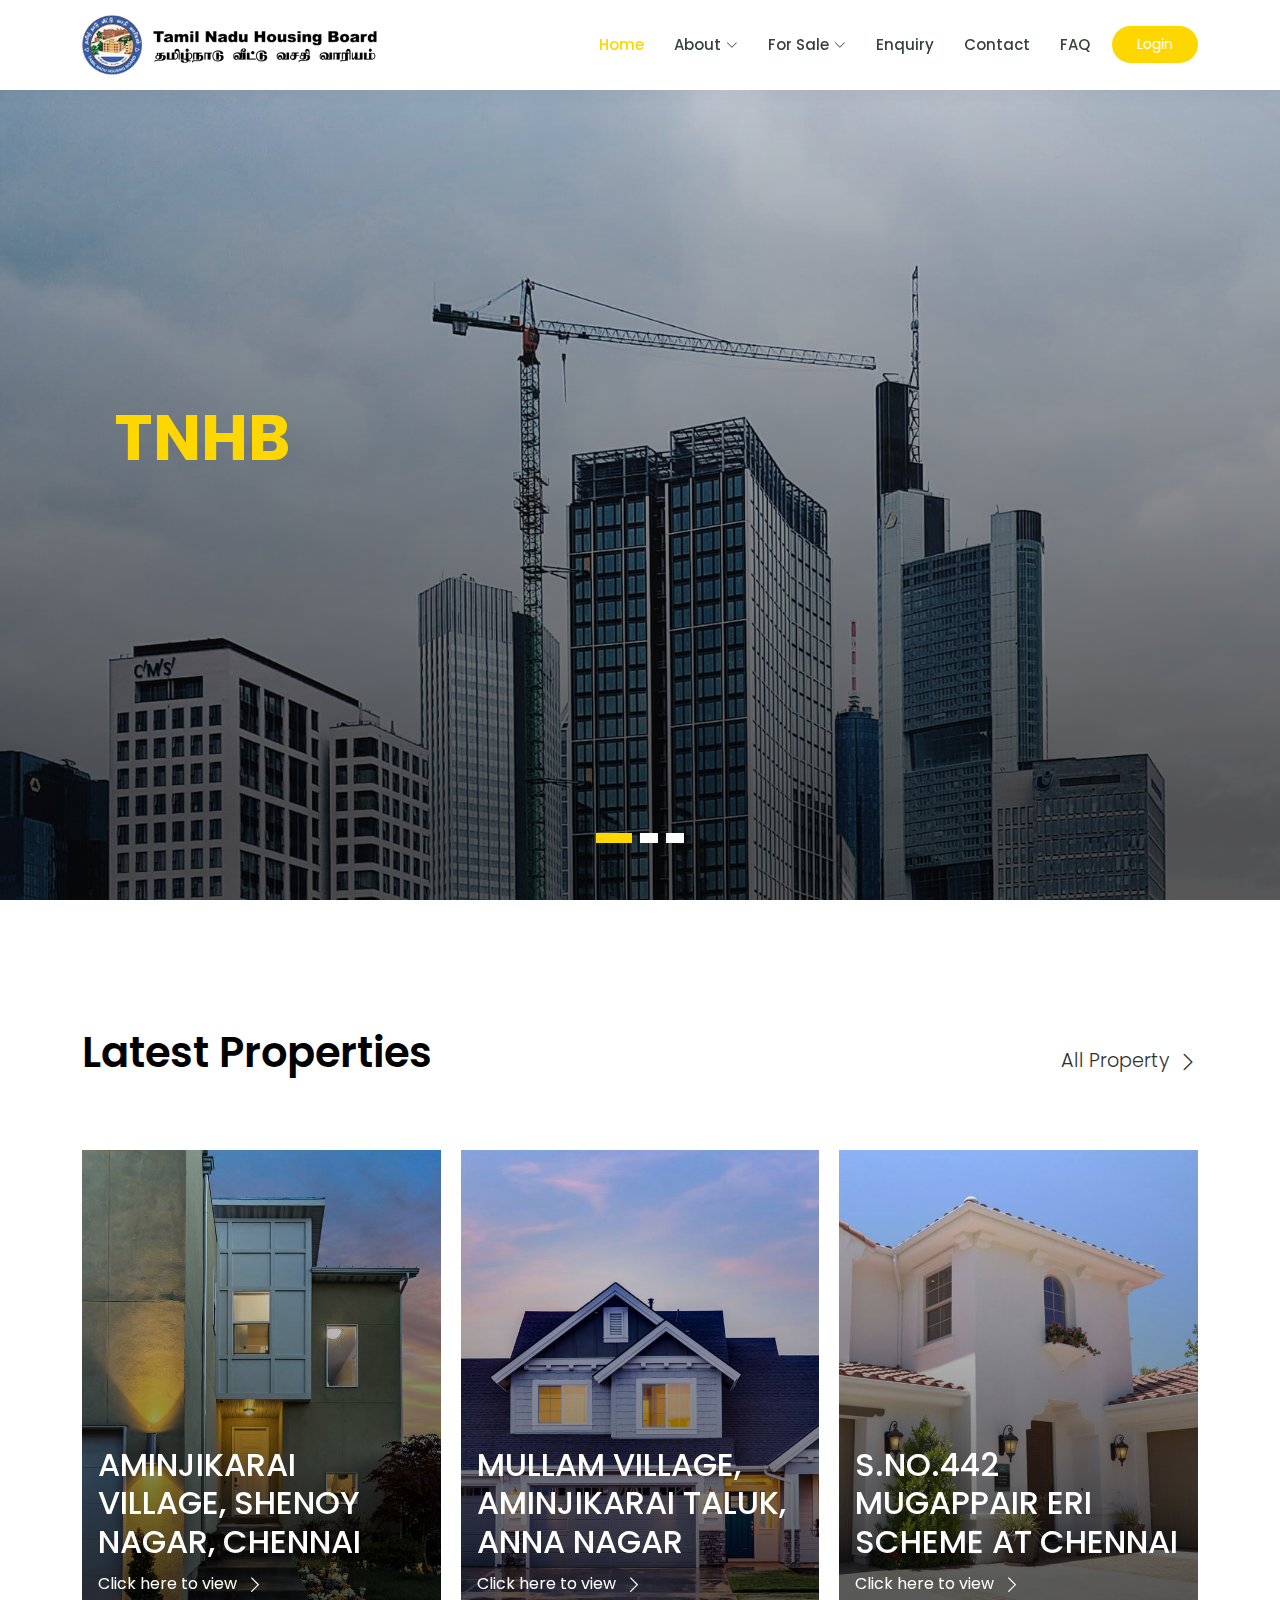
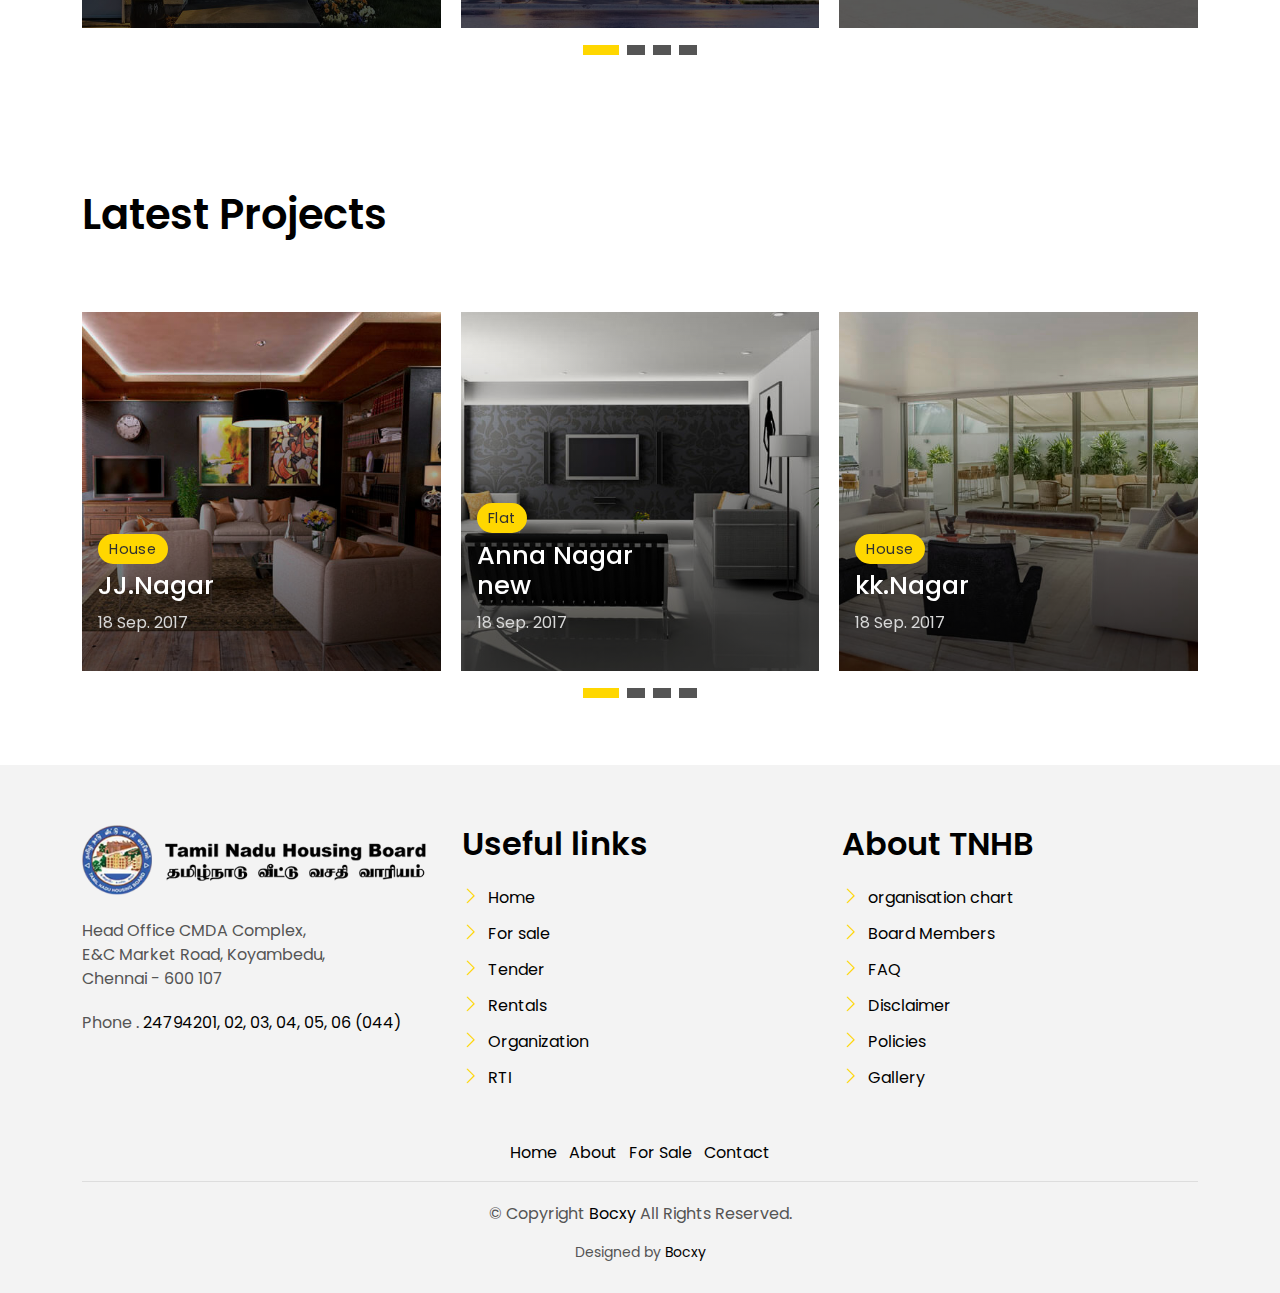
<file: index.html>
<!DOCTYPE html>
<html lang="en">

<head>
    <meta charset="utf-8">
    <meta content="width=device-width, initial-scale=1.0" name="viewport">

    <title>TNHB :: Tamilnadu Housing Board : Providing affordable shelters</title>
    <meta content="" name="description">
    <meta content="" name="keywords">

    <!-- Favicons -->
    <link href="assets/img/favicon.png" rel="icon">
    <link href="assets/img/apple-touch-icon.png" rel="apple-touch-icon">

    <!-- Google Fonts -->
    <link href="https://fonts.googleapis.com/css?family=Poppins:300,400,500,600,700" rel="stylesheet">

    <!-- Vendor CSS Files -->
    <link href="assets/vendor/animate.css/animate.min.css" rel="stylesheet">
    <link href="assets/vendor/bootstrap/css/bootstrap.min.css" rel="stylesheet">
    <link href="assets/vendor/bootstrap-icons/bootstrap-icons.css" rel="stylesheet">
    <link href="assets/vendor/swiper/swiper-bundle.min.css" rel="stylesheet">

    <!-- Template Main CSS File -->
    <link href="assets/css/style.css" rel="stylesheet">

    <!-- =======================================================
  * Template Name: Bocxy - v4.8.0
  * Template URL: https://bootstrapmade.com/real-estate-agency-bootstrap-template/
  * Author: BootstrapMade.com
  * License: https://bootstrapmade.com/license/
  ======================================================== -->
</head>

<body>


    <header id="header" class="fixed-top">
        <div class="container d-flex align-items-center">


          <!-- Uncomment below if you prefer to use an image logo -->
          <a href="index.html" class="logo me-auto"><img src="assets/img/tnhb_logo.png" alt="" class="img-fluid"></a>

          <nav id="navbar" class="navbar order-last order-lg-0">
            <ul>
              <li><a class="active" href="index.html">Home</a></li>
              <li class="dropdown"><a href="#"><span>About</span> <i class="bi bi-chevron-down"></i></a>
                <ul>
                    <li><a href="about.html" >About Us</a></li>
                    <li><a href="achievements.html">Achievements</a></li>

                    <li><a href="gallery.html">Gallery</a></li>


                </ul>
              </li>
             <li class="dropdown"><a href="#"><span>For Sale</span> <i class="bi bi-chevron-down"></i></a>
                <ul>
                    <li><a href="forsale.html">Flats</a></li>
                    <li class="dropdown"><a href="#"><span>Plots</span> <i class="bi bi-chevron-right"></i></a>
                      <ul>
                        <li><a href="forsaleother.html">Residential</a></li>
                        <li><a href="forsaleother.html">Commercial</a></li>
                        <li><a href="forsaleother.html">Others</a></li>
                      </ul>
                    </li>
                    <li><a href="forsale.html">Commercial Space</a></li>
                    <li><a href="forsale.html">Commercial/Office Space</a></li>

                </ul>
              </li>
              <li><a href="enquiry.html">Enquiry</a></li>
              <li><a href="contact.html">Contact</a></li>
              <li><a href="faq.html">FAQ</a></li>
            </ul>
            <i class="bi bi-list mobile-nav-toggle"></i>
          </nav><!-- .navbar -->

          <a href="#" class="get-started-btn">Login</a>

        </div>

      </header><!-- End Header -->

<!-- ======= Property Search Section ======= -->
<div class="click-closed"></div>
<!--/ Form Search Star /-->
<div class="box-collapse">
    <div class="title-box-d">
        <h3 class="title-d">Search Property</h3>
    </div>
    <span class="close-box-collapse right-boxed bi bi-x"></span>
    <div class="box-collapse-wrap form">
        <form class="form-a">
            <div class="row">
                <div class="col-md-12 mb-2">
                    <div class="form-group">
                        <label class="pb-2" for="Type">Keyword</label>
                        <input type="text" class="form-control form-control-lg form-control-a" placeholder="Keyword">
                    </div>
                </div>
                <div class="col-md-6 mb-2">
                    <div class="form-group mt-3">
                        <label class="pb-2" for="Type">Type</label>
                        <select class="form-control form-select form-control-a" id="Type">
            <option>All Type</option>
            <option>For Rent</option>
            <option>For Sale</option>
            <option>Open House</option>
          </select>
                    </div>
                </div>
                <div class="col-md-6 mb-2">
                    <div class="form-group mt-3">
                        <label class="pb-2" for="city">City</label>
                        <select class="form-control form-select form-control-a" id="city">
            <option>All City</option>
            <option>Alabama</option>
            <option>Arizona</option>
            <option>California</option>
            <option>Colorado</option>
          </select>
                    </div>
                </div>
                <div class="col-md-6 mb-2">
                    <div class="form-group mt-3">
                        <label class="pb-2" for="bedrooms">Bedrooms</label>
                        <select class="form-control form-select form-control-a" id="bedrooms">
            <option>Any</option>
            <option>01</option>
            <option>02</option>
            <option>03</option>
          </select>
                    </div>
                </div>
                <div class="col-md-6 mb-2">
                    <div class="form-group mt-3">
                        <label class="pb-2" for="garages">Garages</label>
                        <select class="form-control form-select form-control-a" id="garages">
            <option>Any</option>
            <option>01</option>
            <option>02</option>
            <option>03</option>
            <option>04</option>
          </select>
                    </div>
                </div>
                <div class="col-md-6 mb-2">
                    <div class="form-group mt-3">
                        <label class="pb-2" for="bathrooms">Bathrooms</label>
                        <select class="form-control form-select form-control-a" id="bathrooms">
            <option>Any</option>
            <option>01</option>
            <option>02</option>
            <option>03</option>
          </select>
                    </div>
                </div>
                <div class="col-md-6 mb-2">
                    <div class="form-group mt-3">
                        <label class="pb-2" for="price">Min Price</label>
                        <select class="form-control form-select form-control-a" id="price">
            <option>Unlimite</option>
            <option>$50,000</option>
            <option>$100,000</option>
            <option>$150,000</option>
            <option>$200,000</option>
          </select>
                    </div>
                </div>
                <div class="col-md-12">
                    <button type="submit" class="btn btn-b">Search Property</button>
                </div>
            </div>
        </form>
    </div>
</div>
<!-- End Property Search Section -->


    <!-- ======= Intro Section ======= -->
    <div class="intro intro-carousel swiper position-relative">

        <div class="swiper-wrapper">

            <div class="swiper-slide carousel-item-a intro-item bg-image" style="background-image: url(assets/img/101.jpg)">
                <div class="overlay overlay-a"></div>
                <div class="intro-content display-table">
                    <div class="table-cell">
                        <div class="container">
                            <div class="row">
                                <div class="col-lg-8">
                                    <div class="intro-body">

                                        <h1 class="intro-title mb-4 ">
                                            <span class="color-b">TNHB </span>
                                            <br>
                                        </h1>
                                        <p class="intro-subtitle intro-price">

                                        </p>
                                    </div>
                                </div>
                            </div>
                        </div>
                    </div>
                </div>
            </div>
            <div class="swiper-slide carousel-item-a intro-item bg-image" style="background-image: url(assets/img/106.jpg)">
                <div class="overlay overlay-a"></div>
                <div class="intro-content display-table">
                    <div class="table-cell">
                        <div class="container">
                            <div class="row">
                                <div class="col-lg-8">
                                    <div class="intro-body">

                                        <h1 class="intro-title mb-4">
                                            <span class="color-b">TNHB</span>
                                            <br>
                                        </h1>
                                        <p class="intro-subtitle intro-price">

                                        </p>
                                    </div>
                                </div>
                            </div>
                        </div>
                    </div>
                </div>
            </div>
            <div class="swiper-slide carousel-item-a intro-item bg-image" style="background-image: url(assets/img/104.jpg)">
                <div class="overlay overlay-a"></div>
                <div class="intro-content display-table">
                    <div class="table-cell">
                        <div class="container">
                            <div class="row">
                                <div class="col-lg-8">
                                    <div class="intro-body">

                                        <h1 class="intro-title mb-4">
                                            <span class="color-b">TNHB</span>
                                            <br>
                                        </h1>

                                    </div>
                                </div>
                            </div>
                        </div>
                    </div>
                </div>
            </div>
        </div>
        <div class="swiper-pagination"></div>
    </div>
    <!-- End Intro Section -->

    <main id="main">


        <!-- ======= Latest Properties Section ======= -->
        <section class="section-property section-t8">
            <div class="container">
                <div class="row">
                    <div class="col-md-12">
                        <div class="title-wrap d-flex justify-content-between">
                            <div class="title-box">
                                <h2 class="title-a">Latest Properties</h2>
                            </div>
                            <div class="title-link">
                                <a href="forsale.html">All Property
                  <span class="bi bi-chevron-right"></span>
                </a>
                            </div>
                        </div>
                    </div>
                </div>

                <div id="property-carousel" class="swiper">
                    <div class="swiper-wrapper">

                        <div class="carousel-item-b swiper-slide">
                            <div class="card-box-a card-shadow">
                                <div class="img-box-a">
                                    <img src="assets/img/property-1.jpg" alt="" class="img-a img-fluid">
                                </div>
                                <div class="card-overlay">
                                    <div class="card-overlay-a-content">
                                        <div class="card-header-a">
                                            <h2 class="card-title-a">
                                                <a href="property-single.html">AMINJIKARAI VILLAGE, SHENOY NAGAR, CHENNAI

                                                  <br />  </a>
                                            </h2>
                                        </div>
                                        <div class="card-body-a">

                                            <a href="#" class="link-a">Click here to view
                        <span class="bi bi-chevron-right"></span>
                      </a>
                                        </div>
                                        <div class="card-footer-a">
                                            <ul class="card-info d-flex justify-content-around">
                                                <li>
                                                    <h4 class="card-info-title">Area</h4>
                                                    <span>340m
                            <sup>2</sup>
                          </span>
                                                </li>
                                                <li>
                                                    <h4 class="card-info-title">Budget</h4>
                                                    <span>50000</span>
                                                </li>
                                                <li>
                                                    <h4 class="card-info-title">Available Units</h4>
                                                    <span>10</span>
                                                </li>

                                            </ul>
                                        </div>
                                    </div>
                                </div>
                            </div>
                        </div>
                        <!-- End carousel item -->

                        <div class="carousel-item-b swiper-slide">
                            <div class="card-box-a card-shadow">
                                <div class="img-box-a">
                                    <img src="assets/img/property-2.jpg" alt="" class="img-a img-fluid">
                                </div>
                                <div class="card-overlay">
                                    <div class="card-overlay-a-content">
                                        <div class="card-header-a">
                                            <h2 class="card-title-a">
                                                <a href="property-single.html"> MULLAM VILLAGE,
                          <br />  AMINJIKARAI TALUK, ANNA NAGAR</a>
                                            </h2>
                                        </div>
                                        <div class="card-body-a">

                                            <a href="property-single.html" class="link-a">Click here to view
                        <span class="bi bi-chevron-right"></span>
                      </a>
                                        </div>
                                        <div class="card-footer-a">
                                            <ul class="card-info d-flex justify-content-around">
                                                <li>
                                                    <h4 class="card-info-title">Area</h4>
                                                    <span>340m
                            <sup>2</sup>
                          </span>
                                                </li>
                                                <li>
                                                    <h4 class="card-info-title">Budget</h4>
                                                    <span>70000</span>
                                                </li>
                                                <li>
                                                    <h4 class="card-info-title">Available Units</h4>
                                                    <span>10</span>
                                                </li>

                                            </ul>
                                        </div>
                                    </div>
                                </div>
                            </div>
                        </div>
                        <!-- End carousel item -->

                        <div class="carousel-item-b swiper-slide">
                            <div class="card-box-a card-shadow">
                                <div class="img-box-a">
                                    <img src="assets/img/property-4.jpg" alt="" class="img-a img-fluid">
                                </div>
                                <div class="card-overlay">
                                    <div class="card-overlay-a-content">
                                        <div class="card-header-a">
                                            <h2 class="card-title-a">
                                                <a href="property-single.html">S.NO.442
                          <br />  MUGAPPAIR ERI SCHEME AT CHENNAI</a>
                                            </h2>
                                        </div>
                                        <div class="card-body-a">

                                            <a href="property-single.html" class="link-a">Click here to view
                        <span class="bi bi-chevron-right"></span>
                      </a>
                                        </div>
                                        <div class="card-footer-a">
                                            <ul class="card-info d-flex justify-content-around">
                                                <li>
                                                    <h4 class="card-info-title">Area</h4>
                                                    <span>340m
                            <sup>2</sup>
                          </span>
                                                </li>
                                                <li>
                                                    <h4 class="card-info-title">Budget</h4>
                                                    <span>80000</span>
                                                </li>
                                                <li>
                                                    <h4 class="card-info-title">Available Units</h4>
                                                    <span>30</span>
                                                </li>

                                            </ul>
                                        </div>
                                    </div>
                                </div>
                            </div>
                        </div>
                        <!-- End carousel item -->

                        <div class="carousel-item-b swiper-slide">
                            <div class="card-box-a card-shadow">
                                <div class="img-box-a">
                                    <img src="assets/img/property-5.jpg" alt="" class="img-a img-fluid">
                                </div>
                                <div class="card-overlay">
                                    <div class="card-overlay-a-content">
                                        <div class="card-header-a">
                                            <h2 class="card-title-a">
                                                <a href="property-single.html">108 HIG FLATS  AT SHENOY NAGAR , CHENNAI.
                          <br /> South Bela Two</a>
                                            </h2>
                                        </div>
                                        <div class="card-body-a">

                                            <a href="property-single.html" class="link-a">Click here to view
                        <span class="bi bi-chevron-right"></span>
                      </a>
                                        </div>
                                        <div class="card-footer-a">
                                            <ul class="card-info d-flex justify-content-around">
                                                <li>
                                                    <h4 class="card-info-title">Area</h4>
                                                    <span>340m
                            <sup>2</sup>
                          </span>
                                                </li>
                                                <li>
                                                    <h4 class="card-info-title">Budget</h4>
                                                    <span>90000</span>
                                                </li>
                                                <li>
                                                    <h4 class="card-info-title">Available Units</h4>
                                                    <span>22</span>
                                                </li>

                                            </ul>
                                        </div>
                                    </div>
                                </div>
                            </div>
                        </div>
                        <!-- End carousel item -->
                    </div>
                </div>
                <div class="propery-carousel-pagination carousel-pagination"></div>

            </div>
        </section>
        <!-- End Latest Properties Section -->

        <!-- ======= Agents Section ======= -->


        <!-- ======= Latest News Section ======= -->
        <section class="section-news section-t8">
            <div class="container">
                <div class="row">
                    <div class="col-md-12">
                        <div class="title-wrap d-flex justify-content-between">
                            <div class="title-box">
                                <h2 class="title-a">Latest Projects</h2>
                            </div>
                            <!-- <div class="title-link">
                                <a >All News
                  <!-- <span class="bi bi-chevron-right"></span> -->
                <!-- </a>
                            </div> --> 
                        </div>
                    </div>
                </div>

                <div id="news-carousel" class="swiper">
                    <div class="swiper-wrapper">

                        <div class="carousel-item-c swiper-slide">
                            <div class="card-box-b card-shadow news-box">
                                <div class="img-box-b">
                                    <img src="assets/img/post-2.jpg" alt="" class="img-b img-fluid">
                                </div>
                                <div class="card-overlay">
                                    <div class="card-header-b">
                                        <div class="card-category-b">
                                            <a href="#" class="category-b">House</a>
                                        </div>
                                        <div class="card-title-b">
                                            <h2 class="title-2">
                                                <a href=>JJ.Nagar
                          <br> </a>
                                            </h2>
                                        </div>
                                        <div class="card-date">
                                            <span class="date-b">18 Sep. 2017</span>
                                        </div>
                                    </div>
                                </div>
                            </div>
                        </div>
                        <!-- End carousel item -->

                        <div class="carousel-item-c swiper-slide">
                            <div class="card-box-b card-shadow news-box">
                                <div class="img-box-b">
                                    <img src="assets/img/post-5.jpg" alt="" class="img-b img-fluid">
                                </div>
                                <div class="card-overlay">
                                    <div class="card-header-b">
                                        <div class="card-category-b">
                                            <a href="#" class="category-b">Flat</a>
                                        </div>
                                        <div class="card-title-b">
                                            <h2 class="title-2">
                                                <a href=>Anna Nagar  <br> new</a>
                                            </h2>
                                        </div>
                                        <div class="card-date">
                                            <span class="date-b">18 Sep. 2017</span>
                                        </div>
                                    </div>
                                </div>
                            </div>
                        </div>
                        <!-- End carousel item -->

                        <div class="carousel-item-c swiper-slide">
                            <div class="card-box-b card-shadow news-box">
                                <div class="img-box-b">
                                    <img src="assets/img/post-7.jpg" alt="" class="img-b img-fluid">
                                </div>
                                <div class="card-overlay">
                                    <div class="card-header-b">
                                        <div class="card-category-b">
                                            <a href="#" class="category-b">House</a>
                                        </div>
                                        <div class="card-title-b">
                                            <h2 class="title-2">
                                                <a href=>kk.Nagar
                          <br> </a>
                                            </h2>
                                        </div>
                                        <div class="card-date">
                                            <span class="date-b">18 Sep. 2017</span>
                                        </div>
                                    </div>
                                </div>
                            </div>
                        </div>
                        <!-- End carousel item -->

                        <div class="carousel-item-c swiper-slide">
                            <div class="card-box-b card-shadow news-box">
                                <div class="img-box-b">
                                    <img src="assets/img/post-2.jpg" alt="" class="img-b img-fluid">
                                </div>
                                <div class="card-overlay">
                                    <div class="card-header-b">
                                        <div class="card-category-b">
                                            <a href="#" class="category-b">Flat</a>
                                        </div>
                                        <div class="card-title-b">
                                            <h2 class="title-2">
                                                <a href="#">Anna salai
                          <br> new</a>
                                            </h2>
                                        </div>
                                        <div class="card-date">
                                            <span class="date-b">18 Sep. 2017</span>
                                        </div>
                                    </div>
                                </div>
                            </div>
                        </div>
                        <!-- End carousel item -->

                    </div>
                </div>

                <div class="news-carousel-pagination carousel-pagination"></div>
            </div>
        </section>
        <!-- End Latest News Section -->


    </main>
    <!-- End #main -->

    <!-- ======= Footer ======= -->
    <section class="section-footer">
        <div class="container">
            <div class="row">
                <div class="col-sm-12 col-md-4">
                    <div class="widget-a">
                        <div class="w-header-a">
                            <img class="footer-logo" src="assets/img/tnhb_logo.png" height="70">
                        </div>

                        <br>
                        <div class="w-body-a">
                            <p class="w-text-a color-text-a">
                                Head Office CMDA Complex,<br> E&C Market Road, Koyambedu, <br>Chennai - 600 107
                            </p>
                        </div>

                        <div class="w-footer-a">
                            <ul class="list-unstyled">
                                <li class="color-a">
                                    <span class="color-text-a">Phone .</span> 24794201, 02, 03, 04, 05, 06 (044)
                                </li>

                            </ul>
                        </div>
                    </div>
                </div>
                <div class="col-sm-12 col-md-4 section-md-t3">
                    <div class="widget-a">
                        <div class="w-header-a">
                            <h3 class="w-title-a text-brand">Useful links</h3>
                        </div>

                        <div class="w-body-a">
                            <div class="w-body-a">
                                <ul class="list-unstyled">
                                    <li class="item-list-a">
                                        <i class="bi bi-chevron-right"></i> <a href="#"> Home </a>
                                    </li>
                                    <li class="item-list-a">
                                        <i class="bi bi-chevron-right"></i> <a href="#">For sale</a>
                                    </li>
                                    <li class="item-list-a">
                                        <i class="bi bi-chevron-right"></i> <a href="#">Tender</a>
                                    </li>
                                    <li class="item-list-a">
                                        <i class="bi bi-chevron-right"></i> <a href="#">Rentals</a>
                                    </li>
                                    <li class="item-list-a">
                                        <i class="bi bi-chevron-right"></i> <a href="#">Organization</a>
                                    </li>
                                    <li class="item-list-a">
                                        <i class="bi bi-chevron-right"></i> <a href="#">RTI</a>
                                    </li>
                                </ul>
                            </div>
                        </div>
                    </div>
                </div>
                <div class="col-sm-12 col-md-4 section-md-t3">
                    <div class="widget-a">
                        <div class="w-header-a">
                            <h3 class="w-title-a text-brand"> About TNHB</h3>

                        </div>
                        <div class="w-body-a">
                            <ul class="list-unstyled">
                                <li class="item-list-a">
                                    <i class="bi bi-chevron-right"></i> <a href="#">organisation chart</a>
                                </li>
                                <li class="item-list-a">
                                    <i class="bi bi-chevron-right"></i> <a href="#">Board Members</a>
                                </li>
                                <li class="item-list-a">
                                    <i class="bi bi-chevron-right"></i> <a href="#"> FAQ</a>
                                </li>
                                <li class="item-list-a">
                                    <i class="bi bi-chevron-right"></i> <a href="#">Disclaimer</a>
                                </li>
                                <li class="item-list-a">
                                    <i class="bi bi-chevron-right"></i> <a href="#"> Policies</a>
                                </li>
                                <li class="item-list-a">
                                    <i class="bi bi-chevron-right"></i> <a href="#"> Gallery</a>
                                </li>
                            </ul>
                        </div>
                    </div>
                </div>
            </div>
        </div>
    </section>
    <footer>
        <div class="container">
            <div class="row">
                <div class="col-md-12">
                    <nav class="nav-footer">
                        <ul class="list-inline">
                            <li class="list-inline-item">
                                <a href="#">Home</a>
                            </li>


                            <li class="list-inline-item">
                                <a href="#">About</a>
                            </li>
                            <li class="list-inline-item">
                                <a href="#">  For Sale</a>
                            </li>

                            <li class="list-inline-item">
                                <a href="#">Contact</a>
                            </li>
                        </ul>
                    </nav>

                    <div class="copyright-footer">
                        <p class="copyright color-text-a">
                            &copy; Copyright
                            <span class="color-a">Bocxy</span> All Rights Reserved.
                        </p>
                    </div>
                    <div class="credits">

                        Designed by <a href="/">Bocxy</a>
                    </div>
                </div>
            </div>
        </div>
    </footer>
    <!-- End  Footer -->

    <div id="preloader"></div>
    <a href="#" class="back-to-top d-flex align-items-center justify-content-center"><i class="bi bi-arrow-up-short"></i></a>

    <!-- Vendor JS Files -->
    <script src="assets/vendor/bootstrap/js/bootstrap.bundle.min.js"></script>
    <script src="assets/vendor/swiper/swiper-bundle.min.js"></script>
    <script src="assets/vendor/php-email-form/validate.js"></script>

    <!-- Template Main JS File -->
    <script src="assets/js/main.js"></script>

</body>

</html>
</file>
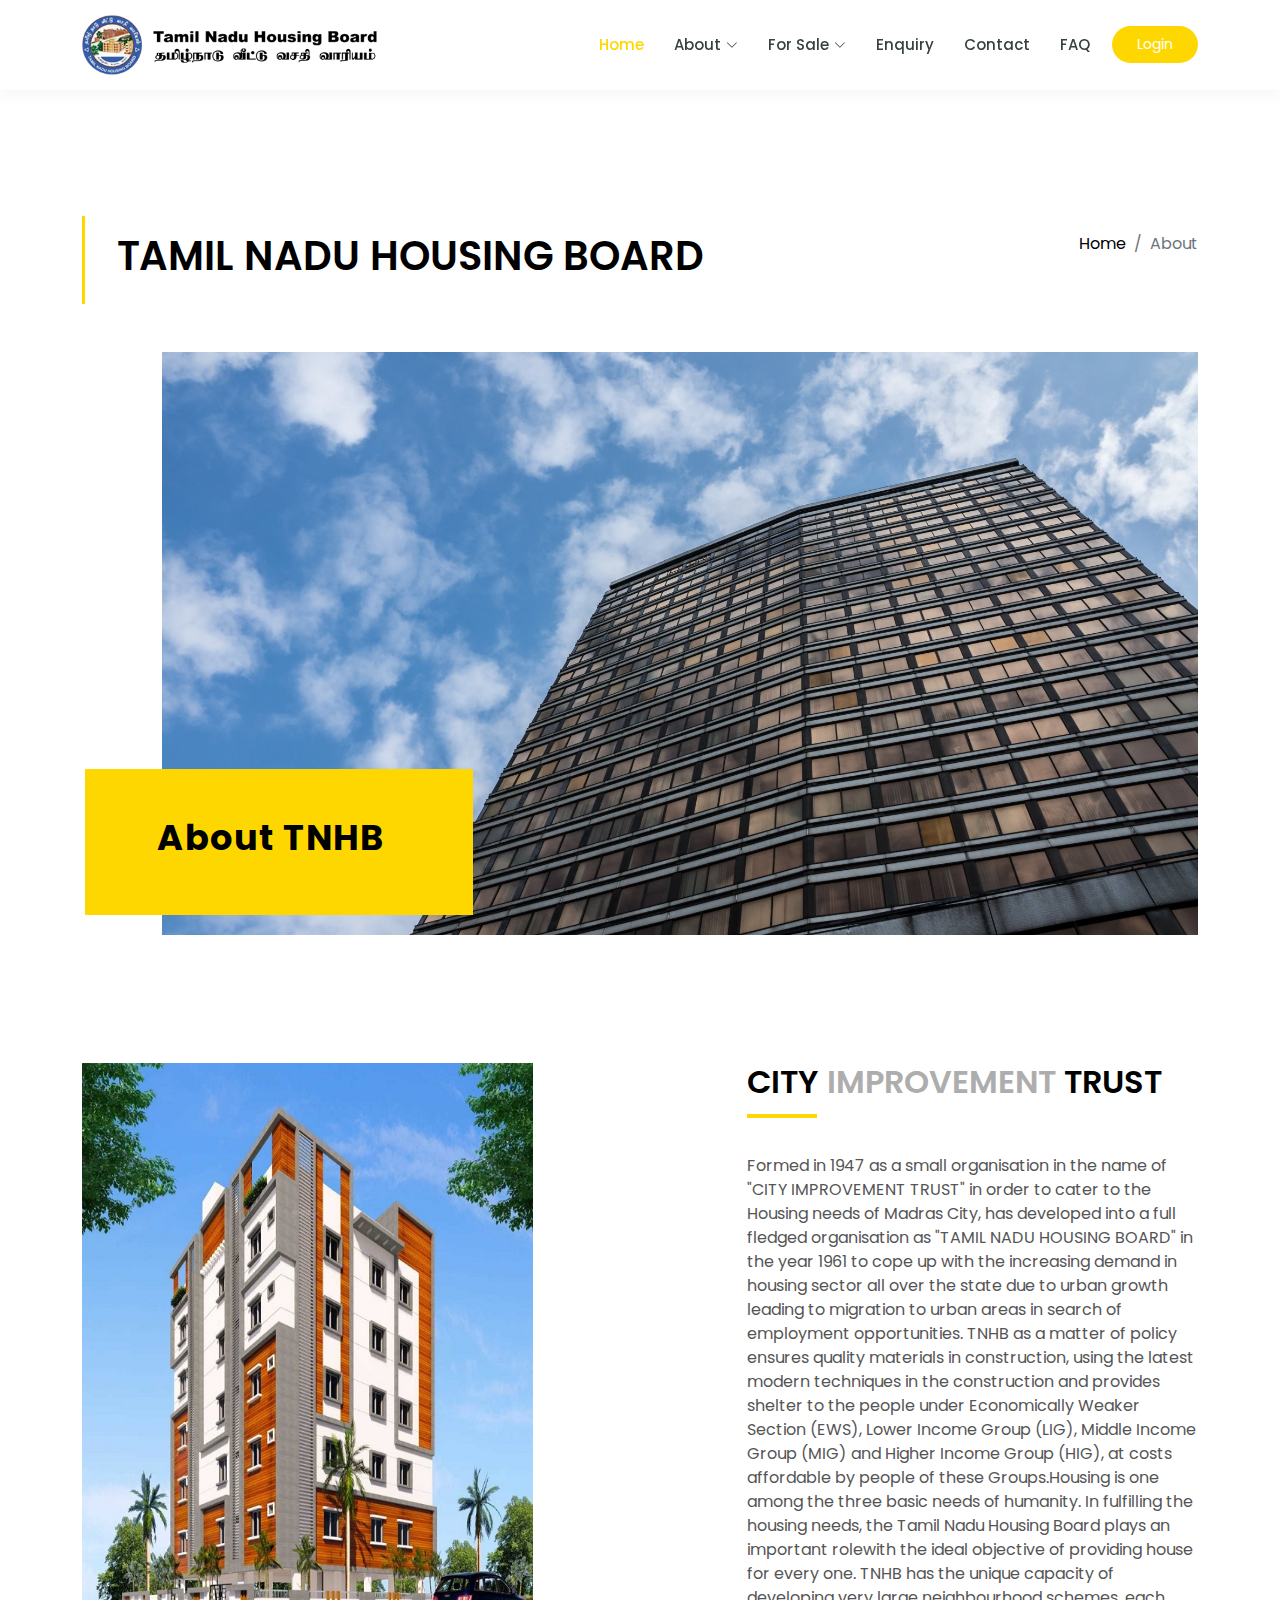
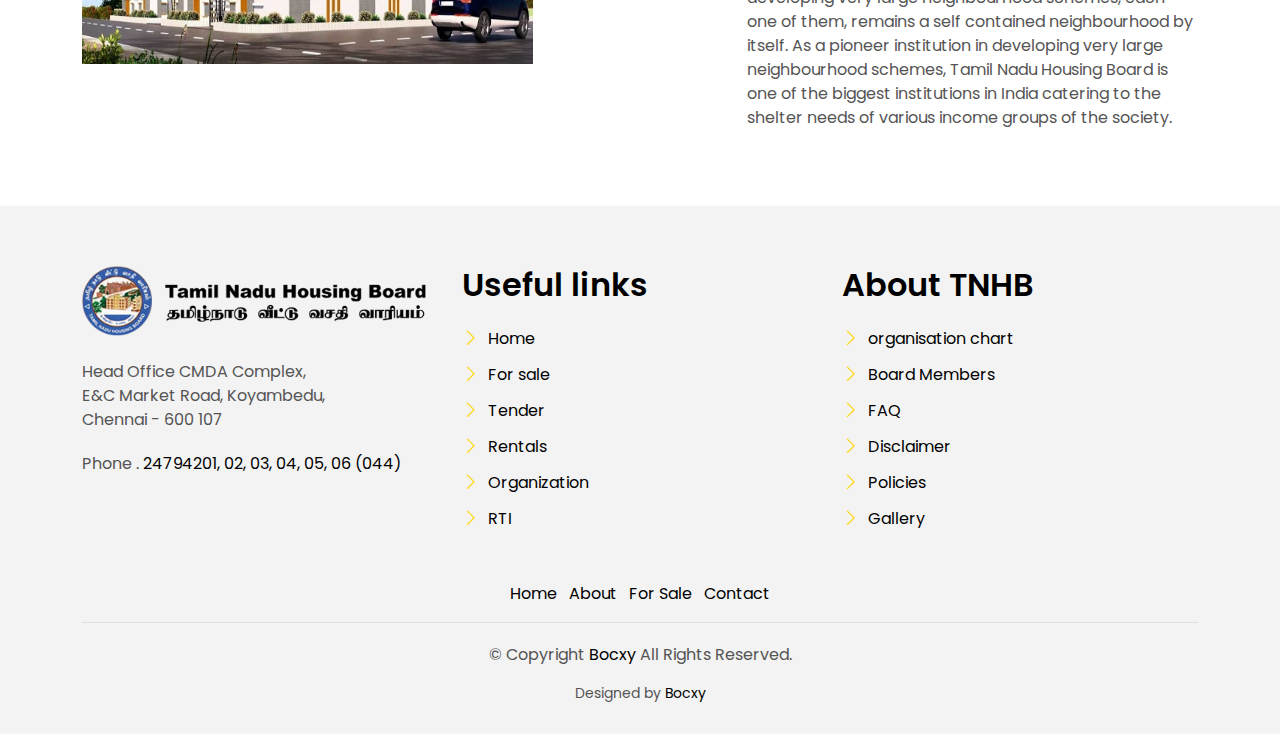
<file: about.html>
<!DOCTYPE html>
<html lang="en">

<head>
    <meta charset="utf-8">
    <meta content="width=device-width, initial-scale=1.0" name="viewport">

    <title>TAMIL NADU HOUSING BOARD</title>
    <meta content="" name="description">
    <meta content="" name="keywords">

    <!-- Favicons -->
    <link href="assets/img/favicon.png" rel="icon">
    <link href="assets/img/apple-touch-icon.png" rel="apple-touch-icon">

    <!-- Google Fonts -->
    <link href="https://fonts.googleapis.com/css?family=Poppins:300,400,500,600,700" rel="stylesheet">

    <!-- Vendor CSS Files -->
    <link href="assets/vendor/animate.css/animate.min.css" rel="stylesheet">
    <link href="assets/vendor/bootstrap/css/bootstrap.min.css" rel="stylesheet">
    <link href="assets/vendor/bootstrap-icons/bootstrap-icons.css" rel="stylesheet">
    <link href="assets/vendor/swiper/swiper-bundle.min.css" rel="stylesheet">

    <!-- Template Main CSS File -->
    <link href="assets/css/style.css" rel="stylesheet">

    <!-- =======================================================
  * Template Name: Bocxy - v4.8.0
  * Template URL: https://bootstrapmade.com/real-estate-agency-bootstrap-template/
  * Author: BootstrapMade.com
  * License: https://bootstrapmade.com/license/
  ======================================================== -->
</head>

<body>

    <!-- ======= Property Search Section ======= -->
    <div class="click-closed"></div>
    <!--/ Form Search Star /-->
    <div class="box-collapse">
        <div class="title-box-d">
            <h3 class="title-d">Search Property</h3>
        </div>
        <span class="close-box-collapse right-boxed bi bi-x"></span>
        <div class="box-collapse-wrap form">
            <form class="form-a">
                <div class="row">
                    <div class="col-md-12 mb-2">
                        <div class="form-group">
                            <label class="pb-2" for="Type">Keyword</label>
                            <input type="text" class="form-control form-control-lg form-control-a" placeholder="Keyword">
                        </div>
                    </div>
                    <div class="col-md-6 mb-2">
                        <div class="form-group mt-3">
                            <label class="pb-2" for="Type">Type</label>
                            <select class="form-control form-select form-control-a" id="Type">
                <option>All Type</option>
                <option>For Rent</option>
                <option>For Sale</option>
                <option>Open House</option>
              </select>
                        </div>
                    </div>
                    <div class="col-md-6 mb-2">
                        <div class="form-group mt-3">
                            <label class="pb-2" for="city">City</label>
                            <select class="form-control form-select form-control-a" id="city">
                <option>All City</option>
                <option>Alabama</option>
                <option>Arizona</option>
                <option>California</option>
                <option>Colorado</option>
              </select>
                        </div>
                    </div>
                    <div class="col-md-6 mb-2">
                        <div class="form-group mt-3">
                            <label class="pb-2" for="bedrooms">Bedrooms</label>
                            <select class="form-control form-select form-control-a" id="bedrooms">
                <option>Any</option>
                <option>01</option>
                <option>02</option>
                <option>03</option>
              </select>
                        </div>
                    </div>
                    <div class="col-md-6 mb-2">
                        <div class="form-group mt-3">
                            <label class="pb-2" for="garages">Garages</label>
                            <select class="form-control form-select form-control-a" id="garages">
                <option>Any</option>
                <option>01</option>
                <option>02</option>
                <option>03</option>
                <option>04</option>
              </select>
                        </div>
                    </div>
                    <div class="col-md-6 mb-2">
                        <div class="form-group mt-3">
                            <label class="pb-2" for="bathrooms">Bathrooms</label>
                            <select class="form-control form-select form-control-a" id="bathrooms">
                <option>Any</option>
                <option>01</option>
                <option>02</option>
                <option>03</option>
              </select>
                        </div>
                    </div>
                    <div class="col-md-6 mb-2">
                        <div class="form-group mt-3">
                            <label class="pb-2" for="price">Min Price</label>
                            <select class="form-control form-select form-control-a" id="price">
                <option>Unlimite</option>
                <option>$50,000</option>
                <option>$100,000</option>
                <option>$150,000</option>
                <option>$200,000</option>
              </select>
                        </div>
                    </div>
                    <div class="col-md-12">
                        <button type="submit" class="btn btn-b">Search Property</button>
                    </div>
                </div>
            </form>
        </div>
    </div>
    <!-- End Property Search Section -->>


    <header id="header" class="fixed-top">
        <div class="container d-flex align-items-center">


          <!-- Uncomment below if you prefer to use an image logo -->
          <a href="index.html" class="logo me-auto"><img src="assets/img/tnhb_logo.png" alt="" class="img-fluid"></a>

          <nav id="navbar" class="navbar order-last order-lg-0">
            <ul>
              <li><a class="active" href="index.html">Home</a></li>
              <li class="dropdown"><a href="#"><span>About</span> <i class="bi bi-chevron-down"></i></a>
                <ul>
                    <li><a href="about.html" >About Us</a></li>
                    <li><a href="achievements.html">Achievements</a></li>

                    <li><a href="gallery.html">Gallery</a></li>



                </ul>
              </li>
             <li class="dropdown"><a href="#"><span>For Sale</span> <i class="bi bi-chevron-down"></i></a>
                <ul>
                    <li><a href="forsale.html">Flats</a></li>
                    <li class="dropdown"><a href="#"><span>Plots</span> <i class="bi bi-chevron-right"></i></a>
                      <ul>
                        <li><a href="forsaleother.html">Residential</a></li>
                        <li><a href="forsaleother.html">Commercial</a></li>
                        <li><a href="forsaleother.html">Others</a></li>
                      </ul>
                    </li>
                    <li><a href="forsale.html">Commercial Space</a></li>
                    <li><a href="forsale.html">Commercial/Office Space</a></li>

                </ul>
              </li>
              <li><a href="enquiry.html">Enquiry</a></li>
              <li><a href="contact.html">Contact</a></li>
              <li><a href="faq.html">FAQ</a></li>
            </ul>
            <i class="bi bi-list mobile-nav-toggle"></i>
          </nav><!-- .navbar -->

          <a href="#" class="get-started-btn">Login</a>

        </div>

      </header><!-- End Header -->

    <main id="main">

        <!-- ======= Intro Single ======= -->
        <section class="intro-single">
            <div class="container">
                <div class="row">
                    <div class="col-md-12 col-lg-8">
                        <div class="title-single-box">
                            <h1 class="title-single">TAMIL NADU HOUSING BOARD</h1>
                        </div>
                    </div>
                    <div class="col-md-12 col-lg-4">
                        <nav aria-label="breadcrumb" class="breadcrumb-box d-flex justify-content-lg-end">
                            <ol class="breadcrumb">
                                <li class="breadcrumb-item">
                                    <a href="#">Home</a>
                                </li>
                                <li class="breadcrumb-item active" aria-current="page">
                                    About
                                </li>
                            </ol>
                        </nav>
                    </div>
                </div>
            </div>
        </section>
        <!-- End Intro Single-->

        <!-- ======= About Section ======= -->
        <section class="section-about">
            <div class="container">
                <div class="row">
                    <div class="col-sm-12 position-relative">
                        <div class="about-img-box">
                            <img src="assets/img/77.jpg" alt="" class="img-fluid">
                        </div>
                        <div class="sinse-box">
                            <h3 class="sinse-title">About TNHB &nbsp;

                            </h3>
                            <p></p>
                        </div>
                    </div>
                    <div class="col-md-12 section-t8 position-relative">
                        <div class="row">
                            <div class="col-md-6 col-lg-5">
                                <img src="assets/img/100.jpeg" alt="" class="img-fluid">
                            </div>
                            <div class="col-lg-2  d-none d-lg-block position-relative">
                                <div class="title-vertical d-flex justify-content-start">
                                    <span></span>
                                </div>
                            </div>
                            <div class="col-md-6 col-lg-5 section-md-t3">
                                <div class="title-box-d">
                                    <h3 class="title-d">CITY
                                        <span class="color-d">IMPROVEMENT</span> TRUST

                                    </h3>
                                </div>
                                <p class="color-text-a">


                                    Formed in 1947 as a small organisation in the name of "CITY IMPROVEMENT TRUST" in order to cater to the Housing needs of Madras City, has developed into a full fledged organisation as "TAMIL NADU HOUSING BOARD" in the year 1961 to cope up with the increasing
                                    demand in housing sector all over the state due to urban growth leading to migration to urban areas in search of employment opportunities. TNHB as a matter of policy ensures quality materials in construction, using
                                    the latest modern techniques in the construction and provides shelter to the people under Economically Weaker Section (EWS), Lower Income Group (LIG), Middle Income Group (MIG) and Higher Income Group (HIG), at costs
                                    affordable by people of these Groups.Housing is one among the three basic needs of humanity. In fulfilling the housing needs, the Tamil Nadu Housing Board plays an important rolewith the ideal objective of providing
                                    house for every one. TNHB has the unique capacity of developing very large neighbourhood schemes, each one of them, remains a self contained neighbourhood by itself. As a pioneer institution in developing very large
                                    neighbourhood schemes, Tamil Nadu Housing Board is one of the biggest institutions in India catering to the shelter needs of various income groups of the society.

                                </p>

                            </div>
                        </div>
                    </div>
                </div>
            </div>
        </section>


        <!-- End #main -->

        <!-- ======= Footer ======= -->
        <section class="section-footer">
            <div class="container">
                <div class="row">
                    <div class="col-sm-12 col-md-4">
                        <div class="widget-a">
                            <div class="w-header-a">
                                <img class="footer-logo" src="assets/img/tnhb_logo.png" height="70">
                            </div>

                            <br>
                            <div class="w-body-a">
                                <p class="w-text-a color-text-a">
                                    Head Office CMDA Complex,<br> E&C Market Road, Koyambedu, <br>Chennai - 600 107
                                </p>
                            </div>

                            <div class="w-footer-a">
                                <ul class="list-unstyled">
                                    <li class="color-a">
                                        <span class="color-text-a">Phone .</span> 24794201, 02, 03, 04, 05, 06 (044)
                                    </li>

                                </ul>
                            </div>
                        </div>
                    </div>
                    <div class="col-sm-12 col-md-4 section-md-t3">
                        <div class="widget-a">
                            <div class="w-header-a">
                                <h3 class="w-title-a text-brand">Useful links</h3>
                            </div>

                            <div class="w-body-a">
                                <div class="w-body-a">
                                    <ul class="list-unstyled">
                                        <li class="item-list-a">
                                            <i class="bi bi-chevron-right"></i> <a href="#"> Home </a>
                                        </li>
                                        <li class="item-list-a">
                                            <i class="bi bi-chevron-right"></i> <a href="#">For sale</a>
                                        </li>
                                        <li class="item-list-a">
                                            <i class="bi bi-chevron-right"></i> <a href="#">Tender</a>
                                        </li>
                                        <li class="item-list-a">
                                            <i class="bi bi-chevron-right"></i> <a href="#">Rentals</a>
                                        </li>
                                        <li class="item-list-a">
                                            <i class="bi bi-chevron-right"></i> <a href="#">Organization</a>
                                        </li>
                                        <li class="item-list-a">
                                            <i class="bi bi-chevron-right"></i> <a href="#">RTI</a>
                                        </li>
                                    </ul>
                                </div>
                            </div>
                        </div>
                    </div>
                    <div class="col-sm-12 col-md-4 section-md-t3">
                        <div class="widget-a">
                            <div class="w-header-a">
                                <h3 class="w-title-a text-brand"> About TNHB</h3>

                            </div>
                            <div class="w-body-a">
                                <ul class="list-unstyled">
                                    <li class="item-list-a">
                                        <i class="bi bi-chevron-right"></i> <a href="#">organisation chart</a>
                                    </li>
                                    <li class="item-list-a">
                                        <i class="bi bi-chevron-right"></i> <a href="#">Board Members</a>
                                    </li>
                                    <li class="item-list-a">
                                        <i class="bi bi-chevron-right"></i> <a href="#"> FAQ</a>
                                    </li>
                                    <li class="item-list-a">
                                        <i class="bi bi-chevron-right"></i> <a href="#">Disclaimer</a>
                                    </li>
                                    <li class="item-list-a">
                                        <i class="bi bi-chevron-right"></i> <a href="#"> Policies</a>
                                    </li>
                                    <li class="item-list-a">
                                        <i class="bi bi-chevron-right"></i> <a href="#"> Gallery</a>
                                    </li>
                                </ul>
                            </div>
                        </div>
                    </div>
                </div>
            </div>
        </section>
        <footer>
            <div class="container">
                <div class="row">
                    <div class="col-md-12">
                        <nav class="nav-footer">
                            <ul class="list-inline">
                                <li class="list-inline-item">
                                    <a href="#">Home</a>
                                </li>


                                <li class="list-inline-item">
                                    <a href="#">About</a>
                                </li>
                                <li class="list-inline-item">
                                    <a href="#">  For Sale</a>
                                </li>

                                <li class="list-inline-item">
                                    <a href="#">Contact</a>
                                </li>
                            </ul>
                        </nav>

                        <div class="copyright-footer">
                            <p class="copyright color-text-a">
                                &copy; Copyright
                                <span class="color-a">Bocxy</span> All Rights Reserved.
                            </p>
                        </div>
                        <div class="credits">

                            Designed by <a href="/">Bocxy</a>
                        </div>
                    </div>
                </div>
            </div>
        </footer>
        <!-- End  Footer -->

        <div id="preloader"></div>
        <a href="#" class="back-to-top d-flex align-items-center justify-content-center"><i class="bi bi-arrow-up-short"></i></a>

        <!-- Vendor JS Files -->
        <script src="assets/vendor/bootstrap/js/bootstrap.bundle.min.js"></script>
        <script src="assets/vendor/swiper/swiper-bundle.min.js"></script>
        <script src="assets/vendor/php-email-form/validate.js"></script>

        <!-- Template Main JS File -->
        <script src="assets/js/main.js"></script>

</body>

</html>
</file>
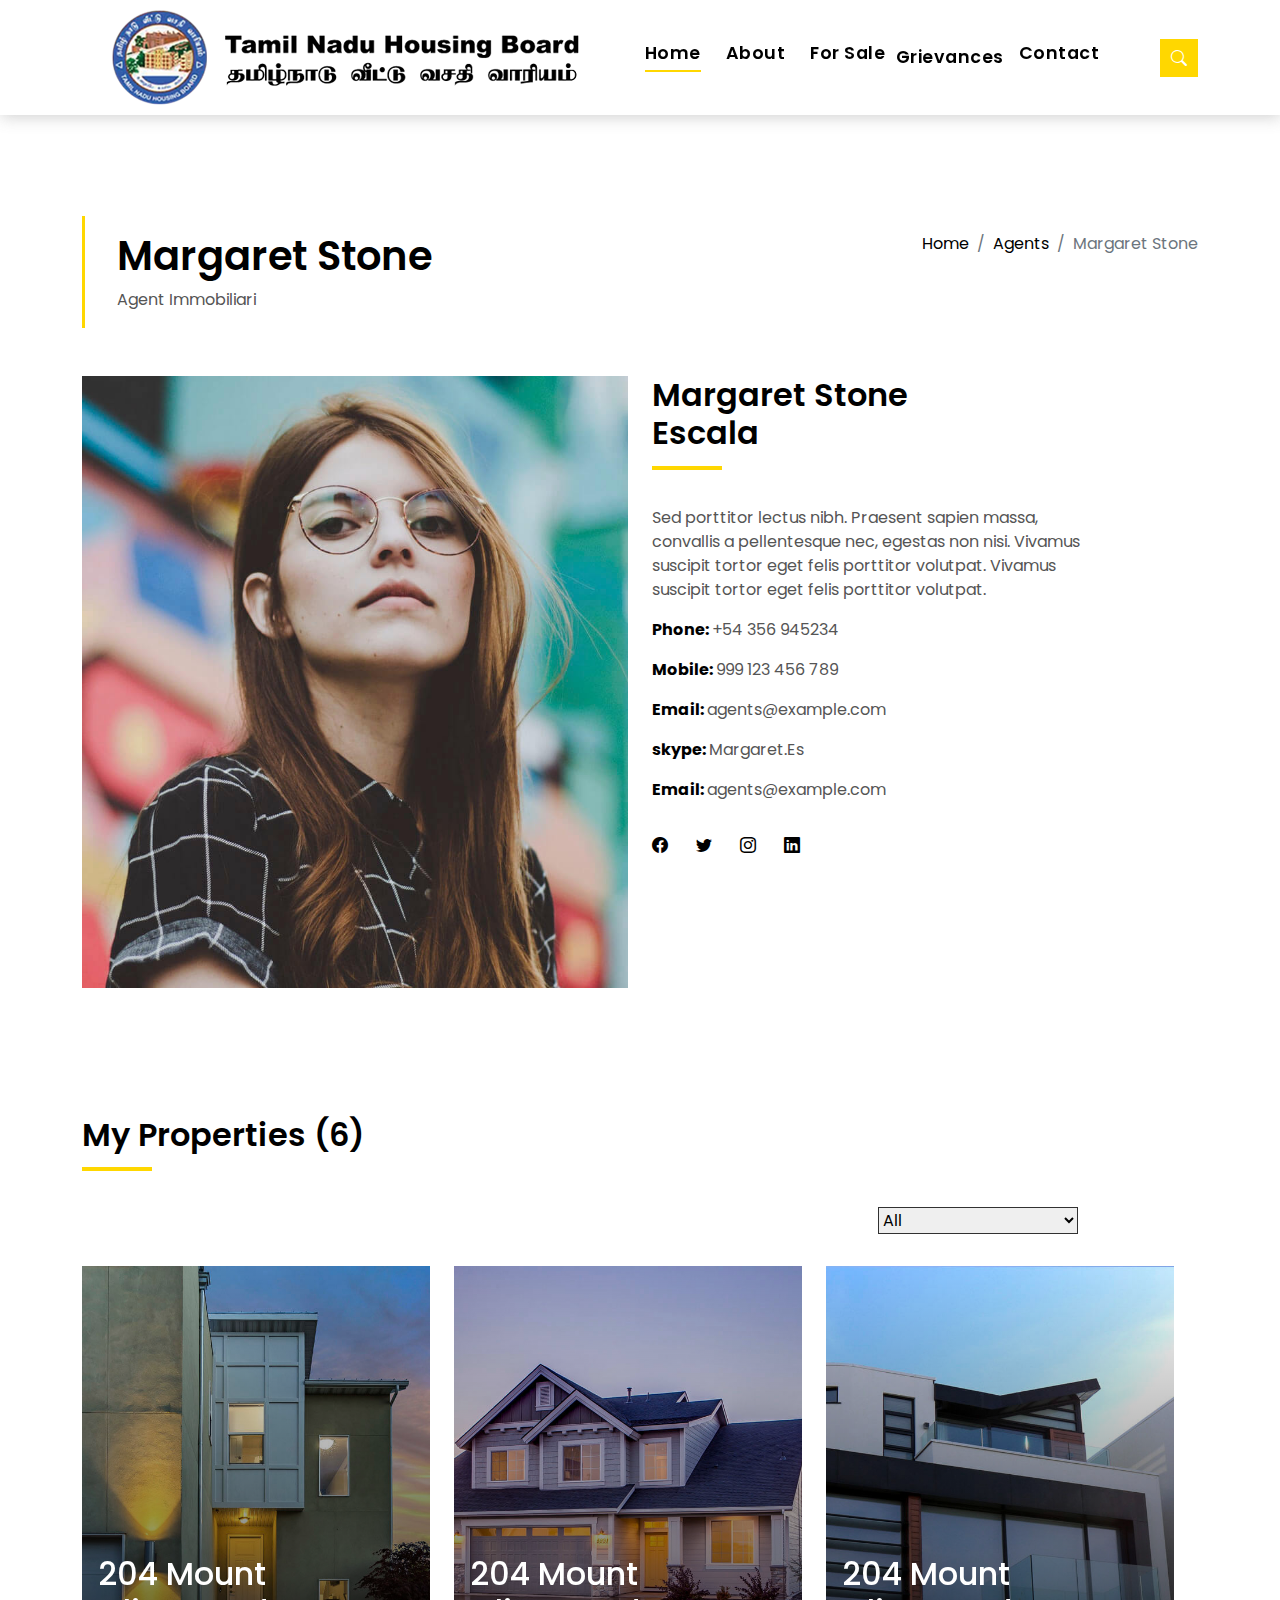
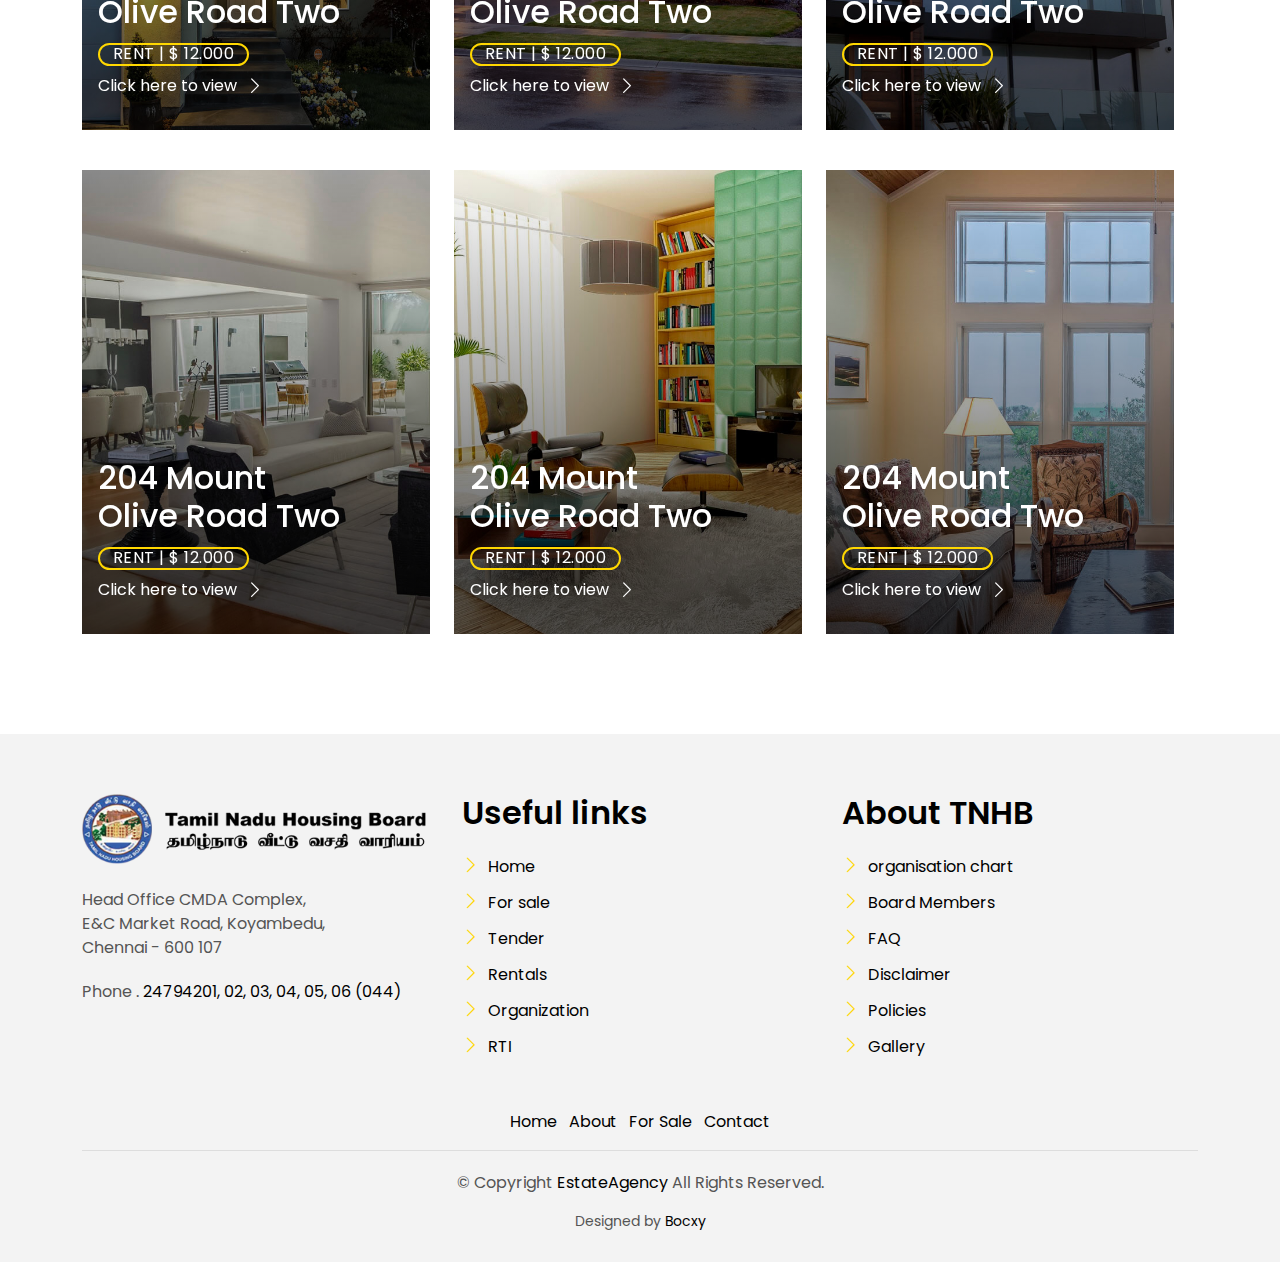
<file: agent-single.html>
<!DOCTYPE html>
<html lang="en">

<head>
    <meta charset="utf-8">
    <meta content="width=device-width, initial-scale=1.0" name="viewport">

    <title>EstateAgency Bootstrap Template - Agent Single</title>
    <meta content="" name="description">
    <meta content="" name="keywords">

    <!-- Favicons -->
    <link href="assets/img/favicon.png" rel="icon">
    <link href="assets/img/apple-touch-icon.png" rel="apple-touch-icon">

    <!-- Google Fonts -->
    <link href="https://fonts.googleapis.com/css?family=Poppins:300,400,500,600,700" rel="stylesheet">

    <!-- Vendor CSS Files -->
    <link href="assets/vendor/animate.css/animate.min.css" rel="stylesheet">
    <link href="assets/vendor/bootstrap/css/bootstrap.min.css" rel="stylesheet">
    <link href="assets/vendor/bootstrap-icons/bootstrap-icons.css" rel="stylesheet">
    <link href="assets/vendor/swiper/swiper-bundle.min.css" rel="stylesheet">

    <!-- Template Main CSS File -->
    <link href="assets/css/style.css" rel="stylesheet">

    <!-- =======================================================
  * Template Name: EstateAgency - v4.8.0
  * Template URL: https://bootstrapmade.com/real-estate-agency-bootstrap-template/
  * Author: BootstrapMade.com
  * License: https://bootstrapmade.com/license/
  ======================================================== -->
</head>

<body>

    <!-- ======= Property Search Section ======= -->
    <div class="click-closed"></div>
    <!--/ Form Search Star /-->
    <div class="box-collapse">
        <div class="title-box-d">
            <h3 class="title-d">Search Property</h3>
        </div>
        <span class="close-box-collapse right-boxed bi bi-x"></span>
        <div class="box-collapse-wrap form">
            <form class="form-a">
                <div class="row">
                    <div class="col-md-12 mb-2">
                        <div class="form-group">
                            <label class="pb-2" for="Type">Keyword</label>
                            <input type="text" class="form-control form-control-lg form-control-a" placeholder="Keyword">
                        </div>
                    </div>
                    <div class="col-md-6 mb-2">
                        <div class="form-group mt-3">
                            <label class="pb-2" for="Type">Type</label>
                            <select class="form-control form-select form-control-a" id="Type">
                <option>All Type</option>
                <option>For Rent</option>
                <option>For Sale</option>
                <option>Open House</option>
              </select>
                        </div>
                    </div>
                    <div class="col-md-6 mb-2">
                        <div class="form-group mt-3">
                            <label class="pb-2" for="city">City</label>
                            <select class="form-control form-select form-control-a" id="city">
                <option>All City</option>
                <option>Alabama</option>
                <option>Arizona</option>
                <option>California</option>
                <option>Colorado</option>
              </select>
                        </div>
                    </div>
                    <div class="col-md-6 mb-2">
                        <div class="form-group mt-3">
                            <label class="pb-2" for="bedrooms">Bedrooms</label>
                            <select class="form-control form-select form-control-a" id="bedrooms">
                <option>Any</option>
                <option>01</option>
                <option>02</option>
                <option>03</option>
              </select>
                        </div>
                    </div>
                    <div class="col-md-6 mb-2">
                        <div class="form-group mt-3">
                            <label class="pb-2" for="garages">Garages</label>
                            <select class="form-control form-select form-control-a" id="garages">
                <option>Any</option>
                <option>01</option>
                <option>02</option>
                <option>03</option>
                <option>04</option>
              </select>
                        </div>
                    </div>
                    <div class="col-md-6 mb-2">
                        <div class="form-group mt-3">
                            <label class="pb-2" for="bathrooms">Bathrooms</label>
                            <select class="form-control form-select form-control-a" id="bathrooms">
                <option>Any</option>
                <option>01</option>
                <option>02</option>
                <option>03</option>
              </select>
                        </div>
                    </div>
                    <div class="col-md-6 mb-2">
                        <div class="form-group mt-3">
                            <label class="pb-2" for="price">Min Price</label>
                            <select class="form-control form-select form-control-a" id="price">
                <option>Unlimite</option>
                <option>$50,000</option>
                <option>$100,000</option>
                <option>$150,000</option>
                <option>$200,000</option>
              </select>
                        </div>
                    </div>
                    <div class="col-md-12">
                        <button type="submit" class="btn btn-b">Search Property</button>
                    </div>
                </div>
            </form>
        </div>
    </div>
    <!-- End Property Search Section -->>

    <!-- ======= Header/Navbar ======= -->
    <!-- ======= Header/Navbar ======= -->
    <nav class="navbar navbar-default navbar-trans navbar-expand-lg fixed-top">
        <div class="container">
            <button class="navbar-toggler collapsed" type="button" data-bs-toggle="collapse" data-bs-target="#navbarDefault" aria-controls="navbarDefault" aria-expanded="false" aria-label="Toggle navigation">
    <span></span>
    <span></span>
    <span></span>
  </button>
            <a href="index.html"><img src="assets/img/tnhb_logo.png" alt="" class="img-fluid"></a>

            <div class="navbar-collapse collapse justify-content-center" id="navbarDefault">
                <ul class="navbar-nav">

                    <li class="nav-item">
                        <a class="nav-link active" href="index.html">Home</a>
                    </li>

                    <li class="nav-item">
                        <a class="nav-link " href="about.html">About</a>
                    </li>

                    <li class="nav-item">
                        <a class="nav-link " href="property-grid.html">For Sale</a>
                    </li>
                    <li><a class="nav-link " href="grievances.html">Grievances</a></li>
                      <!-- <li class="nav-item dropdown">
                        <a class="nav-link dropdown-toggle" href="#" id="navbarDropdown" role="button" data-bs-toggle="dropdown" aria-haspopup="true" aria-expanded="false">Pages</a>
                        <div class="dropdown-menu">
                            <a class="dropdown-item " href="property-single.html">Residential</a>
                            <a class="dropdown-item " href="blog-single.html">Commercial</a>
                            <a class="dropdown-item " href="agents-grid.html">MIXED</a>
                            <a class="dropdown-item " href="agent-single.html"></a>
                        </div>
                    </li> -->
                  <li class="nav-item">
                        <a class="nav-link " href="contact.html">Contact</a>
                    </li>
                </ul>
            </div>

            <button type="button" class="btn btn-b-n navbar-toggle-box navbar-toggle-box-collapse" data-bs-toggle="collapse" data-bs-target="#navbarTogglerDemo01">
    <i class="bi bi-search"></i>
  </button>

        </div>
    </nav>
    <!-- End Header/Navbar -->
    <!-- End Header/Navbar -->

    <main id="main">

        <!-- ======= Intro Single ======= -->
        <section class="intro-single">
            <div class="container">
                <div class="row">
                    <div class="col-md-12 col-lg-8">
                        <div class="title-single-box">
                            <h1 class="title-single">Margaret Stone</h1>
                            <span class="color-text-a">Agent Immobiliari</span>
                        </div>
                    </div>
                    <div class="col-md-12 col-lg-4">
                        <nav aria-label="breadcrumb" class="breadcrumb-box d-flex justify-content-lg-end">
                            <ol class="breadcrumb">
                                <li class="breadcrumb-item">
                                    <a href="#">Home</a>
                                </li>
                                <li class="breadcrumb-item">
                                    <a href="#">Agents</a>
                                </li>
                                <li class="breadcrumb-item active" aria-current="page">
                                    Margaret Stone
                                </li>
                            </ol>
                        </nav>
                    </div>
                </div>
            </div>
        </section>
        <!-- End Intro Single -->

        <!-- ======= Agent Single ======= -->
        <section class="agent-single">
            <div class="container">
                <div class="row">
                    <div class="col-sm-12">
                        <div class="row">
                            <div class="col-md-6">
                                <div class="agent-avatar-box">
                                    <img src="assets/img/agent-7.jpg" alt="" class="agent-avatar img-fluid">
                                </div>
                            </div>
                            <div class="col-md-5 section-md-t3">
                                <div class="agent-info-box">
                                    <div class="agent-title">
                                        <div class="title-box-d">
                                            <h3 class="title-d">Margaret Stone
                                                <br> Escala
                                            </h3>
                                        </div>
                                    </div>
                                    <div class="agent-content mb-3">
                                        <p class="content-d color-text-a">
                                            Sed porttitor lectus nibh. Praesent sapien massa, convallis a pellentesque nec, egestas non nisi. Vivamus suscipit tortor eget felis porttitor volutpat. Vivamus suscipit tortor eget felis porttitor volutpat.
                                        </p>
                                        <div class="info-agents color-a">
                                            <p>
                                                <strong>Phone: </strong>
                                                <span class="color-text-a"> +54 356 945234 </span>
                                            </p>
                                            <p>
                                                <strong>Mobile: </strong>
                                                <span class="color-text-a"> 999 123 456 789</span>
                                            </p>
                                            <p>
                                                <strong>Email: </strong>
                                                <span class="color-text-a"> agents@example.com</span>
                                            </p>
                                            <p>
                                                <strong>skype: </strong>
                                                <span class="color-text-a"> Margaret.Es</span>
                                            </p>
                                            <p>
                                                <strong>Email: </strong>
                                                <span class="color-text-a"> agents@example.com</span>
                                            </p>
                                        </div>
                                    </div>
                                    <div class="socials-footer">
                                        <ul class="list-inline">
                                            <li class="list-inline-item">
                                                <a href="#" class="link-one">
                                                    <i class="bi bi-facebook" aria-hidden="true"></i>
                                                </a>
                                            </li>
                                            <li class="list-inline-item">
                                                <a href="#" class="link-one">
                                                    <i class="bi bi-twitter" aria-hidden="true"></i>
                                                </a>
                                            </li>
                                            <li class="list-inline-item">
                                                <a href="#" class="link-one">
                                                    <i class="bi bi-instagram" aria-hidden="true"></i>
                                                </a>
                                            </li>
                                            <li class="list-inline-item">
                                                <a href="#" class="link-one">
                                                    <i class="bi bi-linkedin" aria-hidden="true"></i>
                                                </a>
                                            </li>
                                        </ul>
                                    </div>
                                </div>
                            </div>
                        </div>
                    </div>
                    <div class="col-md-12 section-t8">
                        <div class="title-box-d">
                            <h3 class="title-d">My Properties (6)</h3>
                        </div>
                    </div>
                    <div class="row property-grid grid">
                        <div class="col-sm-12">
                            <div class="grid-option">
                                <form>
                                    <select class="custom-select">
                    <option selected>All</option>
                    <option value="1">New to Old</option>
                    <option value="2">For Rent</option>
                    <option value="3">For Sale</option>
                  </select>
                                </form>
                            </div>
                        </div>
                        <div class="col-md-4">
                            <div class="card-box-a card-shadow">
                                <div class="img-box-a">
                                    <img src="assets/img/property-1.jpg" alt="" class="img-a img-fluid">
                                </div>
                                <div class="card-overlay">
                                    <div class="card-overlay-a-content">
                                        <div class="card-header-a">
                                            <h2 class="card-title-a">
                                                <a href="#">204 Mount
                          <br /> Olive Road Two</a>
                                            </h2>
                                        </div>
                                        <div class="card-body-a">
                                            <div class="price-box d-flex">
                                                <span class="price-a">rent | $ 12.000</span>
                                            </div>
                                            <a href="#" class="link-a">Click here to view
                        <span class="bi bi-chevron-right"></span>
                      </a>
                                        </div>
                                        <div class="card-footer-a">
                                            <ul class="card-info d-flex justify-content-around">
                                                <li>
                                                    <h4 class="card-info-title">Area</h4>
                                                    <span>340m
                            <sup>2</sup>
                          </span>
                                                </li>
                                                <li>
                                                    <h4 class="card-info-title">No.of Flats</h4>
                                                    <span>2</span>
                                                </li>
                                                <li>
                                                    <h4 class="card-info-title">Cost</h4>
                                                    <span>4</span>
                                                </li>
                                                <li>
                                                    <h4 class="card-info-title">Garages</h4>
                                                    <span>1</span>
                                                </li>
                                            </ul>
                                        </div>
                                    </div>
                                </div>
                            </div>
                        </div>
                        <div class="col-md-4">
                            <div class="card-box-a card-shadow">
                                <div class="img-box-a">
                                    <img src="assets/img/property-3.jpg" alt="" class="img-a img-fluid">
                                </div>
                                <div class="card-overlay">
                                    <div class="card-overlay-a-content">
                                        <div class="card-header-a">
                                            <h2 class="card-title-a">
                                                <a href="#">204 Mount
                          <br /> Olive Road Two</a>
                                            </h2>
                                        </div>
                                        <div class="card-body-a">
                                            <div class="price-box d-flex">
                                                <span class="price-a">rent | $ 12.000</span>
                                            </div>
                                            <a href="#" class="link-a">Click here to view
                        <span class="bi bi-chevron-right"></span>
                      </a>
                                        </div>
                                        <div class="card-footer-a">
                                            <ul class="card-info d-flex justify-content-around">
                                                <li>
                                                    <h4 class="card-info-title">Area</h4>
                                                    <span>340m
                            <sup>2</sup>
                          </span>
                                                </li>
                                                <li>
                                                    <h4 class="card-info-title">No.of Flats</h4>
                                                    <span>2</span>
                                                </li>
                                                <li>
                                                    <h4 class="card-info-title">Cost</h4>
                                                    <span>4</span>
                                                </li>
                                                <li>
                                                    <h4 class="card-info-title">Garages</h4>
                                                    <span>1</span>
                                                </li>
                                            </ul>
                                        </div>
                                    </div>
                                </div>
                            </div>
                        </div>
                        <div class="col-md-4">
                            <div class="card-box-a card-shadow">
                                <div class="img-box-a">
                                    <img src="assets/img/property-6.jpg" alt="" class="img-a img-fluid">
                                </div>
                                <div class="card-overlay">
                                    <div class="card-overlay-a-content">
                                        <div class="card-header-a">
                                            <h2 class="card-title-a">
                                                <a href="#">204 Mount
                          <br /> Olive Road Two</a>
                                            </h2>
                                        </div>
                                        <div class="card-body-a">
                                            <div class="price-box d-flex">
                                                <span class="price-a">rent | $ 12.000</span>
                                            </div>
                                            <a href="#" class="link-a">Click here to view
                        <span class="bi bi-chevron-right"></span>
                      </a>
                                        </div>
                                        <div class="card-footer-a">
                                            <ul class="card-info d-flex justify-content-around">
                                                <li>
                                                    <h4 class="card-info-title">Area</h4>
                                                    <span>340m
                            <sup>2</sup>
                          </span>
                                                </li>
                                                <li>
                                                    <h4 class="card-info-title">No.of Flats</h4>
                                                    <span>2</span>
                                                </li>
                                                <li>
                                                    <h4 class="card-info-title">Cost</h4>
                                                    <span>4</span>
                                                </li>
                                                <li>
                                                    <h4 class="card-info-title">Garages</h4>
                                                    <span>1</span>
                                                </li>
                                            </ul>
                                        </div>
                                    </div>
                                </div>
                            </div>
                        </div>
                        <div class="col-md-4">
                            <div class="card-box-a card-shadow">
                                <div class="img-box-a">
                                    <img src="assets/img/property-7.jpg" alt="" class="img-a img-fluid">
                                </div>
                                <div class="card-overlay">
                                    <div class="card-overlay-a-content">
                                        <div class="card-header-a">
                                            <h2 class="card-title-a">
                                                <a href="#">204 Mount
                          <br /> Olive Road Two</a>
                                            </h2>
                                        </div>
                                        <div class="card-body-a">
                                            <div class="price-box d-flex">
                                                <span class="price-a">rent | $ 12.000</span>
                                            </div>
                                            <a href="#" class="link-a">Click here to view
                        <span class="bi bi-chevron-right"></span>
                      </a>
                                        </div>
                                        <div class="card-footer-a">
                                            <ul class="card-info d-flex justify-content-around">
                                                <li>
                                                    <h4 class="card-info-title">Area</h4>
                                                    <span>340m
                            <sup>2</sup>
                          </span>
                                                </li>
                                                <li>
                                                    <h4 class="card-info-title">No.of Flats</h4>
                                                    <span>2</span>
                                                </li>
                                                <li>
                                                    <h4 class="card-info-title">Cost</h4>
                                                    <span>4</span>
                                                </li>
                                                <li>
                                                    <h4 class="card-info-title">Garages</h4>
                                                    <span>1</span>
                                                </li>
                                            </ul>
                                        </div>
                                    </div>
                                </div>
                            </div>
                        </div>
                        <div class="col-md-4">
                            <div class="card-box-a card-shadow">
                                <div class="img-box-a">
                                    <img src="assets/img/property-8.jpg" alt="" class="img-a img-fluid">
                                </div>
                                <div class="card-overlay">
                                    <div class="card-overlay-a-content">
                                        <div class="card-header-a">
                                            <h2 class="card-title-a">
                                                <a href="#">204 Mount
                          <br /> Olive Road Two</a>
                                            </h2>
                                        </div>
                                        <div class="card-body-a">
                                            <div class="price-box d-flex">
                                                <span class="price-a">rent | $ 12.000</span>
                                            </div>
                                            <a href="#" class="link-a">Click here to view
                        <span class="bi bi-chevron-right"></span>
                      </a>
                                        </div>
                                        <div class="card-footer-a">
                                            <ul class="card-info d-flex justify-content-around">
                                                <li>
                                                    <h4 class="card-info-title">Area</h4>
                                                    <span>340m
                            <sup>2</sup>
                          </span>
                                                </li>
                                                <li>
                                                    <h4 class="card-info-title">No.of Flats</h4>
                                                    <span>2</span>
                                                </li>
                                                <li>
                                                    <h4 class="card-info-title">Cost</h4>
                                                    <span>4</span>
                                                </li>
                                                <li>
                                                    <h4 class="card-info-title">Garages</h4>
                                                    <span>1</span>
                                                </li>
                                            </ul>
                                        </div>
                                    </div>
                                </div>
                            </div>
                        </div>
                        <div class="col-md-4">
                            <div class="card-box-a card-shadow">
                                <div class="img-box-a">
                                    <img src="assets/img/property-10.jpg" alt="" class="img-a img-fluid">
                                </div>
                                <div class="card-overlay">
                                    <div class="card-overlay-a-content">
                                        <div class="card-header-a">
                                            <h2 class="card-title-a">
                                                <a href="#">204 Mount
                          <br /> Olive Road Two</a>
                                            </h2>
                                        </div>
                                        <div class="card-body-a">
                                            <div class="price-box d-flex">
                                                <span class="price-a">rent | $ 12.000</span>
                                            </div>
                                            <a href="#" class="link-a">Click here to view
                        <span class="bi bi-chevron-right"></span>
                      </a>
                                        </div>
                                        <div class="card-footer-a">
                                            <ul class="card-info d-flex justify-content-around">
                                                <li>
                                                    <h4 class="card-info-title">Area</h4>
                                                    <span>340m
                            <sup>2</sup>
                          </span>
                                                </li>
                                                <li>
                                                    <h4 class="card-info-title">No.of Flats</h4>
                                                    <span>2</span>
                                                </li>
                                                <li>
                                                    <h4 class="card-info-title">Cost</h4>
                                                    <span>4</span>
                                                </li>
                                                <li>
                                                    <h4 class="card-info-title">Garages</h4>
                                                    <span>1</span>
                                                </li>
                                            </ul>
                                        </div>
                                    </div>
                                </div>
                            </div>
                        </div>
                    </div>
                </div>
            </div>
        </section>
        <!-- End Agent Single -->

    </main>
    <!-- End #main -->
    <!-- ======= Footer ======= -->
    <section class="section-footer">
        <div class="container">
            <div class="row">
                <div class="col-sm-12 col-md-4">
                    <div class="widget-a">
                        <div class="w-header-a">
                            <img class="footer-logo" src="assets/img/tnhb_logo.png" height="70">
                        </div>

                        <br>
                        <div class="w-body-a">
                            <p class="w-text-a color-text-a">
                                Head Office CMDA Complex,<br> E&C Market Road, Koyambedu, <br>Chennai - 600 107
                            </p>
                        </div>

                        <div class="w-footer-a">
                            <ul class="list-unstyled">
                                <li class="color-a">
                                    <span class="color-text-a">Phone .</span> 24794201, 02, 03, 04, 05, 06 (044)
                                </li>

                            </ul>
                        </div>
                    </div>
                </div>
                <div class="col-sm-12 col-md-4 section-md-t3">
                    <div class="widget-a">
                        <div class="w-header-a">
                            <h3 class="w-title-a text-brand">Useful links</h3>
                        </div>

                        <div class="w-body-a">
                            <div class="w-body-a">
                                <ul class="list-unstyled">
                                    <li class="item-list-a">
                                        <i class="bi bi-chevron-right"></i> <a href="#"> Home </a>
                                    </li>
                                    <li class="item-list-a">
                                        <i class="bi bi-chevron-right"></i> <a href="#">For sale</a>
                                    </li>
                                    <li class="item-list-a">
                                        <i class="bi bi-chevron-right"></i> <a href="#">Tender</a>
                                    </li>
                                    <li class="item-list-a">
                                        <i class="bi bi-chevron-right"></i> <a href="#">Rentals</a>
                                    </li>
                                    <li class="item-list-a">
                                        <i class="bi bi-chevron-right"></i> <a href="#">Organization</a>
                                    </li>
                                    <li class="item-list-a">
                                        <i class="bi bi-chevron-right"></i> <a href="#">RTI</a>
                                    </li>
                                </ul>
                            </div>
                        </div>
                    </div>
                </div>
                <div class="col-sm-12 col-md-4 section-md-t3">
                    <div class="widget-a">
                        <div class="w-header-a">
                            <h3 class="w-title-a text-brand"> About TNHB</h3>

                        </div>
                        <div class="w-body-a">
                            <ul class="list-unstyled">
                                <li class="item-list-a">
                                    <i class="bi bi-chevron-right"></i> <a href="#">organisation chart</a>
                                </li>
                                <li class="item-list-a">
                                    <i class="bi bi-chevron-right"></i> <a href="#">Board Members</a>
                                </li>
                                <li class="item-list-a">
                                    <i class="bi bi-chevron-right"></i> <a href="#"> FAQ</a>
                                </li>
                                <li class="item-list-a">
                                    <i class="bi bi-chevron-right"></i> <a href="#">Disclaimer</a>
                                </li>
                                <li class="item-list-a">
                                    <i class="bi bi-chevron-right"></i> <a href="#"> Policies</a>
                                </li>
                                <li class="item-list-a">
                                    <i class="bi bi-chevron-right"></i> <a href="#"> Gallery</a>
                                </li>
                            </ul>
                        </div>
                    </div>
                </div>
            </div>
        </div>
    </section>
    <footer>
        <div class="container">
            <div class="row">
                <div class="col-md-12">
                    <nav class="nav-footer">
                        <ul class="list-inline">
                            <li class="list-inline-item">
                                <a href="#">Home</a>
                            </li>


                            <li class="list-inline-item">
                                <a href="#">About</a>
                            </li>
                            <li class="list-inline-item">
                                <a href="#">  For Sale</a>
                            </li>

                            <li class="list-inline-item">
                                <a href="#">Contact</a>
                            </li>
                        </ul>
                    </nav>

                    <div class="copyright-footer">
                        <p class="copyright color-text-a">
                            &copy; Copyright
                            <span class="color-a">EstateAgency</span> All Rights Reserved.
                        </p>
                    </div>
                    <div class="credits">

                        Designed by <a href="/">Bocxy</a>
                    </div>
                </div>
            </div>
        </div>
    </footer>
    <!-- End  Footer -->

    <div id="preloader"></div>
    <a href="#" class="back-to-top d-flex align-items-center justify-content-center"><i class="bi bi-arrow-up-short"></i></a>

    <!-- Vendor JS Files -->
    <script src="assets/vendor/bootstrap/js/bootstrap.bundle.min.js"></script>
    <script src="assets/vendor/swiper/swiper-bundle.min.js"></script>
    <script src="assets/vendor/php-email-form/validate.js"></script>

    <!-- Template Main JS File -->
    <script src="assets/js/main.js"></script>

</body>

</html>
</file>
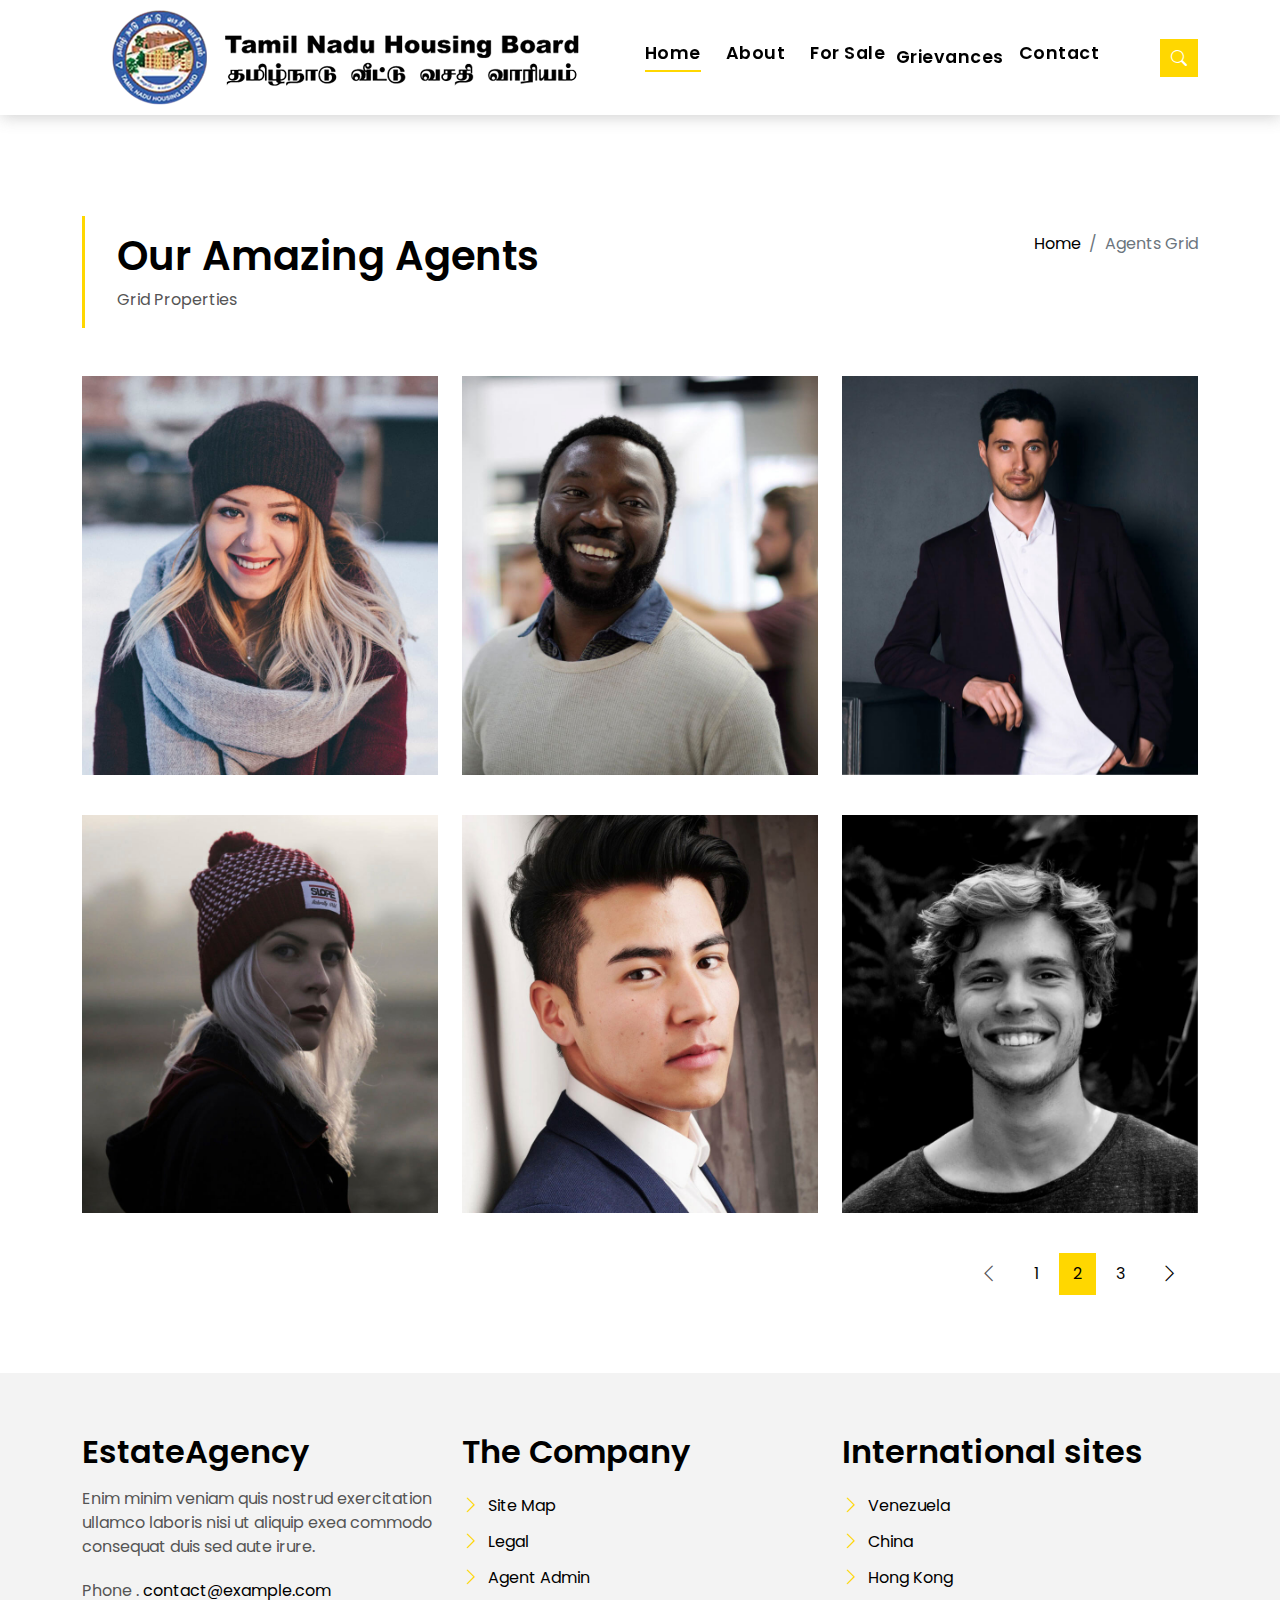
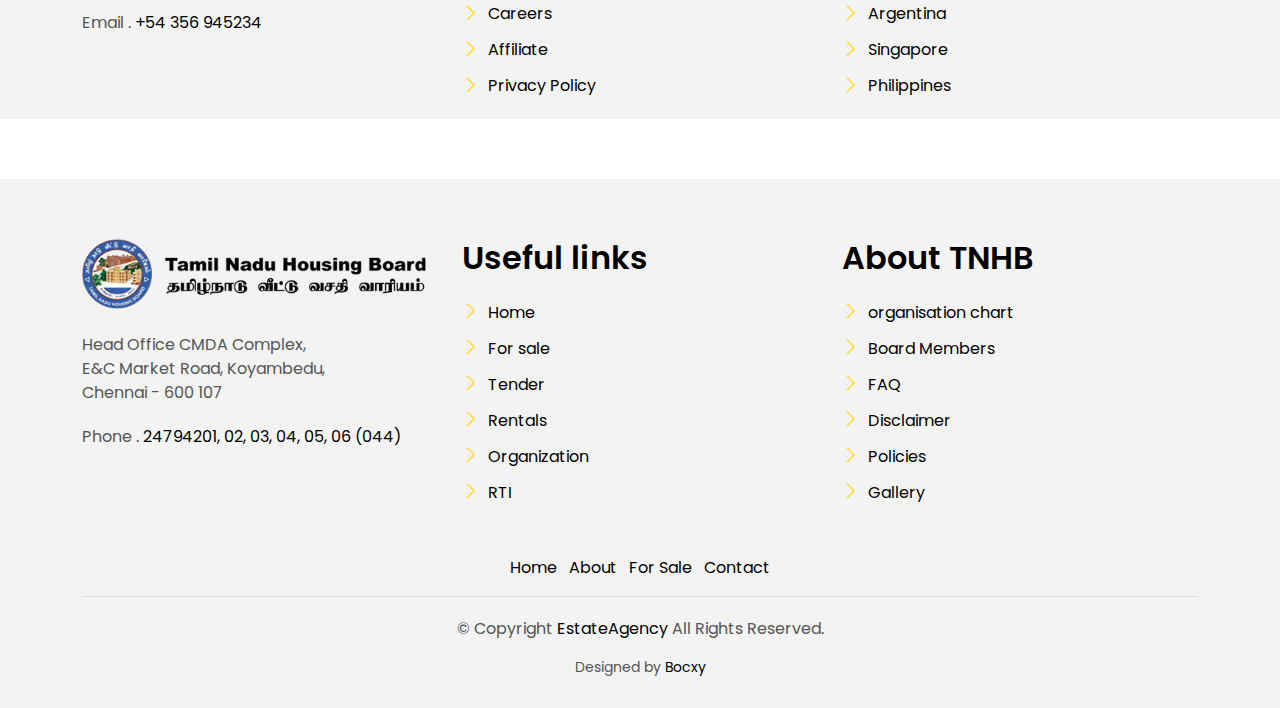
<file: agents-grid.html>
<!DOCTYPE html>
<html lang="en">

<head>
    <meta charset="utf-8">
    <meta content="width=device-width, initial-scale=1.0" name="viewport">

    <title>EstateAgency Bootstrap Template - Index</title>
    <meta content="" name="description">
    <meta content="" name="keywords">

    <!-- Favicons -->
    <link href="assets/img/favicon.png" rel="icon">
    <link href="assets/img/apple-touch-icon.png" rel="apple-touch-icon">

    <!-- Google Fonts -->
    <link href="https://fonts.googleapis.com/css?family=Poppins:300,400,500,600,700" rel="stylesheet">

    <!-- Vendor CSS Files -->
    <link href="assets/vendor/animate.css/animate.min.css" rel="stylesheet">
    <link href="assets/vendor/bootstrap/css/bootstrap.min.css" rel="stylesheet">
    <link href="assets/vendor/bootstrap-icons/bootstrap-icons.css" rel="stylesheet">
    <link href="assets/vendor/swiper/swiper-bundle.min.css" rel="stylesheet">

    <!-- Template Main CSS File -->
    <link href="assets/css/style.css" rel="stylesheet">

    <!-- =======================================================
  * Template Name: EstateAgency - v4.8.0
  * Template URL: https://bootstrapmade.com/real-estate-agency-bootstrap-template/
  * Author: BootstrapMade.com
  * License: https://bootstrapmade.com/license/
  ======================================================== -->
</head>

<body>

    <!-- ======= Property Search Section ======= -->
    <div class="click-closed"></div>
    <!--/ Form Search Star /-->
    <div class="box-collapse">
        <div class="title-box-d">
            <h3 class="title-d">Search Property</h3>
        </div>
        <span class="close-box-collapse right-boxed bi bi-x"></span>
        <div class="box-collapse-wrap form">
            <form class="form-a">
                <div class="row">
                    <div class="col-md-12 mb-2">
                        <div class="form-group">
                            <label class="pb-2" for="Type">Keyword</label>
                            <input type="text" class="form-control form-control-lg form-control-a" placeholder="Keyword">
                        </div>
                    </div>
                    <div class="col-md-6 mb-2">
                        <div class="form-group mt-3">
                            <label class="pb-2" for="Type">Type</label>
                            <select class="form-control form-select form-control-a" id="Type">
                <option>All Type</option>
                <option>For Rent</option>
                <option>For Sale</option>
                <option>Open House</option>
              </select>
                        </div>
                    </div>
                    <div class="col-md-6 mb-2">
                        <div class="form-group mt-3">
                            <label class="pb-2" for="city">City</label>
                            <select class="form-control form-select form-control-a" id="city">
                <option>All City</option>
                <option>Alabama</option>
                <option>Arizona</option>
                <option>California</option>
                <option>Colorado</option>
              </select>
                        </div>
                    </div>
                    <div class="col-md-6 mb-2">
                        <div class="form-group mt-3">
                            <label class="pb-2" for="bedrooms">Bedrooms</label>
                            <select class="form-control form-select form-control-a" id="bedrooms">
                <option>Any</option>
                <option>01</option>
                <option>02</option>
                <option>03</option>
              </select>
                        </div>
                    </div>
                    <div class="col-md-6 mb-2">
                        <div class="form-group mt-3">
                            <label class="pb-2" for="garages">Garages</label>
                            <select class="form-control form-select form-control-a" id="garages">
                <option>Any</option>
                <option>01</option>
                <option>02</option>
                <option>03</option>
                <option>04</option>
              </select>
                        </div>
                    </div>
                    <div class="col-md-6 mb-2">
                        <div class="form-group mt-3">
                            <label class="pb-2" for="bathrooms">Bathrooms</label>
                            <select class="form-control form-select form-control-a" id="bathrooms">
                <option>Any</option>
                <option>01</option>
                <option>02</option>
                <option>03</option>
              </select>
                        </div>
                    </div>
                    <div class="col-md-6 mb-2">
                        <div class="form-group mt-3">
                            <label class="pb-2" for="price">Min Price</label>
                            <select class="form-control form-select form-control-a" id="price">
                <option>Unlimite</option>
                <option>$50,000</option>
                <option>$100,000</option>
                <option>$150,000</option>
                <option>$200,000</option>
              </select>
                        </div>
                    </div>
                    <div class="col-md-12">
                        <button type="submit" class="btn btn-b">Search Property</button>
                    </div>
                </div>
            </form>
        </div>
    </div>
    <!-- End Property Search Section -->>

    <!-- ======= Header/Navbar ======= -->
    <nav class="navbar navbar-default navbar-trans navbar-expand-lg fixed-top">
        <div class="container">
            <button class="navbar-toggler collapsed" type="button" data-bs-toggle="collapse" data-bs-target="#navbarDefault" aria-controls="navbarDefault" aria-expanded="false" aria-label="Toggle navigation">
    <span></span>
    <span></span>
    <span></span>
  </button>
            <a href="index.html"><img src="assets/img/tnhb_logo.png" alt="" class="img-fluid"></a>

            <div class="navbar-collapse collapse justify-content-center" id="navbarDefault">
                <ul class="navbar-nav">

                    <li class="nav-item">
                        <a class="nav-link active" href="index.html">Home</a>
                    </li>

                    <li class="nav-item">
                        <a class="nav-link " href="about.html">About</a>
                    </li>

                    <li class="nav-item">
                        <a class="nav-link " href="property-grid.html">For Sale</a>
                    </li>
                    <li><a class="nav-link " href="grievances.html">Grievances</a></li>
                     <!-- <li class="nav-item dropdown">
                        <a class="nav-link dropdown-toggle" href="#" id="navbarDropdown" role="button" data-bs-toggle="dropdown" aria-haspopup="true" aria-expanded="false">Pages</a>
                        <div class="dropdown-menu">
                            <a class="dropdown-item " href="property-single.html">Residential</a>
                            <a class="dropdown-item " href="blog-single.html">Commercial</a>
                            <a class="dropdown-item " href="agents-grid.html">MIXED</a>
                            <a class="dropdown-item " href="agent-single.html"></a>
                        </div>
                    </li> -->
                    <li class="nav-item">
                        <a class="nav-link " href="contact.html">Contact</a>
                    </li>
                </ul>
            </div>

            <button type="button" class="btn btn-b-n navbar-toggle-box navbar-toggle-box-collapse" data-bs-toggle="collapse" data-bs-target="#navbarTogglerDemo01">
    <i class="bi bi-search"></i>
  </button>

        </div>
    </nav>
    <!-- End Header/Navbar -->
    <!-- End Header/Navbar -->

    <main id="main">
        <!-- =======Intro Single ======= -->
        <section class="intro-single">
            <div class="container">
                <div class="row">
                    <div class="col-md-12 col-lg-8">
                        <div class="title-single-box">
                            <h1 class="title-single">Our Amazing Agents</h1>
                            <span class="color-text-a">Grid Properties</span>
                        </div>
                    </div>
                    <div class="col-md-12 col-lg-4">
                        <nav aria-label="breadcrumb" class="breadcrumb-box d-flex justify-content-lg-end">
                            <ol class="breadcrumb">
                                <li class="breadcrumb-item">
                                    <a href="#">Home</a>
                                </li>
                                <li class="breadcrumb-item active" aria-current="page">
                                    Agents Grid
                                </li>
                            </ol>
                        </nav>
                    </div>
                </div>
            </div>
        </section>
        <!-- End Intro Single-->

        <!-- ======= Agents Grid ======= -->
        <section class="agents-grid grid">
            <div class="container">
                <div class="row">
                    <div class="col-md-4">
                        <div class="card-box-d">
                            <div class="card-img-d">
                                <img src="assets/img/agent-4.jpg" alt="" class="img-d img-fluid">
                            </div>
                            <div class="card-overlay card-overlay-hover">
                                <div class="card-header-d">
                                    <div class="card-title-d align-self-center">
                                        <h3 class="title-d">
                                            <a href="#" class="link-two">Margaret Sotillo
                        <br> Escala</a>
                                        </h3>
                                    </div>
                                </div>
                                <div class="card-body-d">
                                    <p class="content-d color-text-a">
                                        Sed porttitor lectus nibh, Cras ultricies ligula sed magna dictum porta two.
                                    </p>
                                    <div class="info-agents color-a">
                                        <p>
                                            <strong>Phone: </strong> +54 356 945234
                                        </p>
                                        <p>
                                            <strong>Email: </strong> agents@example.com
                                        </p>
                                    </div>
                                </div>
                                <div class="card-footer-d">
                                    <div class="socials-footer d-flex justify-content-center">
                                        <ul class="list-inline">
                                            <li class="list-inline-item">
                                                <a href="#" class="link-one">
                                                    <i class="bi bi-facebook" aria-hidden="true"></i>
                                                </a>
                                            </li>
                                            <li class="list-inline-item">
                                                <a href="#" class="link-one">
                                                    <i class="bi bi-twitter" aria-hidden="true"></i>
                                                </a>
                                            </li>
                                            <li class="list-inline-item">
                                                <a href="#" class="link-one">
                                                    <i class="bi bi-instagram" aria-hidden="true"></i>
                                                </a>
                                            </li>
                                            <li class="list-inline-item">
                                                <a href="#" class="link-one">
                                                    <i class="bi bi-linkedin" aria-hidden="true"></i>
                                                </a>
                                            </li>
                                        </ul>
                                    </div>
                                </div>
                            </div>
                        </div>
                    </div>
                    <div class="col-md-4">
                        <div class="card-box-d">
                            <div class="card-img-d">
                                <img src="assets/img/agent-2.jpg" alt="" class="img-d img-fluid">
                            </div>
                            <div class="card-overlay card-overlay-hover">
                                <div class="card-header-d">
                                    <div class="card-title-d align-self-center">
                                        <h3 class="title-d">
                                            <a href="#" class="link-two">Margaret Sotillo
                        <br> Escala</a>
                                        </h3>
                                    </div>
                                </div>
                                <div class="card-body-d">
                                    <p class="content-d color-text-a">
                                        Sed porttitor lectus nibh, Cras ultricies ligula sed magna dictum porta two.
                                    </p>
                                    <div class="info-agents color-a">
                                        <p>
                                            <strong>Phone: </strong> +54 356 945234
                                        </p>
                                        <p>
                                            <strong>Email: </strong> agents@example.com
                                        </p>
                                    </div>
                                </div>
                                <div class="card-footer-d">
                                    <div class="socials-footer d-flex justify-content-center">
                                        <ul class="list-inline">
                                            <li class="list-inline-item">
                                                <a href="#" class="link-one">
                                                    <i class="bi bi-facebook" aria-hidden="true"></i>
                                                </a>
                                            </li>
                                            <li class="list-inline-item">
                                                <a href="#" class="link-one">
                                                    <i class="bi bi-twitter" aria-hidden="true"></i>
                                                </a>
                                            </li>
                                            <li class="list-inline-item">
                                                <a href="#" class="link-one">
                                                    <i class="bi bi-instagram" aria-hidden="true"></i>
                                                </a>
                                            </li>
                                            <li class="list-inline-item">
                                                <a href="#" class="link-one">
                                                    <i class="bi bi-linkedin" aria-hidden="true"></i>
                                                </a>
                                            </li>
                                        </ul>
                                    </div>
                                </div>
                            </div>
                        </div>
                    </div>
                    <div class="col-md-4">
                        <div class="card-box-d">
                            <div class="card-img-d">
                                <img src="assets/img/agent-3.jpg" alt="" class="img-d img-fluid">
                            </div>
                            <div class="card-overlay card-overlay-hover">
                                <div class="card-header-d">
                                    <div class="card-title-d align-self-center">
                                        <h3 class="title-d">
                                            <a href="#" class="link-two">Margaret Sotillo
                        <br> Escala</a>
                                        </h3>
                                    </div>
                                </div>
                                <div class="card-body-d">
                                    <p class="content-d color-text-a">
                                        Sed porttitor lectus nibh, Cras ultricies ligula sed magna dictum porta two.
                                    </p>
                                    <div class="info-agents color-a">
                                        <p>
                                            <strong>Phone: </strong> +54 356 945234
                                        </p>
                                        <p>
                                            <strong>Email: </strong> agents@example.com
                                        </p>
                                    </div>
                                </div>
                                <div class="card-footer-d">
                                    <div class="socials-footer d-flex justify-content-center">
                                        <ul class="list-inline">
                                            <li class="list-inline-item">
                                                <a href="#" class="link-one">
                                                    <i class="bi bi-facebook" aria-hidden="true"></i>
                                                </a>
                                            </li>
                                            <li class="list-inline-item">
                                                <a href="#" class="link-one">
                                                    <i class="bi bi-twitter" aria-hidden="true"></i>
                                                </a>
                                            </li>
                                            <li class="list-inline-item">
                                                <a href="#" class="link-one">
                                                    <i class="bi bi-instagram" aria-hidden="true"></i>
                                                </a>
                                            </li>
                                            <li class="list-inline-item">
                                                <a href="#" class="link-one">
                                                    <i class="bi bi-linkedin" aria-hidden="true"></i>
                                                </a>
                                            </li>
                                        </ul>
                                    </div>
                                </div>
                            </div>
                        </div>
                    </div>
                    <div class="col-md-4">
                        <div class="card-box-d">
                            <div class="card-img-d">
                                <img src="assets/img/agent-5.jpg" alt="" class="img-d img-fluid">
                            </div>
                            <div class="card-overlay card-overlay-hover">
                                <div class="card-header-d">
                                    <div class="card-title-d align-self-center">
                                        <h3 class="title-d">
                                            <a href="#" class="link-two">Margaret Sotillo
                        <br> Escala</a>
                                        </h3>
                                    </div>
                                </div>
                                <div class="card-body-d">
                                    <p class="content-d color-text-a">
                                        Sed porttitor lectus nibh, Cras ultricies ligula sed magna dictum porta two.
                                    </p>
                                    <div class="info-agents color-a">
                                        <p>
                                            <strong>Phone: </strong> +54 356 945234
                                        </p>
                                        <p>
                                            <strong>Email: </strong> agents@example.com
                                        </p>
                                    </div>
                                </div>
                                <div class="card-footer-d">
                                    <div class="socials-footer d-flex justify-content-center">
                                        <ul class="list-inline">
                                            <li class="list-inline-item">
                                                <a href="#" class="link-one">
                                                    <i class="bi bi-facebook" aria-hidden="true"></i>
                                                </a>
                                            </li>
                                            <li class="list-inline-item">
                                                <a href="#" class="link-one">
                                                    <i class="bi bi-twitter" aria-hidden="true"></i>
                                                </a>
                                            </li>
                                            <li class="list-inline-item">
                                                <a href="#" class="link-one">
                                                    <i class="bi bi-instagram" aria-hidden="true"></i>
                                                </a>
                                            </li>
                                            <li class="list-inline-item">
                                                <a href="#" class="link-one">
                                                    <i class="bi bi-linkedin" aria-hidden="true"></i>
                                                </a>
                                            </li>
                                        </ul>
                                    </div>
                                </div>
                            </div>
                        </div>
                    </div>
                    <div class="col-md-4">
                        <div class="card-box-d">
                            <div class="card-img-d">
                                <img src="assets/img/agent-1.jpg" alt="" class="img-d img-fluid">
                            </div>
                            <div class="card-overlay card-overlay-hover">
                                <div class="card-header-d">
                                    <div class="card-title-d align-self-center">
                                        <h3 class="title-d">
                                            <a href="#" class="link-two">Margaret Sotillo
                        <br> Escala</a>
                                        </h3>
                                    </div>
                                </div>
                                <div class="card-body-d">
                                    <p class="content-d color-text-a">
                                        Sed porttitor lectus nibh, Cras ultricies ligula sed magna dictum porta two.
                                    </p>
                                    <div class="info-agents color-a">
                                        <p>
                                            <strong>Phone: </strong> +54 356 945234
                                        </p>
                                        <p>
                                            <strong>Email: </strong> agents@example.com
                                        </p>
                                    </div>
                                </div>
                                <div class="card-footer-d">
                                    <div class="socials-footer d-flex justify-content-center">
                                        <ul class="list-inline">
                                            <li class="list-inline-item">
                                                <a href="#" class="link-one">
                                                    <i class="bi bi-facebook" aria-hidden="true"></i>
                                                </a>
                                            </li>
                                            <li class="list-inline-item">
                                                <a href="#" class="link-one">
                                                    <i class="bi bi-twitter" aria-hidden="true"></i>
                                                </a>
                                            </li>
                                            <li class="list-inline-item">
                                                <a href="#" class="link-one">
                                                    <i class="bi bi-instagram" aria-hidden="true"></i>
                                                </a>
                                            </li>
                                            <li class="list-inline-item">
                                                <a href="#" class="link-one">
                                                    <i class="bi bi-linkedin" aria-hidden="true"></i>
                                                </a>
                                            </li>
                                        </ul>
                                    </div>
                                </div>
                            </div>
                        </div>
                    </div>
                    <div class="col-md-4">
                        <div class="card-box-d">
                            <div class="card-img-d">
                                <img src="assets/img/agent-6.jpg" alt="" class="img-d img-fluid">
                            </div>
                            <div class="card-overlay card-overlay-hover">
                                <div class="card-header-d">
                                    <div class="card-title-d align-self-center">
                                        <h3 class="title-d">
                                            <a href="#" class="link-two">Margaret Sotillo
                        <br> Escala</a>
                                        </h3>
                                    </div>
                                </div>
                                <div class="card-body-d">
                                    <p class="content-d color-text-a">
                                        Sed porttitor lectus nibh, Cras ultricies ligula sed magna dictum porta two.
                                    </p>
                                    <div class="info-agents color-a">
                                        <p>
                                            <strong>Phone: </strong> +54 356 945234
                                        </p>
                                        <p>
                                            <strong>Email: </strong> agents@example.com
                                        </p>
                                    </div>
                                </div>
                                <div class="card-footer-d">
                                    <div class="socials-footer d-flex justify-content-center">
                                        <ul class="list-inline">
                                            <li class="list-inline-item">
                                                <a href="#" class="link-one">
                                                    <i class="bi bi-facebook" aria-hidden="true"></i>
                                                </a>
                                            </li>
                                            <li class="list-inline-item">
                                                <a href="#" class="link-one">
                                                    <i class="bi bi-twitter" aria-hidden="true"></i>
                                                </a>
                                            </li>
                                            <li class="list-inline-item">
                                                <a href="#" class="link-one">
                                                    <i class="bi bi-instagram" aria-hidden="true"></i>
                                                </a>
                                            </li>
                                            <li class="list-inline-item">
                                                <a href="#" class="link-one">
                                                    <i class="bi bi-linkedin" aria-hidden="true"></i>
                                                </a>
                                            </li>
                                        </ul>
                                    </div>
                                </div>
                            </div>
                        </div>
                    </div>
                </div>
                <div class="row">
                    <div class="col-sm-12">
                        <nav class="pagination-a">
                            <ul class="pagination justify-content-end">
                                <li class="page-item disabled">
                                    <a class="page-link" href="#" tabindex="-1">
                                        <span class="bi bi-chevron-left"></span>
                                    </a>
                                </li>
                                <li class="page-item">
                                    <a class="page-link" href="#">1</a>
                                </li>
                                <li class="page-item active">
                                    <a class="page-link" href="#">2</a>
                                </li>
                                <li class="page-item">
                                    <a class="page-link" href="#">3</a>
                                </li>
                                <li class="page-item next">
                                    <a class="page-link" href="#">
                                        <span class="bi bi-chevron-right"></span>
                                    </a>
                                </li>
                            </ul>
                        </nav>
                    </div>
                </div>
            </div>
        </section>
        <!-- End Agents Grid-->

    </main>
    <!-- End #main -->

    <!-- ======= Footer ======= -->
    <section class="section-footer">
        <div class="container">
            <div class="row">
                <div class="col-sm-12 col-md-4">
                    <div class="widget-a">
                        <div class="w-header-a">
                            <h3 class="w-title-a text-brand">EstateAgency</h3>
                        </div>
                        <div class="w-body-a">
                            <p class="w-text-a color-text-a">
                                Enim minim veniam quis nostrud exercitation ullamco laboris nisi ut aliquip exea commodo consequat duis sed aute irure.
                            </p>
                        </div>
                        <div class="w-footer-a">
                            <ul class="list-unstyled">
                                <li class="color-a">
                                    <span class="color-text-a">Phone .</span> contact@example.com
                                </li>
                                <li class="color-a">
                                    <span class="color-text-a">Email .</span> +54 356 945234
                                </li>
                            </ul>
                        </div>
                    </div>
                </div>
                <div class="col-sm-12 col-md-4 section-md-t3">
                    <div class="widget-a">
                        <div class="w-header-a">
                            <h3 class="w-title-a text-brand">The Company</h3>
                        </div>
                        <div class="w-body-a">
                            <div class="w-body-a">
                                <ul class="list-unstyled">
                                    <li class="item-list-a">
                                        <i class="bi bi-chevron-right"></i> <a href="#">Site Map</a>
                                    </li>
                                    <li class="item-list-a">
                                        <i class="bi bi-chevron-right"></i> <a href="#">Legal</a>
                                    </li>
                                    <li class="item-list-a">
                                        <i class="bi bi-chevron-right"></i> <a href="#">Agent Admin</a>
                                    </li>
                                    <li class="item-list-a">
                                        <i class="bi bi-chevron-right"></i> <a href="#">Careers</a>
                                    </li>
                                    <li class="item-list-a">
                                        <i class="bi bi-chevron-right"></i> <a href="#">Affiliate</a>
                                    </li>
                                    <li class="item-list-a">
                                        <i class="bi bi-chevron-right"></i> <a href="#">Privacy Policy</a>
                                    </li>
                                </ul>
                            </div>
                        </div>
                    </div>
                </div>
                <div class="col-sm-12 col-md-4 section-md-t3">
                    <div class="widget-a">
                        <div class="w-header-a">
                            <h3 class="w-title-a text-brand">International sites</h3>
                        </div>
                        <div class="w-body-a">
                            <ul class="list-unstyled">
                                <li class="item-list-a">
                                    <i class="bi bi-chevron-right"></i> <a href="#">Venezuela</a>
                                </li>
                                <li class="item-list-a">
                                    <i class="bi bi-chevron-right"></i> <a href="#">China</a>
                                </li>
                                <li class="item-list-a">
                                    <i class="bi bi-chevron-right"></i> <a href="#">Hong Kong</a>
                                </li>
                                <li class="item-list-a">
                                    <i class="bi bi-chevron-right"></i> <a href="#">Argentina</a>
                                </li>
                                <li class="item-list-a">
                                    <i class="bi bi-chevron-right"></i> <a href="#">Singapore</a>
                                </li>
                                <li class="item-list-a">
                                    <i class="bi bi-chevron-right"></i> <a href="#">Philippines</a>
                                </li>
                            </ul>
                        </div>
                    </div>
                </div>
            </div>
        </div>
    </section>
    <!-- ======= Footer ======= -->
    <section class="section-footer">
        <div class="container">
            <div class="row">
                <div class="col-sm-12 col-md-4">
                    <div class="widget-a">
                        <div class="w-header-a">
                            <img class="footer-logo" src="assets/img/tnhb_logo.png" height="70">
                        </div>

                        <br>
                        <div class="w-body-a">
                            <p class="w-text-a color-text-a">
                                Head Office CMDA Complex,<br> E&C Market Road, Koyambedu, <br>Chennai - 600 107
                            </p>
                        </div>

                        <div class="w-footer-a">
                            <ul class="list-unstyled">
                                <li class="color-a">
                                    <span class="color-text-a">Phone .</span> 24794201, 02, 03, 04, 05, 06 (044)
                                </li>

                            </ul>
                        </div>
                    </div>
                </div>
                <div class="col-sm-12 col-md-4 section-md-t3">
                    <div class="widget-a">
                        <div class="w-header-a">
                            <h3 class="w-title-a text-brand">Useful links</h3>
                        </div>

                        <div class="w-body-a">
                            <div class="w-body-a">
                                <ul class="list-unstyled">
                                    <li class="item-list-a">
                                        <i class="bi bi-chevron-right"></i> <a href="#"> Home </a>
                                    </li>
                                    <li class="item-list-a">
                                        <i class="bi bi-chevron-right"></i> <a href="#">For sale</a>
                                    </li>
                                    <li class="item-list-a">
                                        <i class="bi bi-chevron-right"></i> <a href="#">Tender</a>
                                    </li>
                                    <li class="item-list-a">
                                        <i class="bi bi-chevron-right"></i> <a href="#">Rentals</a>
                                    </li>
                                    <li class="item-list-a">
                                        <i class="bi bi-chevron-right"></i> <a href="#">Organization</a>
                                    </li>
                                    <li class="item-list-a">
                                        <i class="bi bi-chevron-right"></i> <a href="#">RTI</a>
                                    </li>
                                </ul>
                            </div>
                        </div>
                    </div>
                </div>
                <div class="col-sm-12 col-md-4 section-md-t3">
                    <div class="widget-a">
                        <div class="w-header-a">
                            <h3 class="w-title-a text-brand"> About TNHB</h3>

                        </div>
                        <div class="w-body-a">
                            <ul class="list-unstyled">
                                <li class="item-list-a">
                                    <i class="bi bi-chevron-right"></i> <a href="#">organisation chart</a>
                                </li>
                                <li class="item-list-a">
                                    <i class="bi bi-chevron-right"></i> <a href="#">Board Members</a>
                                </li>
                                <li class="item-list-a">
                                    <i class="bi bi-chevron-right"></i> <a href="#"> FAQ</a>
                                </li>
                                <li class="item-list-a">
                                    <i class="bi bi-chevron-right"></i> <a href="#">Disclaimer</a>
                                </li>
                                <li class="item-list-a">
                                    <i class="bi bi-chevron-right"></i> <a href="#"> Policies</a>
                                </li>
                                <li class="item-list-a">
                                    <i class="bi bi-chevron-right"></i> <a href="#"> Gallery</a>
                                </li>
                            </ul>
                        </div>
                    </div>
                </div>
            </div>
        </div>
    </section>
    <footer>
        <div class="container">
            <div class="row">
                <div class="col-md-12">
                    <nav class="nav-footer">
                        <ul class="list-inline">
                            <li class="list-inline-item">
                                <a href="#">Home</a>
                            </li>


                            <li class="list-inline-item">
                                <a href="#">About</a>
                            </li>
                            <li class="list-inline-item">
                                <a href="#">  For Sale</a>
                            </li>

                            <li class="list-inline-item">
                                <a href="#">Contact</a>
                            </li>
                        </ul>
                    </nav>

                    <div class="copyright-footer">
                        <p class="copyright color-text-a">
                            &copy; Copyright
                            <span class="color-a">EstateAgency</span> All Rights Reserved.
                        </p>
                    </div>
                    <div class="credits">

                        Designed by <a href="/">Bocxy</a>
                    </div>
                </div>
            </div>
        </div>
    </footer>
    <!-- End  Footer -->
    <!-- End  Footer -->

    <div id="preloader"></div>
    <a href="#" class="back-to-top d-flex align-items-center justify-content-center"><i class="bi bi-arrow-up-short"></i></a>

    <!-- Vendor JS Files -->
    <script src="assets/vendor/bootstrap/js/bootstrap.bundle.min.js"></script>
    <script src="assets/vendor/swiper/swiper-bundle.min.js"></script>
    <script src="assets/vendor/php-email-form/validate.js"></script>

    <!-- Template Main JS File -->
    <script src="assets/js/main.js"></script>

</body>

</html>
</file>
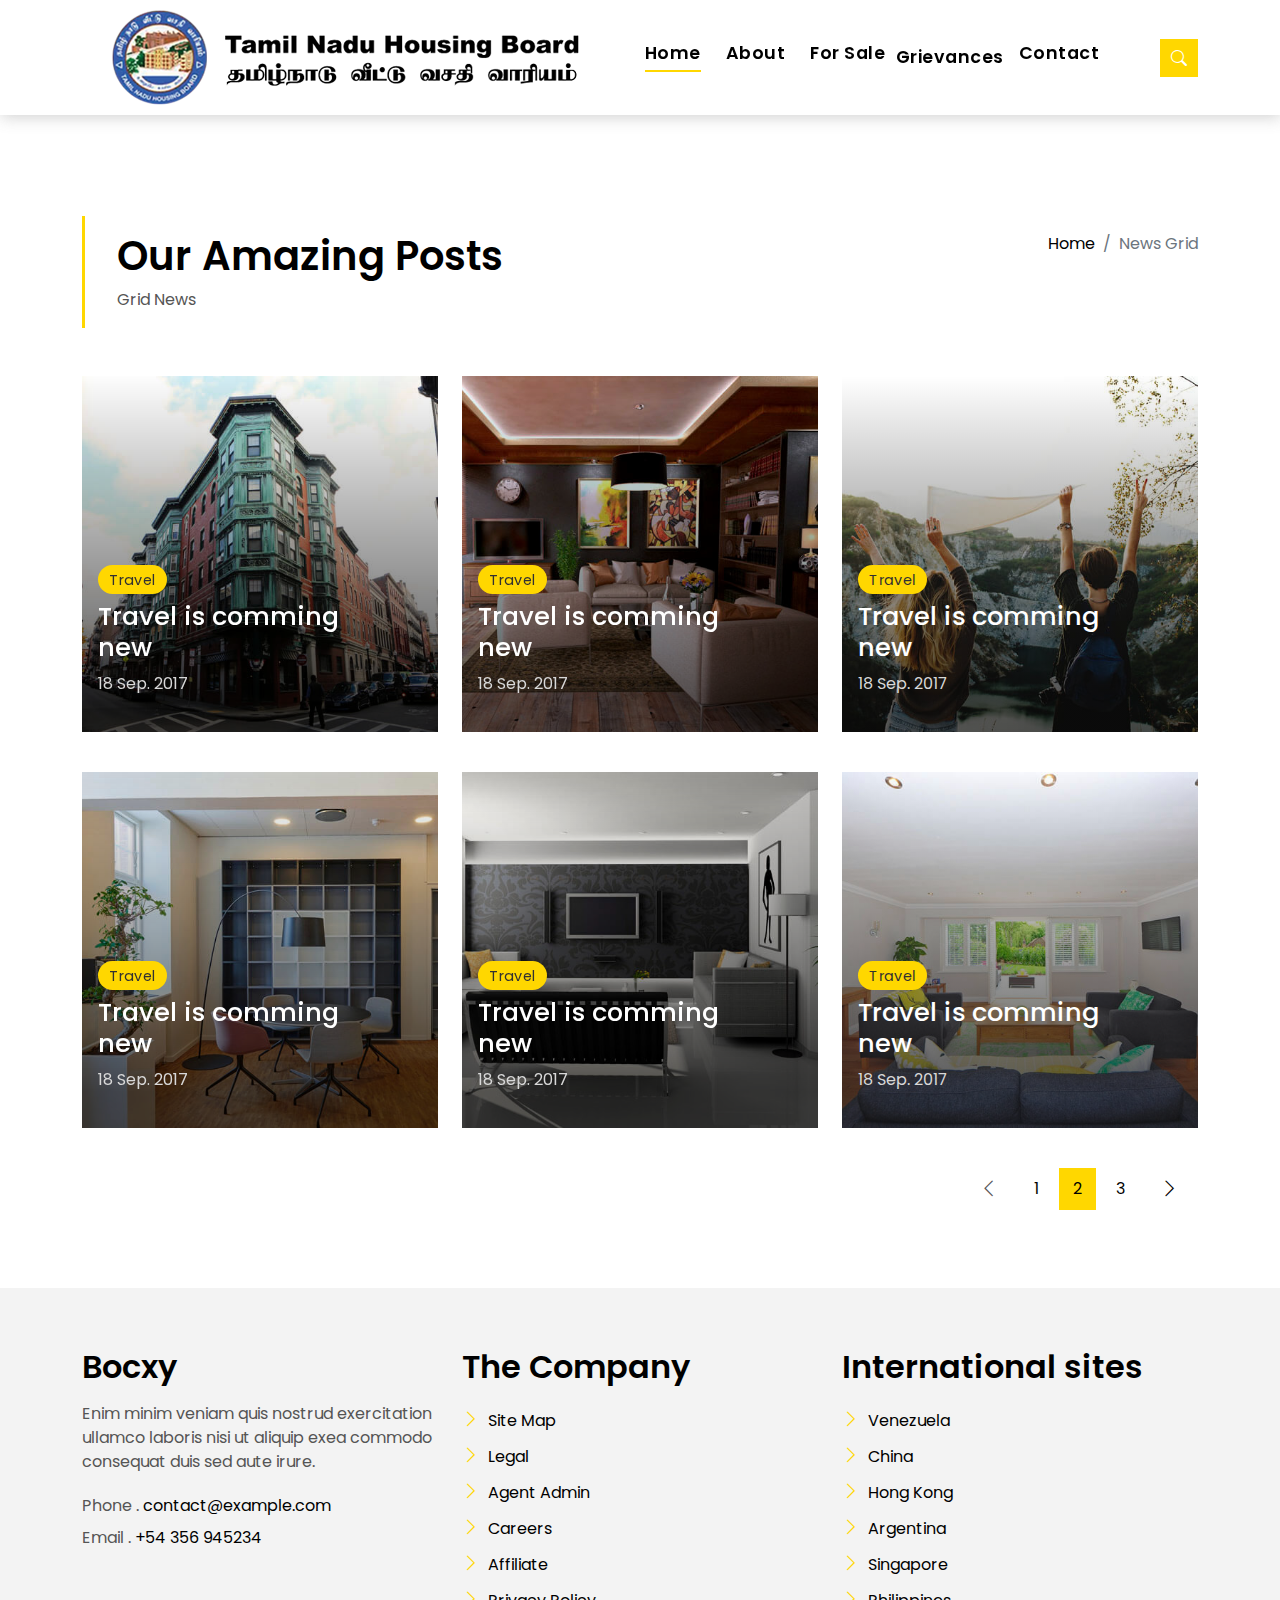
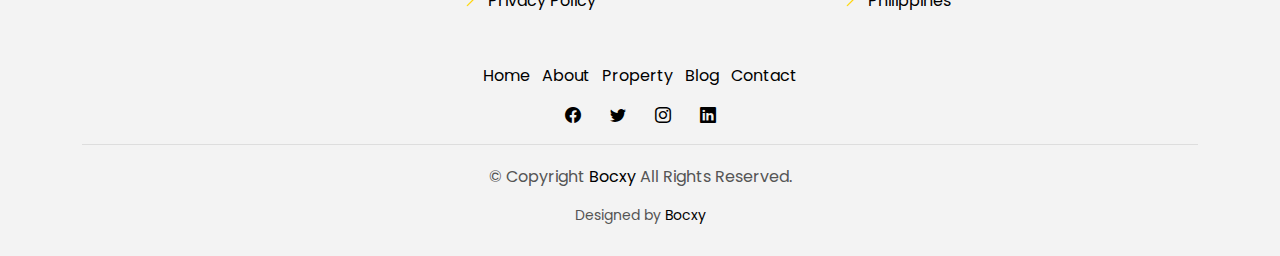
<file: blog-grid.html>
<!DOCTYPE html>
<html lang="en">

<head>
    <meta charset="utf-8">
    <meta content="width=device-width, initial-scale=1.0" name="viewport">

    <title>Bocxy Bootstrap Template - Index</title>
    <meta content="" name="description">
    <meta content="" name="keywords">

    <!-- Favicons -->
    <link href="assets/img/favicon.png" rel="icon">
    <link href="assets/img/apple-touch-icon.png" rel="apple-touch-icon">

    <!-- Google Fonts -->
    <link href="https://fonts.googleapis.com/css?family=Poppins:300,400,500,600,700" rel="stylesheet">

    <!-- Vendor CSS Files -->
    <link href="assets/vendor/animate.css/animate.min.css" rel="stylesheet">
    <link href="assets/vendor/bootstrap/css/bootstrap.min.css" rel="stylesheet">
    <link href="assets/vendor/bootstrap-icons/bootstrap-icons.css" rel="stylesheet">
    <link href="assets/vendor/swiper/swiper-bundle.min.css" rel="stylesheet">

    <!-- Template Main CSS File -->
    <link href="assets/css/style.css" rel="stylesheet">

    <!-- =======================================================
  * Template Name: Bocxy - v4.8.0
  * Template URL: https://bootstrapmade.com/real-estate-agency-bootstrap-template/
  * Author: BootstrapMade.com
  * License: https://bootstrapmade.com/license/
  ======================================================== -->
</head>

<body>

    <!-- ======= Property Search Section ======= -->
    <div class="click-closed"></div>
    <!--/ Form Search Star /-->
    <div class="box-collapse">
        <div class="title-box-d">
            <h3 class="title-d">Search Property</h3>
        </div>
        <span class="close-box-collapse right-boxed bi bi-x"></span>
        <div class="box-collapse-wrap form">
            <form class="form-a">
                <div class="row">
                    <div class="col-md-12 mb-2">
                        <div class="form-group">
                            <label class="pb-2" for="Type">Keyword</label>
                            <input type="text" class="form-control form-control-lg form-control-a" placeholder="Keyword">
                        </div>
                    </div>
                    <div class="col-md-6 mb-2">
                        <div class="form-group mt-3">
                            <label class="pb-2" for="Type">Type</label>
                            <select class="form-control form-select form-control-a" id="Type">
                <option>All Type</option>
                <option>For Rent</option>
                <option>For Sale</option>
                <option>Open House</option>
              </select>
                        </div>
                    </div>
                    <div class="col-md-6 mb-2">
                        <div class="form-group mt-3">
                            <label class="pb-2" for="city">City</label>
                            <select class="form-control form-select form-control-a" id="city">
                <option>All City</option>
                <option>Alabama</option>
                <option>Arizona</option>
                <option>California</option>
                <option>Colorado</option>
              </select>
                        </div>
                    </div>
                    <div class="col-md-6 mb-2">
                        <div class="form-group mt-3">
                            <label class="pb-2" for="bedrooms">Bedrooms</label>
                            <select class="form-control form-select form-control-a" id="bedrooms">
                <option>Any</option>
                <option>01</option>
                <option>02</option>
                <option>03</option>
              </select>
                        </div>
                    </div>
                    <div class="col-md-6 mb-2">
                        <div class="form-group mt-3">
                            <label class="pb-2" for="garages">Garages</label>
                            <select class="form-control form-select form-control-a" id="garages">
                <option>Any</option>
                <option>01</option>
                <option>02</option>
                <option>03</option>
                <option>04</option>
              </select>
                        </div>
                    </div>
                    <div class="col-md-6 mb-2">
                        <div class="form-group mt-3">
                            <label class="pb-2" for="bathrooms">Bathrooms</label>
                            <select class="form-control form-select form-control-a" id="bathrooms">
                <option>Any</option>
                <option>01</option>
                <option>02</option>
                <option>03</option>
              </select>
                        </div>
                    </div>
                    <div class="col-md-6 mb-2">
                        <div class="form-group mt-3">
                            <label class="pb-2" for="price">Min Price</label>
                            <select class="form-control form-select form-control-a" id="price">
                <option>Unlimite</option>
                <option>$50,000</option>
                <option>$100,000</option>
                <option>$150,000</option>
                <option>$200,000</option>
              </select>
                        </div>
                    </div>
                    <div class="col-md-12">
                        <button type="submit" class="btn btn-b">Search Property</button>
                    </div>
                </div>
            </form>
        </div>
    </div>
    <!-- End Property Search Section -->>

    <!-- ======= Header/Navbar ======= -->
    <nav class="navbar navbar-default navbar-trans navbar-expand-lg fixed-top">
        <div class="container">
            <button class="navbar-toggler collapsed" type="button" data-bs-toggle="collapse" data-bs-target="#navbarDefault" aria-controls="navbarDefault" aria-expanded="false" aria-label="Toggle navigation">
    <span></span>
    <span></span>
    <span></span>
  </button>
            <a href="index.html"><img src="assets/img/tnhb_logo.png" alt="" class="img-fluid"></a>

            <div class="navbar-collapse collapse justify-content-center" id="navbarDefault">
                <ul class="navbar-nav">

                    <li class="nav-item">
                        <a class="nav-link active" href="index.html">Home</a>
                    </li>

                    <li class="nav-item">
                        <a class="nav-link " href="about.html">About</a>
                    </li>

                    <li class="nav-item">
                        <a class="nav-link " href="forsale.html">For Sale</a>
                    </li>
                    <li><a class="nav-link " href="grievances.html">Grievances</a></li>


                    <!-- <li class="nav-item dropdown">
                        <a class="nav-link dropdown-toggle" href="#" id="navbarDropdown" role="button" data-bs-toggle="dropdown" aria-haspopup="true" aria-expanded="false">Pages</a>
                        <div class="dropdown-menu">
                            <a class="dropdown-item " href="property-single.html">Residential</a>
                            <a class="dropdown-item " href="blog-single.html">Commercial</a>
                            <a class="dropdown-item " href="agents-grid.html">MIXED</a>
                            <a class="dropdown-item " href="agent-single.html"></a>
                        </div>
                    </li> -->
   <li class="nav-item">
                        <a class="nav-link " href="contact.html">Contact</a>
                    </li>
                </ul>
            </div>

            <button type="button" class="btn btn-b-n navbar-toggle-box navbar-toggle-box-collapse" data-bs-toggle="collapse" data-bs-target="#navbarTogglerDemo01">
    <i class="bi bi-search"></i>
  </button>

        </div>
    </nav>
    <!-- End Header/Navbar -->

    <main id="main">

        <!-- ======= Intro Single ======= -->
        <section class="intro-single">
            <div class="container">
                <div class="row">
                    <div class="col-md-12 col-lg-8">
                        <div class="title-single-box">
                            <h1 class="title-single">Our Amazing Posts</h1>
                            <span class="color-text-a">Grid News</span>
                        </div>
                    </div>
                    <div class="col-md-12 col-lg-4">
                        <nav aria-label="breadcrumb" class="breadcrumb-box d-flex justify-content-lg-end">
                            <ol class="breadcrumb">
                                <li class="breadcrumb-item">
                                    <a href="index.html">Home</a>
                                </li>
                                <li class="breadcrumb-item active" aria-current="page">
                                    News Grid
                                </li>
                            </ol>
                        </nav>
                    </div>
                </div>
            </div>
        </section>
        <!-- End Intro Single-->

        <!-- =======  Blog Grid ======= -->
        <section class="news-grid grid">
            <div class="container">
                <div class="row">
                    <div class="col-md-4">
                        <div class="card-box-b card-shadow news-box">
                            <div class="img-box-b">
                                <img src="assets/img/post-1.jpg" alt="" class="img-b img-fluid">
                            </div>
                            <div class="card-overlay">
                                <div class="card-header-b">
                                    <div class="card-category-b">
                                        <a href="#" class="category-b">Travel</a>
                                    </div>
                                    <div class="card-title-b">
                                        <h2 class="title-2">
                                            <a href="blog-single.html">Travel is comming
                        <br> new</a>
                                        </h2>
                                    </div>
                                    <div class="card-date">
                                        <span class="date-b">18 Sep. 2017</span>
                                    </div>
                                </div>
                            </div>
                        </div>
                    </div>
                    <div class="col-md-4">
                        <div class="card-box-b card-shadow news-box">
                            <div class="img-box-b">
                                <img src="assets/img/post-2.jpg" alt="" class="img-b img-fluid">
                            </div>
                            <div class="card-overlay">
                                <div class="card-header-b">
                                    <div class="card-category-b">
                                        <a href="blog-single.html" class="category-b">Travel</a>
                                    </div>
                                    <div class="card-title-b">
                                        <h2 class="title-2">
                                            <a href="blog-single.html">Travel is comming
                        <br> new</a>
                                        </h2>
                                    </div>
                                    <div class="card-date">
                                        <span class="date-b">18 Sep. 2017</span>
                                    </div>
                                </div>
                            </div>
                        </div>
                    </div>
                    <div class="col-md-4">
                        <div class="card-box-b card-shadow news-box">
                            <div class="img-box-b">
                                <img src="assets/img/post-3.jpg" alt="" class="img-b img-fluid">
                            </div>
                            <div class="card-overlay">
                                <div class="card-header-b">
                                    <div class="card-category-b">
                                        <a href="#" class="category-b">Travel</a>
                                    </div>
                                    <div class="card-title-b">
                                        <h2 class="title-2">
                                            <a href="blog-single.html">Travel is comming
                        <br> new</a>
                                        </h2>
                                    </div>
                                    <div class="card-date">
                                        <span class="date-b">18 Sep. 2017</span>
                                    </div>
                                </div>
                            </div>
                        </div>
                    </div>
                    <div class="col-md-4">
                        <div class="card-box-b card-shadow news-box">
                            <div class="img-box-b">
                                <img src="assets/img/post-4.jpg" alt="" class="img-b img-fluid">
                            </div>
                            <div class="card-overlay">
                                <div class="card-header-b">
                                    <div class="card-category-b">
                                        <a href="#" class="category-b">Travel</a>
                                    </div>
                                    <div class="card-title-b">
                                        <h2 class="title-2">
                                            <a href="blog-single.html">Travel is comming
                        <br> new</a>
                                        </h2>
                                    </div>
                                    <div class="card-date">
                                        <span class="date-b">18 Sep. 2017</span>
                                    </div>
                                </div>
                            </div>
                        </div>
                    </div>
                    <div class="col-md-4">
                        <div class="card-box-b card-shadow news-box">
                            <div class="img-box-b">
                                <img src="assets/img/post-5.jpg" alt="" class="img-b img-fluid">
                            </div>
                            <div class="card-overlay">
                                <div class="card-header-b">
                                    <div class="card-category-b">
                                        <a href="#" class="category-b">Travel</a>
                                    </div>
                                    <div class="card-title-b">
                                        <h2 class="title-2">
                                            <a href="blog-single.html">Travel is comming
                        <br> new</a>
                                        </h2>
                                    </div>
                                    <div class="card-date">
                                        <span class="date-b">18 Sep. 2017</span>
                                    </div>
                                </div>
                            </div>
                        </div>
                    </div>
                    <div class="col-md-4">
                        <div class="card-box-b card-shadow news-box">
                            <div class="img-box-b">
                                <img src="assets/img/post-6.jpg" alt="" class="img-b img-fluid">
                            </div>
                            <div class="card-overlay">
                                <div class="card-header-b">
                                    <div class="card-category-b">
                                        <a href="#" class="category-b">Travel</a>
                                    </div>
                                    <div class="card-title-b">
                                        <h2 class="title-2">
                                            <a href="blog-single.html">Travel is comming
                        <br> new</a>
                                        </h2>
                                    </div>
                                    <div class="card-date">
                                        <span class="date-b">18 Sep. 2017</span>
                                    </div>
                                </div>
                            </div>
                        </div>
                    </div>
                </div>
                <div class="row">
                    <div class="col-sm-12">
                        <nav class="pagination-a">
                            <ul class="pagination justify-content-end">
                                <li class="page-item disabled">
                                    <a class="page-link" href="#" tabindex="-1">
                                        <span class="bi bi-chevron-left"></span>
                                    </a>
                                </li>
                                <li class="page-item">
                                    <a class="page-link" href="#">1</a>
                                </li>
                                <li class="page-item active">
                                    <a class="page-link" href="#">2</a>
                                </li>
                                <li class="page-item">
                                    <a class="page-link" href="#">3</a>
                                </li>
                                <li class="page-item next">
                                    <a class="page-link" href="#">
                                        <span class="bi bi-chevron-right"></span>
                                    </a>
                                </li>
                            </ul>
                        </nav>
                    </div>
                </div>
            </div>
        </section>
        <!-- End Blog Grid-->

    </main>
    <!-- End #main -->

    <!-- ======= Footer ======= -->
    <section class="section-footer">
        <div class="container">
            <div class="row">
                <div class="col-sm-12 col-md-4">
                    <div class="widget-a">
                        <div class="w-header-a">
                            <h3 class="w-title-a text-brand">Bocxy</h3>
                        </div>
                        <div class="w-body-a">
                            <p class="w-text-a color-text-a">
                                Enim minim veniam quis nostrud exercitation ullamco laboris nisi ut aliquip exea commodo consequat duis sed aute irure.
                            </p>
                        </div>
                        <div class="w-footer-a">
                            <ul class="list-unstyled">
                                <li class="color-a">
                                    <span class="color-text-a">Phone .</span> contact@example.com
                                </li>
                                <li class="color-a">
                                    <span class="color-text-a">Email .</span> +54 356 945234
                                </li>
                            </ul>
                        </div>
                    </div>
                </div>
                <div class="col-sm-12 col-md-4 section-md-t3">
                    <div class="widget-a">
                        <div class="w-header-a">
                            <h3 class="w-title-a text-brand">The Company</h3>
                        </div>
                        <div class="w-body-a">
                            <div class="w-body-a">
                                <ul class="list-unstyled">
                                    <li class="item-list-a">
                                        <i class="bi bi-chevron-right"></i> <a href="#">Site Map</a>
                                    </li>
                                    <li class="item-list-a">
                                        <i class="bi bi-chevron-right"></i> <a href="#">Legal</a>
                                    </li>
                                    <li class="item-list-a">
                                        <i class="bi bi-chevron-right"></i> <a href="#">Agent Admin</a>
                                    </li>
                                    <li class="item-list-a">
                                        <i class="bi bi-chevron-right"></i> <a href="#">Careers</a>
                                    </li>
                                    <li class="item-list-a">
                                        <i class="bi bi-chevron-right"></i> <a href="#">Affiliate</a>
                                    </li>
                                    <li class="item-list-a">
                                        <i class="bi bi-chevron-right"></i> <a href="#">Privacy Policy</a>
                                    </li>
                                </ul>
                            </div>
                        </div>
                    </div>
                </div>
                <div class="col-sm-12 col-md-4 section-md-t3">
                    <div class="widget-a">
                        <div class="w-header-a">
                            <h3 class="w-title-a text-brand">International sites</h3>
                        </div>
                        <div class="w-body-a">
                            <ul class="list-unstyled">
                                <li class="item-list-a">
                                    <i class="bi bi-chevron-right"></i> <a href="#">Venezuela</a>
                                </li>
                                <li class="item-list-a">
                                    <i class="bi bi-chevron-right"></i> <a href="#">China</a>
                                </li>
                                <li class="item-list-a">
                                    <i class="bi bi-chevron-right"></i> <a href="#">Hong Kong</a>
                                </li>
                                <li class="item-list-a">
                                    <i class="bi bi-chevron-right"></i> <a href="#">Argentina</a>
                                </li>
                                <li class="item-list-a">
                                    <i class="bi bi-chevron-right"></i> <a href="#">Singapore</a>
                                </li>
                                <li class="item-list-a">
                                    <i class="bi bi-chevron-right"></i> <a href="#">Philippines</a>
                                </li>
                            </ul>
                        </div>
                    </div>
                </div>
            </div>
        </div>
    </section>
    <footer>
        <div class="container">
            <div class="row">
                <div class="col-md-12">
                    <nav class="nav-footer">
                        <ul class="list-inline">
                            <li class="list-inline-item">
                                <a href="#">Home</a>
                            </li>
                            <li class="list-inline-item">
                                <a href="#">About</a>
                            </li>
                            <li class="list-inline-item">
                                <a href="#">Property</a>
                            </li>
                            <li class="list-inline-item">
                                <a href="#">Blog</a>
                            </li>
                            <li class="list-inline-item">
                                <a href="#">Contact</a>
                            </li>
                        </ul>
                    </nav>
                    <div class="socials-a">
                        <ul class="list-inline">
                            <li class="list-inline-item">
                                <a href="#">
                                    <i class="bi bi-facebook" aria-hidden="true"></i>
                                </a>
                            </li>
                            <li class="list-inline-item">
                                <a href="#">
                                    <i class="bi bi-twitter" aria-hidden="true"></i>
                                </a>
                            </li>
                            <li class="list-inline-item">
                                <a href="#">
                                    <i class="bi bi-instagram" aria-hidden="true"></i>
                                </a>
                            </li>
                            <li class="list-inline-item">
                                <a href="#">
                                    <i class="bi bi-linkedin" aria-hidden="true"></i>
                                </a>
                            </li>
                        </ul>
                    </div>
                    <div class="copyright-footer">
                        <p class="copyright color-text-a">
                            &copy; Copyright
                            <span class="color-a">Bocxy</span> All Rights Reserved.
                        </p>
                    </div>
                    <div class="credits">
                        <!--
            All the links in the footer should remain intact.
            You can delete the links only if you purchased the pro version.
            Licensing information: https://bootstrapmade.com/license/
            Purchase the pro version with working PHP/AJAX contact form: https://bootstrapmade.com/buy/?theme=Bocxy
          -->
                        Designed by <a href="https://bootstrapmade.com/">Bocxy</a>
                    </div>
                </div>
            </div>
        </div>
    </footer>
    <!-- End  Footer -->

    <div id="preloader"></div>
    <a href="#" class="back-to-top d-flex align-items-center justify-content-center"><i class="bi bi-arrow-up-short"></i></a>

    <!-- Vendor JS Files -->
    <script src="assets/vendor/bootstrap/js/bootstrap.bundle.min.js"></script>
    <script src="assets/vendor/swiper/swiper-bundle.min.js"></script>
    <script src="assets/vendor/php-email-form/validate.js"></script>

    <!-- Template Main JS File -->
    <script src="assets/js/main.js"></script>

</body>

</html>
</file>
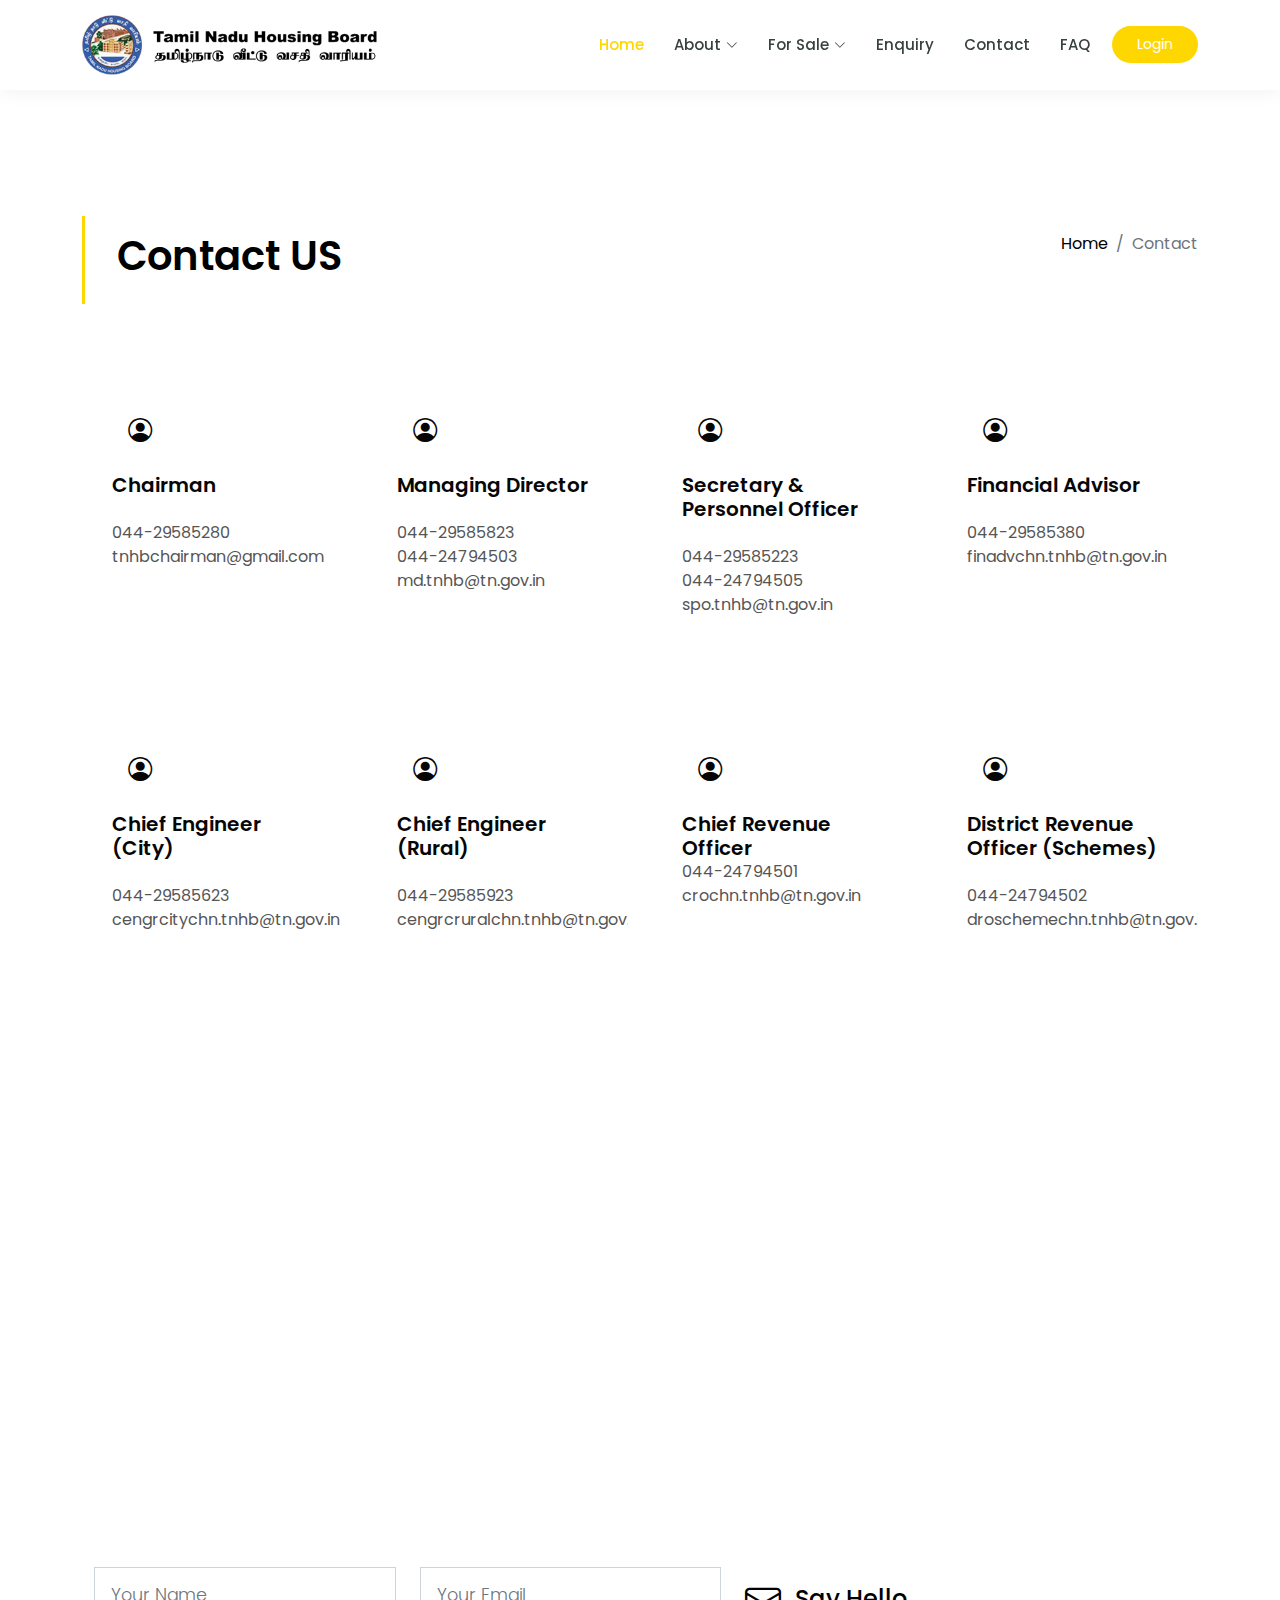
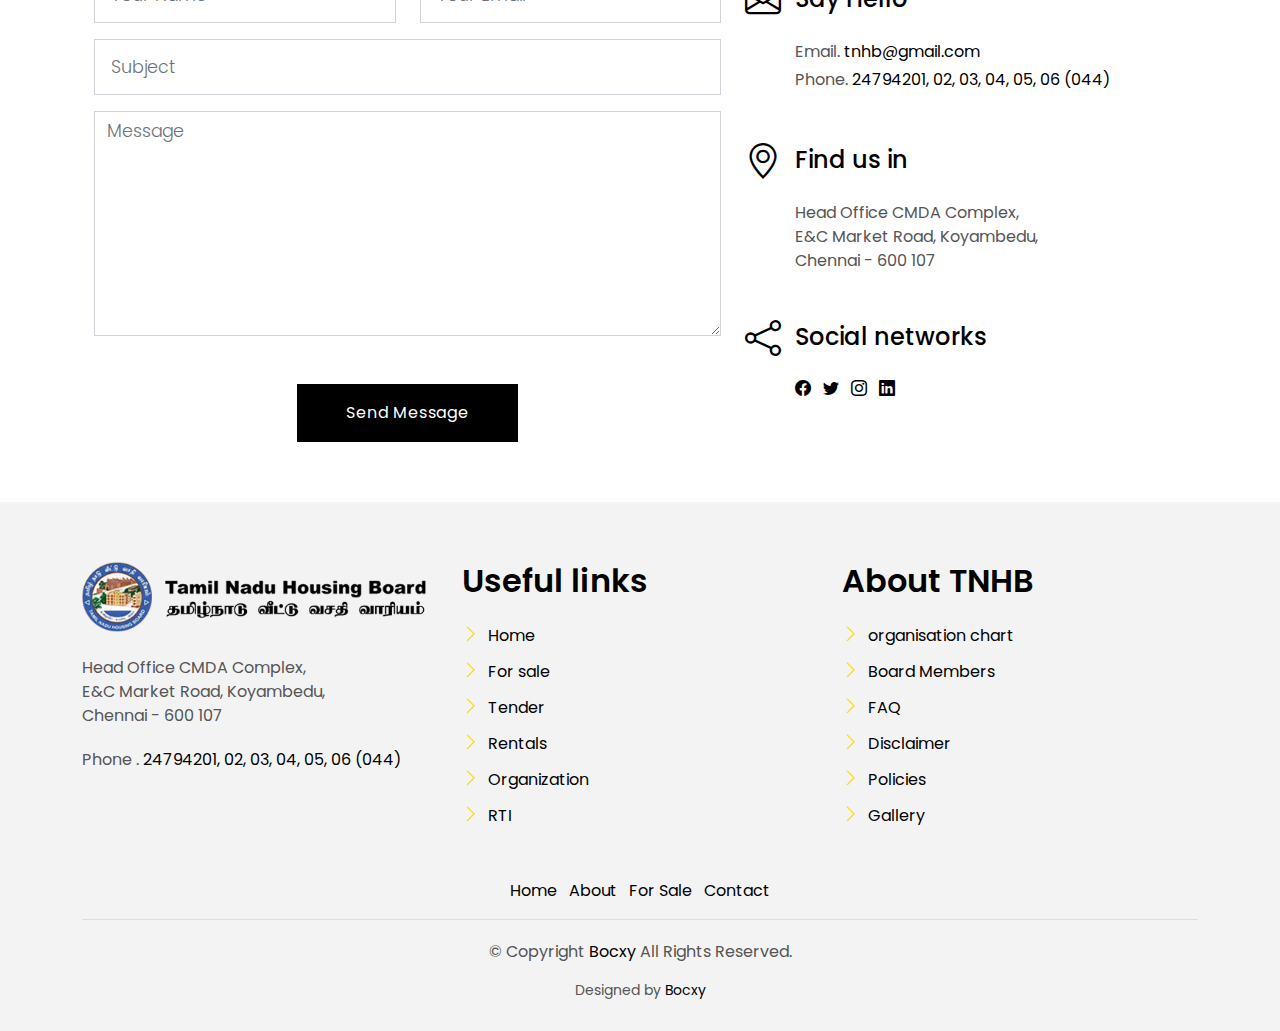
<file: contact.html>
<!DOCTYPE html>
<html lang="en">

<head>
    <meta charset="utf-8">
    <meta content="width=device-width, initial-scale=1.0" name="viewport">

    <title>TNHB</title>
    <meta content="" name="description">
    <meta content="" name="keywords">

    <!-- Favicons -->
    <link href="assets/img/favicon.png" rel="icon">
    <link href="assets/img/apple-touch-icon.png" rel="apple-touch-icon">

    <!-- Google Fonts -->
    <link href="https://fonts.googleapis.com/css?family=Poppins:300,400,500,600,700" rel="stylesheet">

    <!-- Vendor CSS Files -->
    <link href="assets/vendor/animate.css/animate.min.css" rel="stylesheet">
    <link href="assets/vendor/bootstrap/css/bootstrap.min.css" rel="stylesheet">
    <link href="assets/vendor/bootstrap-icons/bootstrap-icons.css" rel="stylesheet">
    <link href="assets/vendor/swiper/swiper-bundle.min.css" rel="stylesheet">

    <!-- Template Main CSS File -->
    <link href="assets/css/style.css" rel="stylesheet">

    <!-- =======================================================
  * Template Name: Bocxy - v4.8.0
  * Template URL: https://bootstrapmade.com/real-estate-agency-bootstrap-template/
  * Author: BootstrapMade.com
  * License: https://bootstrapmade.com/license/
  ======================================================== -->
</head>

<body>

    <!-- ======= Property Search Section ======= -->
    <div class="click-closed"></div>
    <!--/ Form Search Star /-->
    <div class="box-collapse">
        <div class="title-box-d">
            <h3 class="title-d">Search Property</h3>
        </div>
        <span class="close-box-collapse right-boxed bi bi-x"></span>
        <div class="box-collapse-wrap form">
            <form class="form-a">
                <div class="row">
                    <div class="col-md-12 mb-2">
                        <div class="form-group">
                            <label class="pb-2" for="Type">Keyword</label>
                            <input type="text" class="form-control form-control-lg form-control-a" placeholder="Keyword">
                        </div>
                    </div>
                    <div class="col-md-6 mb-2">
                        <div class="form-group mt-3">
                            <label class="pb-2" for="Type">Type</label>
                            <select class="form-control form-select form-control-a" id="Type">
                <option>All Type</option>
                <option>For Rent</option>
                <option>For Sale</option>
                <option>Open House</option>
              </select>
                        </div>
                    </div>
                    <div class="col-md-6 mb-2">
                        <div class="form-group mt-3">
                            <label class="pb-2" for="city">City</label>
                            <select class="form-control form-select form-control-a" id="city">
                <option>All City</option>
                <option>Alabama</option>
                <option>Arizona</option>
                <option>California</option>
                <option>Colorado</option>
              </select>
                        </div>
                    </div>
                    <div class="col-md-6 mb-2">
                        <div class="form-group mt-3">
                            <label class="pb-2" for="bedrooms">Bedrooms</label>
                            <select class="form-control form-select form-control-a" id="bedrooms">
                <option>Any</option>
                <option>01</option>
                <option>02</option>
                <option>03</option>
              </select>
                        </div>
                    </div>
                    <div class="col-md-6 mb-2">
                        <div class="form-group mt-3">
                            <label class="pb-2" for="garages">Garages</label>
                            <select class="form-control form-select form-control-a" id="garages">
                <option>Any</option>
                <option>01</option>
                <option>02</option>
                <option>03</option>
                <option>04</option>
              </select>
                        </div>
                    </div>
                    <div class="col-md-6 mb-2">
                        <div class="form-group mt-3">
                            <label class="pb-2" for="bathrooms">Bathrooms</label>
                            <select class="form-control form-select form-control-a" id="bathrooms">
                <option>Any</option>
                <option>01</option>
                <option>02</option>
                <option>03</option>
              </select>
                        </div>
                    </div>
                    <div class="col-md-6 mb-2">
                        <div class="form-group mt-3">
                            <label class="pb-2" for="price">Min Price</label>
                            <select class="form-control form-select form-control-a" id="price">
                <option>Unlimite</option>
                <option>$50,000</option>
                <option>$100,000</option>
                <option>$150,000</option>
                <option>$200,000</option>
              </select>
                        </div>
                    </div>
                    <div class="col-md-12">
                        <button type="submit" class="btn btn-b">Search Property</button>
                    </div>
                </div>
            </form>
        </div>
    </div>
    <!-- End Property Search Section -->>


    <header id="header" class="fixed-top">
        <div class="container d-flex align-items-center">


          <!-- Uncomment below if you prefer to use an image logo -->
          <a href="index.html" class="logo me-auto"><img src="assets/img/tnhb_logo.png" alt="" class="img-fluid"></a>

          <nav id="navbar" class="navbar order-last order-lg-0">
            <ul>
              <li><a class="active" href="index.html">Home</a></li>
              <li class="dropdown"><a href="#"><span>About</span> <i class="bi bi-chevron-down"></i></a>
                <ul>
                    <li><a href="about.html" >About Us</a></li>
                    <li><a href="achievements.html">Achievements</a></li>

                    <li><a href="gallery.html">Gallery</a></li>


                </ul>
              </li>
             <li class="dropdown"><a href="#"><span>For Sale</span> <i class="bi bi-chevron-down"></i></a>
                <ul>
                    <li><a href="forsale.html">Flats</a></li>
                    <li class="dropdown"><a href="#"><span>Plots</span> <i class="bi bi-chevron-right"></i></a>
                      <ul>
                        <li><a href="forsaleother.html">Residential</a></li>
                        <li><a href="forsaleother.html">Commercial</a></li>
                        <li><a href="forsaleother.html">Others</a></li>
                      </ul>
                    </li>
                    <li><a href="forsale.html">Commercial Space</a></li>
                    <li><a href="forsale.html">Commercial/Office Space</a></li>

                </ul>
              </li>
              <li><a href="enquiry.html">Enquiry</a></li>
              <li><a href="contact.html">Contact</a></li>
              <li><a href="faq.html">FAQ</a></li>
            </ul>
            <i class="bi bi-list mobile-nav-toggle"></i>
          </nav><!-- .navbar -->

          <a href="#" class="get-started-btn">Login</a>

        </div>

      </header><!-- End Header -->


    <main id="main">

        <!-- ======= Intro Single ======= -->
        <section class="intro-single">
            <div class="container">
                <div class="row">
                    <div class="col-md-12 col-lg-8">
                        <div class="title-single-box">
                            <h1 class="title-single">Contact US</h1>
                            <span class="color-text-a"></span>
                        </div>
                    </div>
                    <div class="col-md-12 col-lg-4">
                        <nav aria-label="breadcrumb" class="breadcrumb-box d-flex justify-content-lg-end">
                            <ol class="breadcrumb">
                                <li class="breadcrumb-item">
                                    <a href="index.html">Home</a>
                                </li>
                                <li class="breadcrumb-item active" aria-current="page">
                                    Contact
                                </li>
                            </ol>
                        </nav>
                    </div>
                </div>
            </div>
        </section>



        <section id="services" class="services">
            <div class="container">

              <div class="row gy-4">





                <div class="col-xl-3 col-md-6 d-flex">
                  <div class="service-item position-relative">
                    <i class="bi bi-person-circle"></i>
                    <h4><a href="" class="stretched-link"> Chairman
                    </a></h4><br>

                  044-29585280<br>

                 tnhbchairman@gmail.com


                  </div>
                </div><!-- End Service Item -->

                <div class="col-xl-3 col-md-6 d-flex">
                  <div class="service-item position-relative">
                    <i class="bi bi-person-circle"></i>
                    <h4><a href="" class="stretched-link">Managing Director</a></h4> <br>
                        044-29585823 <br>

                        044-24794503<br>
                        md.tnhb@tn.gov.in

                  </div>
                </div><!-- End Service Item -->

                <div class="col-xl-3 col-md-6 d-flex">
                  <div class="service-item position-relative">
                    <i class="bi bi-person-circle"></i>




                    <h4><a href="" class="stretched-link"> Secretary & Personnel Officer</a></h4><br>
                    044-29585223 <br>
                    044-24794505 <br>
                    spo.tnhb@tn.gov.in

                  </div>
                </div><!-- End Service Item -->




                <div class="col-xl-3 col-md-6 d-flex">
                  <div class="service-item position-relative">
                    <i class="bi bi-person-circle"></i>
                    <h4><a href="" class="stretched-link">  Financial Advisor</a></h4><br>
                    044-29585380<br>
                    finadvchn.tnhb@tn.gov.in

                                     </div>
                </div><!-- End Service Item -->

                <div class="col-xl-3 col-md-6 d-flex">
                    <div class="service-item position-relative">
                      <i class="bi bi-person-circle"></i>
                      <h4><a href="" class="stretched-link"> Chief Engineer (City)
                    </a></h4><br>
                    044-29585623<br>
                    cengrcitychn.tnhb@tn.gov.in

                    </div>
                  </div><!-- End Service Item -->


                  <div class="col-xl-3 col-md-6 d-flex">
                    <div class="service-item position-relative">
                   <i class="bi bi-person-circle"></i>
                      <h4><a href="" class="stretched-link">Chief Engineer (Rural)</a></h4><br>
                      044-29585923 <br>
                   cengrcruralchn.tnhb@tn.gov.in

                    </div>
                  </div><!-- End Service Item -->


                  <div class="col-xl-3 col-md-6 d-flex">
                    <div class="service-item position-relative">
                      <i class="bi bi-person-circle"></i>
                      <h4><a href="" class="stretched-link"> Chief Revenue Officer</a></h4>
                      044-24794501 <br>
                      crochn.tnhb@tn.gov.in

                    </div>
                  </div><!-- End Service Item -->


                  <div class="col-xl-3 col-md-6 d-flex">
                    <div class="service-item position-relative">
                      <i class="bi bi-person-circle"></i>
                      <h4><a href="" class="stretched-link">  District Revenue Officer (Schemes)</a></h4><br>
                      044-24794502<bR>
                        droschemechn.tnhb@tn.gov.in

                    </div>
                  </div><!-- End Service Item -->

              </div>
              <!-- <section class="intro-single">
                <!-- <div class="container">
                    <div class="row">
                        <div class="col-md-12 col-lg-8">
                            <div class="title-single-box">
                                <h1 class="title-single">Contact US</h1>
                                <span class="color-text-a">Aut voluptas consequatur unde sed omnis ex placeat quis eos. Aut natus officia corrupti qui autem fugit consectetur quo. Et ipsum eveniet laboriosam voluptas beatae possimus qui ducimus. Et voluptatem deleniti. Voluptatum voluptatibus amet. Et esse sed omnis inventore hic culpa.</span>
                            </div>
                        </div>
                        <div class="col-md-12 col-lg-4">
                            <nav aria-label="breadcrumb" class="breadcrumb-box d-flex justify-content-lg-end">
                                <ol class="breadcrumb">
                                    <li class="breadcrumb-item">
                                        <a href="index.html">Home</a>
                                    </li>
                                    <li class="breadcrumb-item active" aria-current="page">
                                        Contact
                                    </li>
                                </ol>
                            </nav>
                        </div>
                    </div>
                </div> -->
            <!-- </section> -->

























        <!-- End Intro Single-->

        <!-- ======= Contact Single ======= -->
        <section class="contact">
            <div class="container">
                <div class="row">
                    <div class="col-sm-12">
                        <div class="contact-map box">
                            <div id="map" class="contact-map">
                                <iframe src="https://www.google.com/maps/embed?pb=!1m19!1m8!1m3!1d31096.750302288296!2d80.2378736!3d13.0296992!3m2!1i1024!2i768!4f13.1!4m8!3e6!4m0!4m5!1s0x3a5267ba29c8d295%3A0x596a9623ac613e88!2sTamilnadu%20Housing%20Board-%20Head%20Office%20govt%20arts%20college%20Anna%20Salai%2C%20near%20nandanam%2C%20Y.M.C.A%20College%20of%20Physical%20Education%2C%20Nandanam%20Chennai%2C%20Tamil%20Nadu%20600035!3m2!1d13.0296992!2d80.2378736!5e0!3m2!1sen!2sin!4v1659799294668!5m2!1sen!2sin"
                                    width="100%" height="450" frameborder="0" style="border:0" allowfullscreen></iframe>
                            </div>
                        </div>
                    </div>
                    <div class="col-sm-12 section-t8">
                        <div class="row">
                            <div class="col-md-7">
                                <form action="forms/contact.php" method="post" role="form" class="php-email-form">
                                    <div class="row">
                                        <div class="col-md-6 mb-3">
                                            <div class="form-group">
                                                <input type="text" name="name" class="form-control form-control-lg form-control-a" placeholder="Your Name" required>
                                            </div>
                                        </div>
                                        <div class="col-md-6 mb-3">
                                            <div class="form-group">
                                                <input name="email" type="email" class="form-control form-control-lg form-control-a" placeholder="Your Email" required>
                                            </div>
                                        </div>
                                        <div class="col-md-12 mb-3">
                                            <div class="form-group">
                                                <input type="text" name="subject" class="form-control form-control-lg form-control-a" placeholder="Subject" required>
                                            </div>
                                        </div>
                                        <div class="col-md-12">
                                            <div class="form-group">
                                                <textarea name="message" class="form-control" name="message" cols="45" rows="8" placeholder="Message" required></textarea>
                                            </div>
                                        </div>
                                        <div class="col-md-12 my-3">
                                            <div class="mb-3">
                                                <div class="loading">Loading</div>
                                                <div class="error-message"></div>
                                                <div class="sent-message">Your message has been sent. Thank you!</div>
                                            </div>
                                        </div>

                                        <div class="col-md-12 text-center">
                                            <button type="submit" class="btn btn-a">Send Message</button>
                                        </div>
                                    </div>
                                </form>
                            </div>
                            <div class="col-md-5 section-md-t3">
                                <div class="icon-box section-b2">
                                    <div class="icon-box-icon">
                                        <span class="bi bi-envelope"></span>
                                    </div>
                                    <div class="icon-box-content table-cell">
                                        <div class="icon-box-title">
                                            <h4 class="icon-title">Say Hello</h4>
                                        </div>
                                        <div class="icon-box-content">
                                            <p class="mb-1">Email.
                                                <span class="color-a">tnhb@gmail.com</span>
                                            </p>
                                            <p class="mb-1">Phone.
                                                <span class="color-a">24794201, 02, 03, 04, 05, 06 (044)</span>
                                            </p>
                                        </div>
                                    </div>
                                </div>
                                <div class="icon-box section-b2">
                                    <div class="icon-box-icon">
                                        <span class="bi bi-geo-alt"></span>
                                    </div>
                                    <div class="icon-box-content table-cell">
                                        <div class="icon-box-title">
                                            <h4 class="icon-title">Find us in</h4>
                                        </div>
                                        <div class="icon-box-content">
                                            Head Office CMDA Complex,<br> E&C Market Road, Koyambedu, <br>Chennai - 600 107
                                        </div>
                                    </div>
                                </div>
                                <div class="icon-box">
                                    <div class="icon-box-icon">
                                        <span class="bi bi-share"></span>
                                    </div>
                                    <div class="icon-box-content table-cell">
                                        <div class="icon-box-title">
                                            <h4 class="icon-title">Social networks</h4>
                                        </div>
                                        <div class="icon-box-content">
                                            <div class="socials-footer">
                                                <ul class="list-inline">
                                                    <li class="list-inline-item">
                                                        <a href="#" class="link-one">
                                                            <i class="bi bi-facebook" aria-hidden="true"></i>
                                                        </a>
                                                    </li>
                                                    <li class="list-inline-item">
                                                        <a href="#" class="link-one">
                                                            <i class="bi bi-twitter" aria-hidden="true"></i>
                                                        </a>
                                                    </li>
                                                    <li class="list-inline-item">
                                                        <a href="#" class="link-one">
                                                            <i class="bi bi-instagram" aria-hidden="true"></i>
                                                        </a>
                                                    </li>
                                                    <li class="list-inline-item">
                                                        <a href="#" class="link-one">
                                                            <i class="bi bi-linkedin" aria-hidden="true"></i>
                                                        </a>
                                                    </li>
                                                </ul>
                                            </div>
                                        </div>
                                    </div>
                                </div>
                            </div>
                        </div>
                    </div>
                </div>
            </div>
        </section>
        <!-- End Contact Single-->

    </main>
    <!-- End #main -->
<!-- ======= Footer ======= -->
<section class="section-footer">
    <div class="container">
        <div class="row">
            <div class="col-sm-12 col-md-4">
                <div class="widget-a">
                    <div class="w-header-a">
                        <img class="footer-logo" src="assets/img/tnhb_logo.png" height="70">
                    </div>

                    <br>
                    <div class="w-body-a">
                        <p class="w-text-a color-text-a">
                            Head Office CMDA Complex,<br> E&C Market Road, Koyambedu, <br>Chennai - 600 107
                        </p>
                    </div>

                    <div class="w-footer-a">
                        <ul class="list-unstyled">
                            <li class="color-a">
                                <span class="color-text-a">Phone .</span> 24794201, 02, 03, 04, 05, 06 (044)
                            </li>

                        </ul>
                    </div>
                </div>
            </div>
            <div class="col-sm-12 col-md-4 section-md-t3">
                <div class="widget-a">
                    <div class="w-header-a">
                        <h3 class="w-title-a text-brand">Useful links</h3>
                    </div>

                    <div class="w-body-a">
                        <div class="w-body-a">
                            <ul class="list-unstyled">
                                <li class="item-list-a">
                                    <i class="bi bi-chevron-right"></i> <a href="#"> Home </a>
                                </li>
                                <li class="item-list-a">
                                    <i class="bi bi-chevron-right"></i> <a href="#">For sale</a>
                                </li>
                                <li class="item-list-a">
                                    <i class="bi bi-chevron-right"></i> <a href="#">Tender</a>
                                </li>
                                <li class="item-list-a">
                                    <i class="bi bi-chevron-right"></i> <a href="#">Rentals</a>
                                </li>
                                <li class="item-list-a">
                                    <i class="bi bi-chevron-right"></i> <a href="#">Organization</a>
                                </li>
                                <li class="item-list-a">
                                    <i class="bi bi-chevron-right"></i> <a href="#">RTI</a>
                                </li>
                            </ul>
                        </div>
                    </div>
                </div>
            </div>
            <div class="col-sm-12 col-md-4 section-md-t3">
                <div class="widget-a">
                    <div class="w-header-a">
                        <h3 class="w-title-a text-brand"> About TNHB</h3>

                    </div>
                    <div class="w-body-a">
                        <ul class="list-unstyled">
                            <li class="item-list-a">
                                <i class="bi bi-chevron-right"></i> <a href="#">organisation chart</a>
                            </li>
                            <li class="item-list-a">
                                <i class="bi bi-chevron-right"></i> <a href="#">Board Members</a>
                            </li>
                            <li class="item-list-a">
                                <i class="bi bi-chevron-right"></i> <a href="#"> FAQ</a>
                            </li>
                            <li class="item-list-a">
                                <i class="bi bi-chevron-right"></i> <a href="#">Disclaimer</a>
                            </li>
                            <li class="item-list-a">
                                <i class="bi bi-chevron-right"></i> <a href="#"> Policies</a>
                            </li>
                            <li class="item-list-a">
                                <i class="bi bi-chevron-right"></i> <a href="#"> Gallery</a>
                            </li>
                        </ul>
                    </div>
                </div>
            </div>
        </div>
    </div>
</section>
<footer>
    <div class="container">
        <div class="row">
            <div class="col-md-12">
                <nav class="nav-footer">
                    <ul class="list-inline">
                        <li class="list-inline-item">
                            <a href="#">Home</a>
                        </li>


                        <li class="list-inline-item">
                            <a href="#">About</a>
                        </li>
                        <li class="list-inline-item">
                            <a href="#">  For Sale</a>
                        </li>

                        <li class="list-inline-item">
                            <a href="#">Contact</a>
                        </li>
                    </ul>
                </nav>

                <div class="copyright-footer">
                    <p class="copyright color-text-a">
                        &copy; Copyright
                        <span class="color-a">Bocxy</span> All Rights Reserved.
                    </p>
                </div>
                <div class="credits">

                    Designed by <a href="/">Bocxy</a>
                </div>
            </div>
        </div>
    </div>
</footer>
<!-- End  Footer -->


    <div id="preloader"></div>
    <a href="#" class="back-to-top d-flex align-items-center justify-content-center"><i class="bi bi-arrow-up-short"></i></a>

    <!-- Vendor JS Files -->
    <script src="assets/vendor/bootstrap/js/bootstrap.bundle.min.js"></script>
    <script src="assets/vendor/swiper/swiper-bundle.min.js"></script>
    <script src="assets/vendor/php-email-form/validate.js"></script>

    <!-- Template Main JS File -->
    <script src="assets/js/main.js"></script>

</body>

</html>
</file>
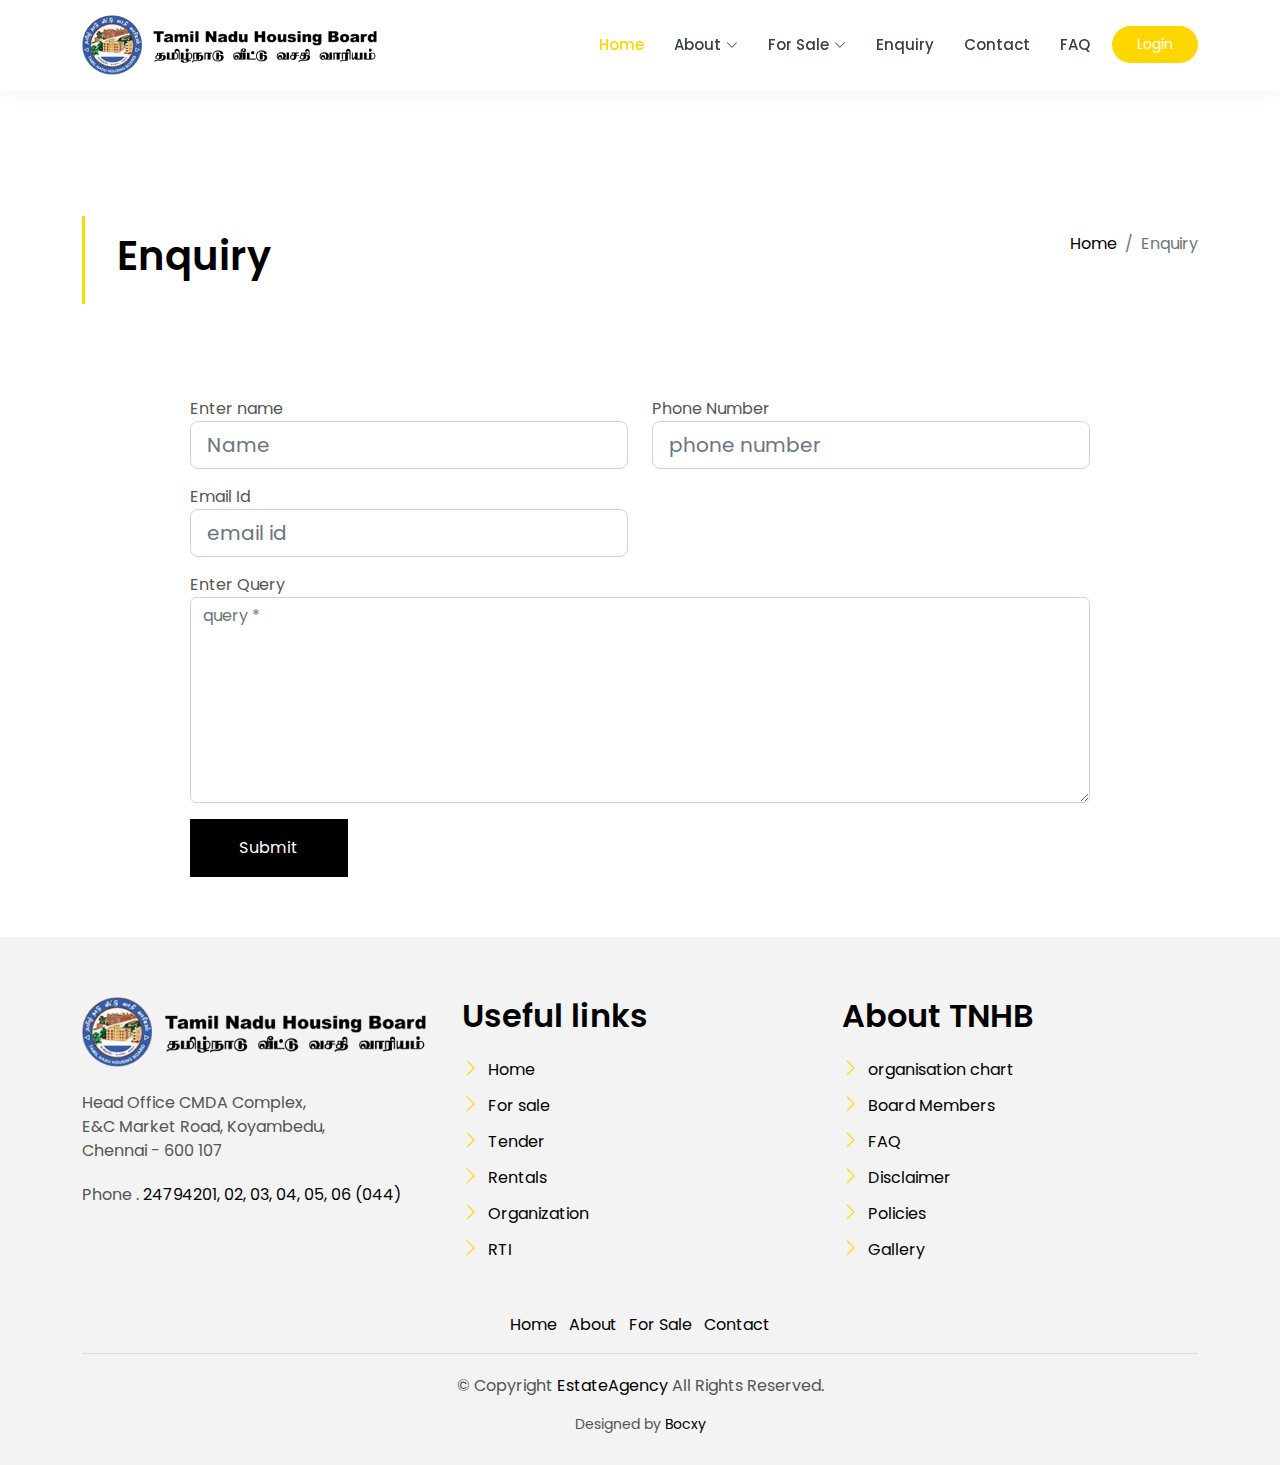
<file: enquiry.html>
<!DOCTYPE html>
<html lang="en">

<head>
    <meta charset="utf-8">
    <meta content="width=device-width, initial-scale=1.0" name="viewport">

    <title>TNHB</title>
    <meta content="" name="description">
    <meta content="" name="keywords">

    <!-- Favicons -->
    <link href="assets/img/favicon.png" rel="icon">
    <link href="assets/img/apple-touch-icon.png" rel="apple-touch-icon">

    <!-- Google Fonts -->
    <link href="https://fonts.googleapis.com/css?family=Poppins:300,400,500,600,700" rel="stylesheet">

    <!-- Vendor CSS Files -->
    <link href="assets/vendor/animate.css/animate.min.css" rel="stylesheet">
    <link href="assets/vendor/bootstrap/css/bootstrap.min.css" rel="stylesheet">
    <link href="assets/vendor/bootstrap-icons/bootstrap-icons.css" rel="stylesheet">
    <link href="assets/vendor/swiper/swiper-bundle.min.css" rel="stylesheet">

    <!-- Template Main CSS File -->
    <link href="assets/css/style.css" rel="stylesheet">

    <!-- =======================================================
  * Template Name: EstateAgency - v4.8.0
  * Template URL: https://bootstrapmade.com/real-estate-agency-bootstrap-template/
  * Author: BootstrapMade.com
  * License: https://bootstrapmade.com/license/
  ======================================================== -->
</head>

<body>

    <!-- ======= Property Search Section ======= -->
    <div class="click-closed"></div>
    <!--/ Form Search Star /-->
    <div class="box-collapse">
        <div class="title-box-d">
            <h3 class="title-d">Search Property</h3>
        </div>
        <span class="close-box-collapse right-boxed bi bi-x"></span>
        <div class="box-collapse-wrap form">
            <form class="form-a">
                <div class="row">
                    <div class="col-md-12 mb-2">
                        <div class="form-group">
                            <label class="pb-2" for="Type">Keyword</label>
                            <input type="text" class="form-control form-control-lg form-control-a" placeholder="Keyword">
                        </div>
                    </div>
                    <div class="col-md-6 mb-2">
                        <div class="form-group mt-3">
                            <label class="pb-2" for="Type">Type</label>
                            <select class="form-control form-select form-control-a" id="Type">
                <option>All Type</option>
                <option>For Rent</option>
                <option>For Sale</option>
                <option>Open House</option>
              </select>
                        </div>
                    </div>
                    <div class="col-md-6 mb-2">
                        <div class="form-group mt-3">
                            <label class="pb-2" for="city">City</label>
                            <select class="form-control form-select form-control-a" id="city">
                <option>All City</option>
                <option>Alabama</option>
                <option>Arizona</option>
                <option>California</option>
                <option>Colorado</option>
              </select>
                        </div>
                    </div>
                    <div class="col-md-6 mb-2">
                        <div class="form-group mt-3">
                            <label class="pb-2" for="bedrooms">Bedrooms</label>
                            <select class="form-control form-select form-control-a" id="bedrooms">
                <option>Any</option>
                <option>01</option>
                <option>02</option>
                <option>03</option>
              </select>
                        </div>
                    </div>
                    <div class="col-md-6 mb-2">
                        <div class="form-group mt-3">
                            <label class="pb-2" for="garages">Garages</label>
                            <select class="form-control form-select form-control-a" id="garages">
                <option>Any</option>
                <option>01</option>
                <option>02</option>
                <option>03</option>
                <option>04</option>
              </select>
                        </div>
                    </div>
                    <div class="col-md-6 mb-2">
                        <div class="form-group mt-3">
                            <label class="pb-2" for="bathrooms">Bathrooms</label>
                            <select class="form-control form-select form-control-a" id="bathrooms">
                <option>Any</option>
                <option>01</option>
                <option>02</option>
                <option>03</option>
              </select>
                        </div>
                    </div>
                    <div class="col-md-6 mb-2">
                        <div class="form-group mt-3">
                            <label class="pb-2" for="price">Min Price</label>
                            <select class="form-control form-select form-control-a" id="price">
                <option>Unlimite</option>
                <option>$50,000</option>
                <option>$100,000</option>
                <option>$150,000</option>
                <option>$200,000</option>
              </select>
                        </div>
                    </div>
                    <div class="col-md-12">
                        <button type="submit" class="btn btn-b">Search Property</button>
                    </div>
                </div>
            </form>
        </div>
    </div>
    <!-- End Property Search Section -->>


    <header id="header" class="fixed-top">
        <div class="container d-flex align-items-center">


          <!-- Uncomment below if you prefer to use an image logo -->
          <a href="index.html" class="logo me-auto"><img src="assets/img/tnhb_logo.png" alt="" class="img-fluid"></a>

          <nav id="navbar" class="navbar order-last order-lg-0">
            <ul>
              <li><a class="active" href="index.html">Home</a></li>
              <li class="dropdown"><a href="#"><span>About</span> <i class="bi bi-chevron-down"></i></a>
                <ul>
                    <li><a href="about.html" >About Us</a></li>
                    <li><a href="achievements.html">Achievements</a></li>

                    <li><a href="gallery.html">Gallery</a></li>


                </ul>
              </li>
             <li class="dropdown"><a href="#"><span>For Sale</span> <i class="bi bi-chevron-down"></i></a>
                <ul>
                    <li><a href="forsale.html">Flats</a></li>
                    <li class="dropdown"><a href="#"><span>Plots</span> <i class="bi bi-chevron-right"></i></a>
                      <ul>
                        <li><a href="forsaleother.html">Residential</a></li>
                        <li><a href="forsaleother.html">Commercial</a></li>
                        <li><a href="forsaleother.html">Others</a></li>
                      </ul>
                    </li>
                    <li><a href="forsale.html">Commercial Space</a></li>
                    <li><a href="forsale.html">Commercial/Office Space</a></li>

                </ul>
              </li>
              <li><a href="enquiry.html">Enquiry</a></li>
              <li><a href="contact.html">Contact</a></li>
              <li><a href="faq.html">FAQ</a></li>
            </ul>
            <i class="bi bi-list mobile-nav-toggle"></i>
          </nav><!-- .navbar -->

          <a href="#" class="get-started-btn">Login</a>

        </div>

      </header><!-- End Header -->

    <main id="main">

        <!-- ======= Intro Single ======= -->
        <section class="intro-single">
            <div class="container">
                <div class="row">
                    <div class="col-md-12 col-lg-8">
                        <div class="title-single-box">
                            <h1 class="title-single">Enquiry</h1>
                            <span class="color-text-a"></span>
                        </div>
                    </div>
                    <div class="col-md-12 col-lg-4">
                        <nav aria-label="breadcrumb" class="breadcrumb-box d-flex justify-content-lg-end">
                            <ol class="breadcrumb">
                                <li class="breadcrumb-item">
                                    <a href="#">Home</a>
                                </li>
                                <li class="breadcrumb-item active" aria-current="page">
                                    Enquiry
                                </li>
                            </ol>
                        </nav>
                    </div>
                </div>
            </div>
        </section>
        <!-- End Intro Single-->

        <!-- ======= Blog Single ======= -->
        <section class="news-single nav-arrow-b">
            <div class="container">


                        <div class="form-comments">
                            <div class="title-box-d">

                            </div>
                            <form class="form-a">
                                <div class="row">
                                    <div class="col-md-6 mb-3">
                                        <div class="form-group">
                                            <label for="inputName">Enter name</label>
                                            <input type="text" class="form-control form-control-lg form-control-a" id="inputName" placeholder="Name " required>
                                        </div>
                                    </div>
                                    <div class="col-md-6 mb-3">
                                        <div class="form-group">
                                            <label for="inputEmail1">Phone Number</label>
                                            <input type="email" class="form-control form-control-lg form-control-a" id="inputEmail1" placeholder="phone number" required>
                                        </div>
                                    </div>

                                    <div class="col-md-6 mb-3">
                                        <div class="form-group">
                                            <label for="inputName">Email Id</label>
                                            <input type="text" class="form-control form-control-lg form-control-a" id="inputName" placeholder="email id " required>
                                        </div>
                                    </div>
                                    <div class="col-md-12 mb-3">
                                        <div class="form-group">
                                            <label for="textMessage">Enter Query</label>
                                            <textarea id="textMessage" class="form-control" placeholder="query *" name="message" cols="45" rows="8" required></textarea>
                                        </div>
                                    </div>
                                    <div class="col-md-12">
                                        <button type="submit" class="btn btn-a">Submit</button>
                                    </div>
                                </div>
                            </form>
                        </div>
                    </div>
                </div>
            </div>
        </section>
        <!-- End Blog Single-->

    </main>
    <!-- End #main -->

     <!-- ======= Footer ======= -->
     <section class="section-footer">
        <div class="container">
            <div class="row">
                <div class="col-sm-12 col-md-4">
                    <div class="widget-a">
                        <div class="w-header-a">
                            <img class="footer-logo" src="assets/img/tnhb_logo.png" height="70">
                        </div>

                        <br>
                        <div class="w-body-a">
                            <p class="w-text-a color-text-a">
                                Head Office CMDA Complex,<br> E&C Market Road, Koyambedu, <br>Chennai - 600 107
                            </p>
                        </div>

                        <div class="w-footer-a">
                            <ul class="list-unstyled">
                                <li class="color-a">
                                    <span class="color-text-a">Phone .</span> 24794201, 02, 03, 04, 05, 06 (044)
                                </li>

                            </ul>
                        </div>
                    </div>
                </div>
                <div class="col-sm-12 col-md-4 section-md-t3">
                    <div class="widget-a">
                        <div class="w-header-a">
                            <h3 class="w-title-a text-brand">Useful links</h3>
                        </div>

                        <div class="w-body-a">
                            <div class="w-body-a">
                                <ul class="list-unstyled">
                                    <li class="item-list-a">
                                        <i class="bi bi-chevron-right"></i> <a href="#"> Home </a>
                                    </li>
                                    <li class="item-list-a">
                                        <i class="bi bi-chevron-right"></i> <a href="#">For sale</a>
                                    </li>
                                    <li class="item-list-a">
                                        <i class="bi bi-chevron-right"></i> <a href="#">Tender</a>
                                    </li>
                                    <li class="item-list-a">
                                        <i class="bi bi-chevron-right"></i> <a href="#">Rentals</a>
                                    </li>
                                    <li class="item-list-a">
                                        <i class="bi bi-chevron-right"></i> <a href="#">Organization</a>
                                    </li>
                                    <li class="item-list-a">
                                        <i class="bi bi-chevron-right"></i> <a href="#">RTI</a>
                                    </li>
                                </ul>
                            </div>
                        </div>
                    </div>
                </div>
                <div class="col-sm-12 col-md-4 section-md-t3">
                    <div class="widget-a">
                        <div class="w-header-a">
                            <h3 class="w-title-a text-brand"> About TNHB</h3>

                        </div>
                        <div class="w-body-a">
                            <ul class="list-unstyled">
                                <li class="item-list-a">
                                    <i class="bi bi-chevron-right"></i> <a href="#">organisation chart</a>
                                </li>
                                <li class="item-list-a">
                                    <i class="bi bi-chevron-right"></i> <a href="#">Board Members</a>
                                </li>
                                <li class="item-list-a">
                                    <i class="bi bi-chevron-right"></i> <a href="#"> FAQ</a>
                                </li>
                                <li class="item-list-a">
                                    <i class="bi bi-chevron-right"></i> <a href="#">Disclaimer</a>
                                </li>
                                <li class="item-list-a">
                                    <i class="bi bi-chevron-right"></i> <a href="#"> Policies</a>
                                </li>
                                <li class="item-list-a">
                                    <i class="bi bi-chevron-right"></i> <a href="#"> Gallery</a>
                                </li>
                            </ul>
                        </div>
                    </div>
                </div>
            </div>
        </div>
    </section>
    <footer>
        <div class="container">
            <div class="row">
                <div class="col-md-12">
                    <nav class="nav-footer">
                        <ul class="list-inline">
                            <li class="list-inline-item">
                                <a href="#">Home</a>
                            </li>


                            <li class="list-inline-item">
                                <a href="#">About</a>
                            </li>
                            <li class="list-inline-item">
                                <a href="#">  For Sale</a>
                            </li>

                            <li class="list-inline-item">
                                <a href="#">Contact</a>
                            </li>
                        </ul>
                    </nav>

                    <div class="copyright-footer">
                        <p class="copyright color-text-a">
                            &copy; Copyright
                            <span class="color-a">EstateAgency</span> All Rights Reserved.
                        </p>
                    </div>
                    <div class="credits">

                        Designed by <a href="/">Bocxy</a>
                    </div>
                </div>
            </div>
        </div>
    </footer>
       <!-- End  Footer -->

    <div id="preloader"></div>
    <a href="#" class="back-to-top d-flex align-items-center justify-content-center"><i class="bi bi-arrow-up-short"></i></a>

    <!-- Vendor JS Files -->
    <script src="assets/vendor/bootstrap/js/bootstrap.bundle.min.js"></script>
    <script src="assets/vendor/swiper/swiper-bundle.min.js"></script>
    <script src="assets/vendor/php-email-form/validate.js"></script>

    <!-- Template Main JS File -->
    <script src="assets/js/main.js"></script>

</body>

</html>
</file>
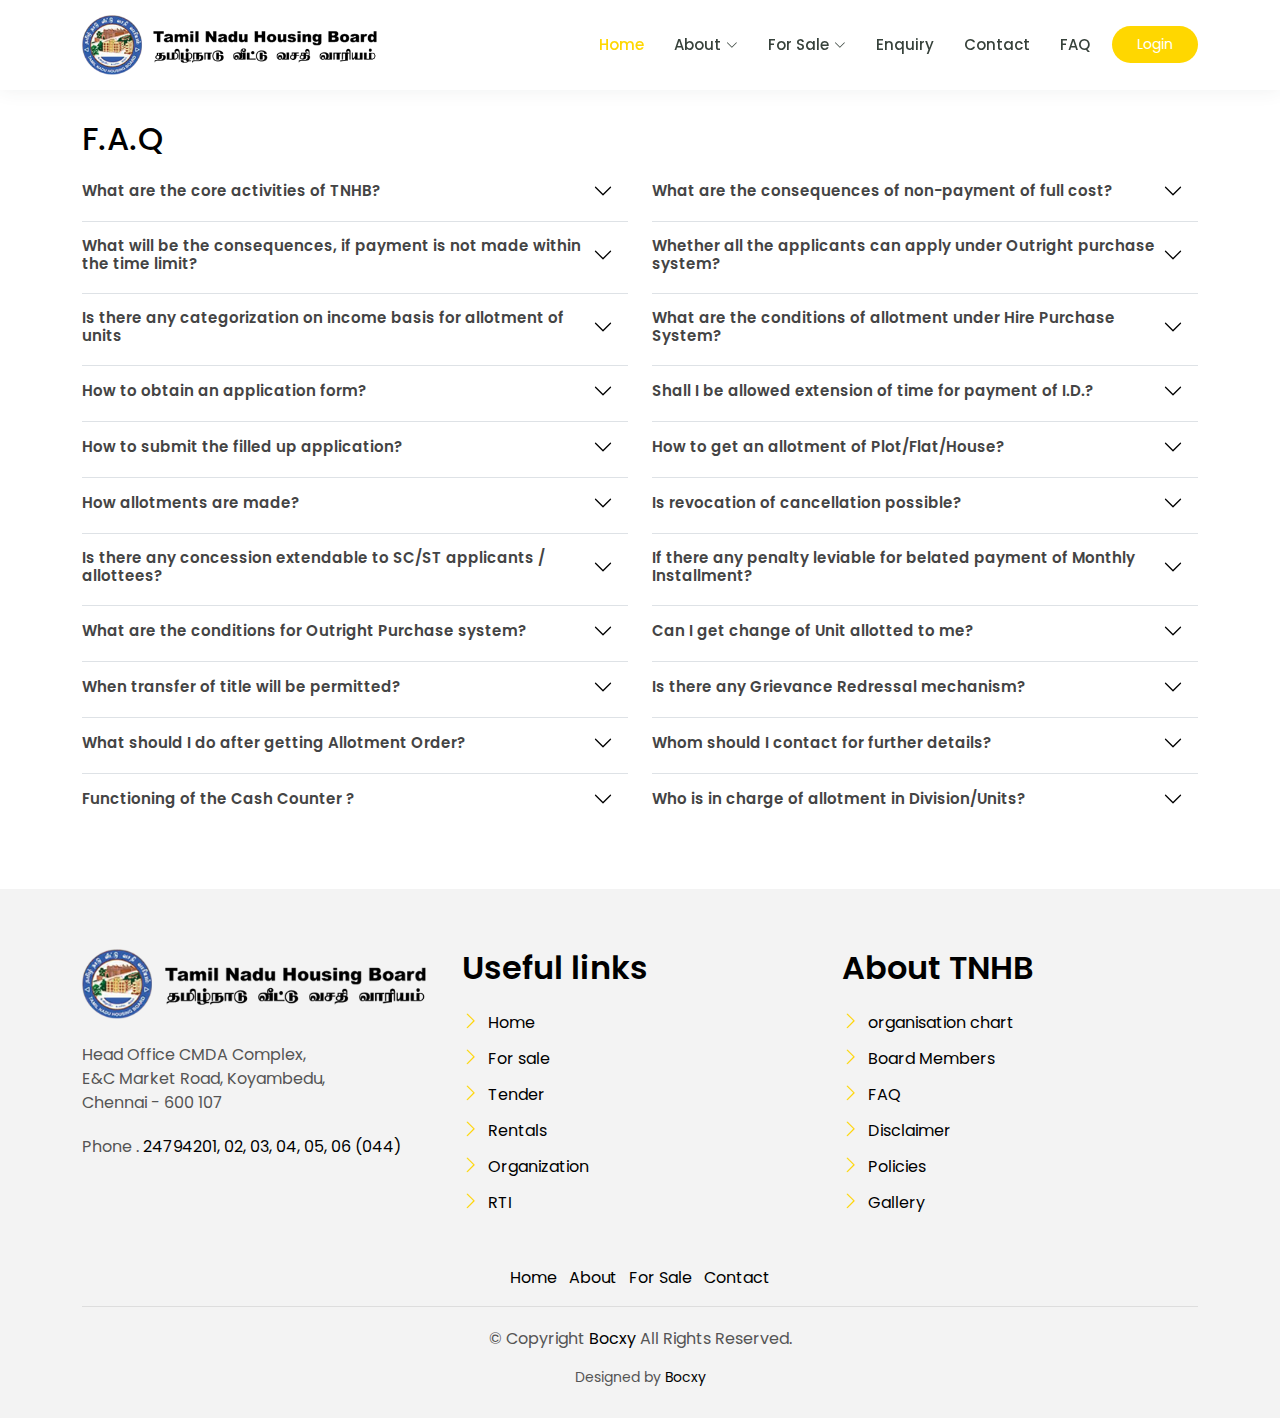
<file: faq.html>
<!DOCTYPE html>
<html lang="en">

<head>
    <meta charset="utf-8">
    <meta content="width=device-width, initial-scale=1.0" name="viewport">

    <title>TNHB</title>
    <meta content="" name="description">
    <meta content="" name="keywords">

    <!-- Favicons -->
    <link href="assets/img/favicon.png" rel="icon">
    <link href="assets/img/apple-touch-icon.png" rel="apple-touch-icon">

    <!-- Google Fonts -->
    <link href="https://fonts.googleapis.com/css?family=Poppins:300,400,500,600,700" rel="stylesheet">

    <!-- Vendor CSS Files -->
    <link href="assets/vendor/animate.css/animate.min.css" rel="stylesheet">
    <link href="assets/vendor/bootstrap/css/bootstrap.min.css" rel="stylesheet">
    <link href="assets/vendor/bootstrap-icons/bootstrap-icons.css" rel="stylesheet">
    <link href="assets/vendor/swiper/swiper-bundle.min.css" rel="stylesheet">

    <!-- Template Main CSS File -->
    <link href="assets/css/style.css" rel="stylesheet">

    <!-- =======================================================
  * Template Name: Bocxy - v4.8.0
  * Template URL: https://bootstrapmade.com/real-estate-agency-bootstrap-template/
  * Author: BootstrapMade.com
  * License: https://bootstrapmade.com/license/
  ======================================================== -->
</head>

<body>

    <header id="header" class="fixed-top">
        <div class="container d-flex align-items-center">


          <!-- Uncomment below if you prefer to use an image logo -->
          <a href="index.html" class="logo me-auto"><img src="assets/img/tnhb_logo.png" alt="" class="img-fluid"></a>

          <nav id="navbar" class="navbar order-last order-lg-0">
            <ul>
              <li><a class="active" href="index.html">Home</a></li>
              <li class="dropdown"><a href="#"><span>About</span> <i class="bi bi-chevron-down"></i></a>
                <ul>
                    <li><a href="about.html" >About Us</a></li>
                    <li><a href="achievements.html">Achievements</a></li>

                    <li><a href="gallery.html">Gallery</a></li>


                </ul>
              </li>
             <li class="dropdown"><a href="#"><span>For Sale</span> <i class="bi bi-chevron-down"></i></a>
                <ul>
                    <li><a href="forsale.html">Flats</a></li>
                    <li class="dropdown"><a href="#"><span>Plots</span> <i class="bi bi-chevron-right"></i></a>
                      <ul>
                        <li><a href="forsaleother.html">Residential</a></li>
                        <li><a href="forsaleother.html">Commercial</a></li>
                        <li><a href="forsaleother.html">Others</a></li>
                      </ul>
                    </li>
                    <li><a href="forsale.html">Commercial Space</a></li>
                    <li><a href="forsale.html">Commercial/Office Space</a></li>

                </ul>
              </li>
              <li><a href="enquiry.html">Enquiry</a></li>
              <li><a href="contact.html">Contact</a></li>
              <li><a href="faq.html">FAQ</a></li>
            </ul>
            <i class="bi bi-list mobile-nav-toggle"></i>
          </nav><!-- .navbar -->

          <a href="#" class="get-started-btn">Login</a>

        </div>

      </header><!-- End Header -->
    <br>
    <br>
    <br>
    <br>
    <br>
   <!-- ======= F.A.Q Section ======= -->
   <section id="faq" class="faq">

    <div class="container" data-aos="fade-up">

      <header class="section-header">
        <h2>F.A.Q</h2>
      </header>

      <div class="row">
        <div class="col-lg-6">
          <!-- F.A.Q List 1-->
          <div class="accordion accordion-flush" id="faqlist1">
            <div class="accordion-item">
              <h2 class="accordion-header">
                <button class="accordion-button collapsed" type="button" data-bs-toggle="collapse" data-bs-target="#faq-content-1">
                  What are the core activities of TNHB?
                </button>
              </h2>
              <div id="faq-content-1" class="accordion-collapse collapse" data-bs-parent="#faqlist1">
                <div class="accordion-body">
                  TNHB has been catering to the needs of various categories of people such as, Economically Weaker Section, Lower Income Group, Middle Income Group & Higher income Group by providing house sites/houses and flats to them at an affordable cost, payable over a period of several years, in addition, it provides School sites, Public Purpose Sites, Commercial/Shops Sites etc.
                  <br>Further, TNHB has been constructing, maintaining and allotting apartments exclusively to the employees of Government of Tamil Nadu under Tamil Nadu Government Servants Rental Housing Scheme (TNGRHS) for and on behalf of the Government of Tamil Nadu.<br>TNHB is also issuing No objection Certificate to the Land Owners for utilisation of their land in areas where TNHB has contemplated to acquire lands for its schemes.
                </div>
              </div>
            </div>

            <div class="accordion-item">
              <h2 class="accordion-header">
                <button class="accordion-button collapsed" type="button" data-bs-toggle="collapse" data-bs-target="#faq-content-2">
                  What will be the consequences, if payment is not made within the  time limit?
                </button>
              </h2>
              <div id="faq-content-2" class="accordion-collapse collapse" data-bs-parent="#faqlist1">
                <div class="accordion-body">
                  Failure to pay the I.D. within 21 days from the date of allotment order or such extended time will lead to cancellation of allotment. On cancellation, the consequential vacancy will be reallotted to next eligible applicant in the waiting list of the respective category.

                </div>
              </div>
            </div>

            <div class="accordion-item">
              <h2 class="accordion-header">
                <button class="accordion-button collapsed" type="button" data-bs-toggle="collapse" data-bs-target="#faq-content-3">
                  Is there any categorization on income basis for allotment of units
                </button>
              </h2>
              <div id="faq-content-3" class="accordion-collapse collapse" data-bs-parent="#faqlist1">
                <div class="accordion-body">
                  Yes. There are basically 4 categories based on income of the applicant, which are:- <br>
                  Economically Weaker Section (EWS)<br>
                  Lower Income Group (LIG)<br>
                  Middle Income Group (MIG)<br>
                  Higher Income Group (HIG)
                </div>
              </div>
            </div>

            <div class="accordion-item">
              <h2 class="accordion-header">
                <button class="accordion-button collapsed" type="button" data-bs-toggle="collapse" data-bs-target="#faq-content-4">
                  How to obtain an application form?
                </button>
              </h2>
              <div id="faq-content-4" class="accordion-collapse collapse" data-bs-parent="#faqlist1">
                <div class="accordion-body">
                  You may contact the respective City Division/Mofussil Unit mentioned in the advertisement either in person or through post for obtaining application on payment of prescribed cost.
                </div>
              </div>
            </div>

            <div class="accordion-item">
              <h2 class="accordion-header">
                <button class="accordion-button collapsed" type="button" data-bs-toggle="collapse" data-bs-target="#faq-content-5">
                  How to submit the filled up application?
                </button>
              </h2>
              <div id="faq-content-5" class="accordion-collapse collapse" data-bs-parent="#faqlist1">
                <div class="accordion-body">
                  For filling up the application, the instructions/guidelines printed in the application form may be followed scrupulously.<br>
                  After due filling up, you must register the application form with the respective Division/Unit office on payment of prescribed registration fee (either by cash or by Demand Draft) on or before the due date indicated in the application form/advertisement.
                </div>
              </div>
            </div>

            <div class="accordion-item">
              <h2 class="accordion-header">
                <button class="accordion-button collapsed" type="button" data-bs-toggle="collapse" data-bs-target="#faq-content-6">
                  How allotments are made?
                </button>
              </h2>
              <div id="faq-content-6" class="accordion-collapse collapse" data-bs-parent="#faqlist1">
                <div class="accordion-body">
                  If the number of applications exceed the number of units available for allotment , a system of “drawal of lot” will be held in the presence of the General Public.<br>
                  After due scrutiny of  all the applications received and if found eligible, your application will be included in the list for conduct of lot, observing category wise reservation.<br>
                  The lot will be conducted by the Allotment Committee constituted by the Government.
                </div>
              </div>
            </div>
            <div class="accordion-item">
              <h2 class="accordion-header">
                <button class="accordion-button collapsed" type="button" data-bs-toggle="collapse" data-bs-target="#faq-content-7">
                  Is there any concession extendable to SC/ST applicants / allottees?
                </button>
              </h2>
              <div id="faq-content-7" class="accordion-collapse collapse" data-bs-parent="#faqlist1">
                <div class="accordion-body">
                  For Schedule Caste (including Adi Dravidars) applicants, 18% reservation is made in allotment of plot/flat/houses.<br>
                  For Schedule Tribe applicants, 1% reservation is made during allotment of plot/flat./house <br>
                  Further SC/ST applicants need to pay only 10% towards initial Deposit as against the normal 25% or more of the total cost.
                </div>
              </div>
            </div>


            <div class="accordion-item">
              <h2 class="accordion-header">
                <button class="accordion-button collapsed" type="button" data-bs-toggle="collapse" data-bs-target="#faq-content-8">
                     What are the conditions for Outright Purchase system?
                </button>
              </h2>
              <div id="faq-content-8" class="accordion-collapse collapse" data-bs-parent="#faqlist1">
                <div class="accordion-body">
                  Under Outright Purchase system, you have to pay the full cost of the unit within 30 days from the date of receipt of allotment order.
                </div>
              </div>
            </div>
            <div class="accordion-item">
              <h2 class="accordion-header">
                <button class="accordion-button collapsed" type="button" data-bs-toggle="collapse" data-bs-target="#faq-content-9">
                  When transfer of title will be permitted?
                </button>
              </h2>
              <div id="faq-content-9" class="accordion-collapse collapse" data-bs-parent="#faqlist1">
                <div class="accordion-body">
                  On payment of full firm cost of the unit allotted to you the title deed will be issued.
                </div>
              </div>
            </div>
            <div class="accordion-item">
              <h2 class="accordion-header">
                <button class="accordion-button collapsed" type="button" data-bs-toggle="collapse" data-bs-target="#faq-content-10">
                  What should I do after getting Allotment Order?
                </button>
              </h2>
              <div id="faq-content-10" class="accordion-collapse collapse" data-bs-parent="#faqlist1">
                <div class="accordion-body">
                  There are two systems of allotment viz. Outright  purchase and Hire Purchase. On receipt of allotment order you must check up the system under which you have been allotted house/flat/plot and must take action accordingly.
                </div>
              </div>
            </div>
            <div class="accordion-item">
              <h2 class="accordion-header">
                <button class="accordion-button collapsed" type="button" data-bs-toggle="collapse" data-bs-target="#faq-content-11">
                  Functioning of the Cash Counter ?
                </button>
              </h2>
              <div id="faq-content-11" class="accordion-collapse collapse" data-bs-parent="#faqlist1">
                <div class="accordion-body">
                  The Cash Counter of the division/Units functions between 10.00 A.M. and 2.00 P.M.
                </div>
              </div>
            </div>

          </div>
        </div>

        <div class="col-lg-6">

          <!-- F.A.Q List 2-->
          <div class="accordion accordion-flush" id="faqlist2">

            <div class="accordion-item">
              <h2 class="accordion-header">
                <button class="accordion-button collapsed" type="button" data-bs-toggle="collapse" data-bs-target="#faq2-content-1">
                  What are the consequences of non-payment of full cost?
                </button>
              </h2>
              <div id="faq2-content-1" class="accordion-collapse collapse" data-bs-parent="#faqlist2">
                <div class="accordion-body">
                  Under Outright Purchase System, the full cost should be paid within 30 days or such extended time, as the case may be, Otherwise, Your allotment will be canceled and the consequent vacancy will be allotted to an eligible applicant under waiting list of respective category.
                </div>
              </div>
            </div>

            <div class="accordion-item">
              <h2 class="accordion-header">
                <button class="accordion-button collapsed" type="button" data-bs-toggle="collapse" data-bs-target="#faq2-content-2">
                  Whether all the applicants can apply under Outright purchase system?
                </button>
              </h2>
              <div id="faq2-content-2" class="accordion-collapse collapse" data-bs-parent="#faqlist2">
                <div class="accordion-body">
                  Schedule Caste/Scheduled Tribe, dhobis, Barbers, Working Journalists & Language Crusaders cannot apply under this system of allotment.Also Government servants desirous of availing H.B.A. can not apply under this system.
                </div>
              </div>
            </div>

            <div class="accordion-item">
              <h2 class="accordion-header">
                <button class="accordion-button collapsed" type="button" data-bs-toggle="collapse" data-bs-target="#faq2-content-3">
                  What are the conditions of allotment under Hire Purchase System?
                </button>
              </h2>
              <div id="faq2-content-3" class="accordion-collapse collapse" data-bs-parent="#faqlist2">
                <div class="accordion-body">
                  Under this system, an allotee needs to pay only about 40% of the total cost as Initial Deposit within 21 days from the date of receipt of allotment order. The balance will have to be paid in equated monthly installments spread over a period of 5 to 14 years, depending upon the scheme.
                </div>
              </div>
            </div>

            <div class="accordion-item">
              <h2 class="accordion-header">
                <button class="accordion-button collapsed" type="button" data-bs-toggle="collapse" data-bs-target="#faq2-content-4">
                  Shall I be allowed extension of time for payment of I.D.?
                </button>
              </h2>
              <div id="faq2-content-4" class="accordion-collapse collapse" data-bs-parent="#faqlist2">
                <div class="accordion-body">
                  Under extraordinary circumstances, you may be allowed extension of time for payment of I.D. by a month, on written request made by you and on payment of extension fee.
                </div>
              </div>
            </div>

            <div class="accordion-item">
              <h2 class="accordion-header">
                <button class="accordion-button collapsed" type="button" data-bs-toggle="collapse" data-bs-target="#faq2-content-5">
                  How to get an allotment of Plot/Flat/House?
                </button>
              </h2>
              <div id="faq2-content-5" class="accordion-collapse collapse" data-bs-parent="#faqlist2">
                <div class="accordion-body">
                  After development of house sites and construction of houses/flats reaches finishing stage, advertisements will be issued in leading News-papers inviting applications for allotment of Plots/Flats//Houses (in short units)
                </div>
              </div>
            </div>

            <div class="accordion-item">
              <h2 class="accordion-header">
                <button class="accordion-button collapsed" type="button" data-bs-toggle="collapse" data-bs-target="#faq2-content-6">
                  Is revocation of cancellation possible?
                </button>
              </h2>
              <div id="faq2-content-6" class="accordion-collapse collapse" data-bs-parent="#faqlist2">
                <div class="accordion-body">
                  Revocation of cancellation is possible only if the unit already allotted to you is not reallotted to the eligible applicant in the waiting list. For Revocation of cancellation order within a period of 1 month, you have to apply either to the respective Executive  Engineer or Manager (Marketing and Services), as the case may be.

                </div>
              </div>
            </div>

            <div class="accordion-item">
              <h2 class="accordion-header">
                <button class="accordion-button collapsed" type="button" data-bs-toggle="collapse" data-bs-target="#faq2-content-7">
            If there any penalty leviable for belated payment of Monthly Installment?
                </button>
              </h2>
              <div id="faq2-content-7" class="accordion-collapse collapse" data-bs-parent="#faqlist2">
                <div class="accordion-body">
                  Yes. A penal interest of 3%  over and above the scheme rate of interest will be levied on the Principle portion of the Monthly Installment, if paid after 15th of the current month.
                </div>
              </div>
            </div>

            <div class="accordion-item">
              <h2 class="accordion-header">
                <button class="accordion-button collapsed" type="button" data-bs-toggle="collapse" data-bs-target="#faq2-content-8">
                  Can I get change of Unit allotted to me?
                </button>
              </h2>
              <div id="faq2-content-8" class="accordion-collapse collapse" data-bs-parent="#faqlist2">
                <div class="accordion-body">
                  Yes, change of Unit can be permitted by the Superintending Engineers of the Circles concerned based on a request made by the allotee on genuine grounds and subject to availability and on payment of prescribed fee.
                </div>
              </div>
            </div>

            <div class="accordion-item">
              <h2 class="accordion-header">
                <button class="accordion-button collapsed" type="button" data-bs-toggle="collapse" data-bs-target="#faq2-content-9">
                  Is there any Grievance Redressal mechanism?
                </button>
              </h2>
              <div id="faq2-content-9" class="accordion-collapse collapse" data-bs-parent="#faqlist2">
                <div class="accordion-body">
                  Allottees are the important customers for the TNHB.  On every Monday, Executive Enigneer / Allottess Service Manager and Superintending Engineers of the Circles shall be personally present in their respective office. The allottees can approach them for grievance redressal.<br>
                  At Board’s level, the allottees can either meet the Managing Director or Secretary & personnel officer on Mondays for grievance redressal.<br>
                  The Petitions received on Grievance Redressal day are given utmost importance and disposed as quickly as possible.
                </div>
              </div>
            </div>
            <div class="accordion-item">
              <h2 class="accordion-header">
                <button class="accordion-button collapsed" type="button" data-bs-toggle="collapse" data-bs-target="#faq2-content-10">
                  Whom should I contact for further details?
                </button>
              </h2>
              <div id="faq2-content-10" class="accordion-collapse collapse" data-bs-parent="#faqlist2">
                <div class="accordion-body">
                  You can meet Executive Engineer or Allottees Service Manager of the respective Division, as the case may be at the Divisional level. At the level of Head office, Managing Director, Secretary & Personnel Officer or Assistant Secretary (Allotment) at CMDA Complex, E&C Market Road, Koyambedu, Chennai - 600 107 can also be contacted.
                </div>
              </div>
            </div>

            <div class="accordion-item">
              <h2 class="accordion-header">
                <button class="accordion-button collapsed" type="button" data-bs-toggle="collapse" data-bs-target="#faq2-content-11">
                  Who is in charge of allotment in Division/Units?
                </button>
              </h2>
              <div id="faq2-content-11" class="accordion-collapse collapse" data-bs-parent="#faqlist2">
                <div class="accordion-body">
                  The Executive Engineer is responsible for allotment.
                </div>
              </div>
            </div>

          </div>
        </div>

      </div>

    </div>

  </section><!-- End F.A.Q Section -->

    <!-- ======= Footer ======= -->
    <section class="section-footer">
        <div class="container">
            <div class="row">
                <div class="col-sm-12 col-md-4">
                    <div class="widget-a">
                        <div class="w-header-a">
                            <img class="footer-logo" src="assets/img/tnhb_logo.png" height="70">
                        </div>

                        <br>
                        <div class="w-body-a">
                            <p class="w-text-a color-text-a">
                                Head Office CMDA Complex,<br> E&C Market Road, Koyambedu, <br>Chennai - 600 107
                            </p>
                        </div>

                        <div class="w-footer-a">
                            <ul class="list-unstyled">
                                <li class="color-a">
                                    <span class="color-text-a">Phone .</span> 24794201, 02, 03, 04, 05, 06 (044)
                                </li>

                            </ul>
                        </div>
                    </div>
                </div>
                <div class="col-sm-12 col-md-4 section-md-t3">
                    <div class="widget-a">
                        <div class="w-header-a">
                            <h3 class="w-title-a text-brand">Useful links</h3>
                        </div>

                        <div class="w-body-a">
                            <div class="w-body-a">
                                <ul class="list-unstyled">
                                    <li class="item-list-a">
                                        <i class="bi bi-chevron-right"></i> <a href="#"> Home </a>
                                    </li>
                                    <li class="item-list-a">
                                        <i class="bi bi-chevron-right"></i> <a href="#">For sale</a>
                                    </li>
                                    <li class="item-list-a">
                                        <i class="bi bi-chevron-right"></i> <a href="#">Tender</a>
                                    </li>
                                    <li class="item-list-a">
                                        <i class="bi bi-chevron-right"></i> <a href="#">Rentals</a>
                                    </li>
                                    <li class="item-list-a">
                                        <i class="bi bi-chevron-right"></i> <a href="#">Organization</a>
                                    </li>
                                    <li class="item-list-a">
                                        <i class="bi bi-chevron-right"></i> <a href="#">RTI</a>
                                    </li>
                                </ul>
                            </div>
                        </div>
                    </div>
                </div>
                <div class="col-sm-12 col-md-4 section-md-t3">
                    <div class="widget-a">
                        <div class="w-header-a">
                            <h3 class="w-title-a text-brand"> About TNHB</h3>

                        </div>
                        <div class="w-body-a">
                            <ul class="list-unstyled">
                                <li class="item-list-a">
                                    <i class="bi bi-chevron-right"></i> <a href="#">organisation chart</a>
                                </li>
                                <li class="item-list-a">
                                    <i class="bi bi-chevron-right"></i> <a href="#">Board Members</a>
                                </li>
                                <li class="item-list-a">
                                    <i class="bi bi-chevron-right"></i> <a href="#"> FAQ</a>
                                </li>
                                <li class="item-list-a">
                                    <i class="bi bi-chevron-right"></i> <a href="#">Disclaimer</a>
                                </li>
                                <li class="item-list-a">
                                    <i class="bi bi-chevron-right"></i> <a href="#"> Policies</a>
                                </li>
                                <li class="item-list-a">
                                    <i class="bi bi-chevron-right"></i> <a href="#"> Gallery</a>
                                </li>
                            </ul>
                        </div>
                    </div>
                </div>
            </div>
        </div>
    </section>
    <footer>
        <div class="container">
            <div class="row">
                <div class="col-md-12">
                    <nav class="nav-footer">
                        <ul class="list-inline">
                            <li class="list-inline-item">
                                <a href="#">Home</a>
                            </li>


                            <li class="list-inline-item">
                                <a href="#">About</a>
                            </li>
                            <li class="list-inline-item">
                                <a href="#">  For Sale</a>
                            </li>

                            <li class="list-inline-item">
                                <a href="#">Contact</a>
                            </li>
                        </ul>
                    </nav>

                    <div class="copyright-footer">
                        <p class="copyright color-text-a">
                            &copy; Copyright
                            <span class="color-a">Bocxy</span> All Rights Reserved.
                        </p>
                    </div>
                    <div class="credits">

                        Designed by <a href="/">Bocxy</a>
                    </div>
                </div>
            </div>
        </div>
    </footer>
    <!-- End  Footer -->
    <!-- End  Footer -->

    <div id="preloader"></div>
    <a href="#" class="back-to-top d-flex align-items-center justify-content-center"><i class="bi bi-arrow-up-short"></i></a>

    <!-- Vendor JS Files -->
    <script src="assets/vendor/bootstrap/js/bootstrap.bundle.min.js"></script>
    <script src="assets/vendor/swiper/swiper-bundle.min.js"></script>
    <script src="assets/vendor/php-email-form/validate.js"></script>

    <!-- Template Main JS File -->
    <script src="assets/js/main.js"></script>

</body>

</html>
</file>
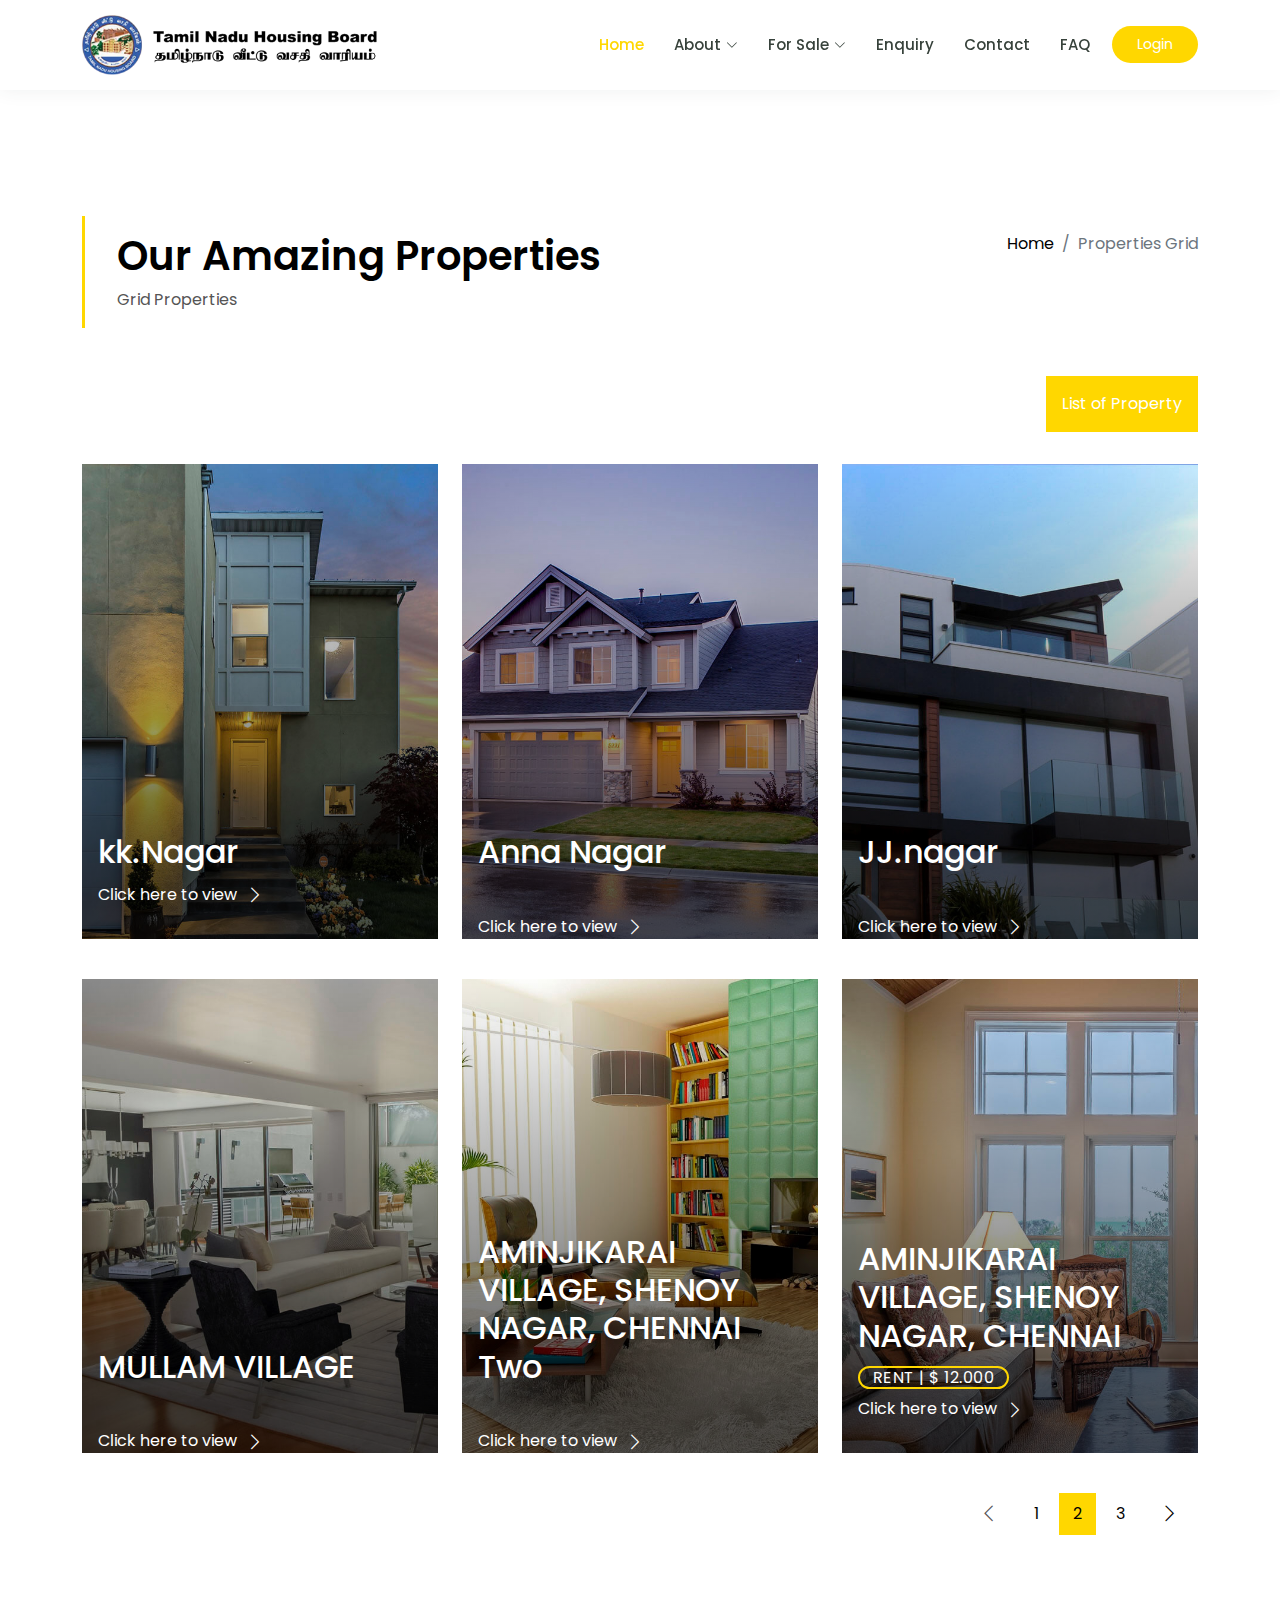
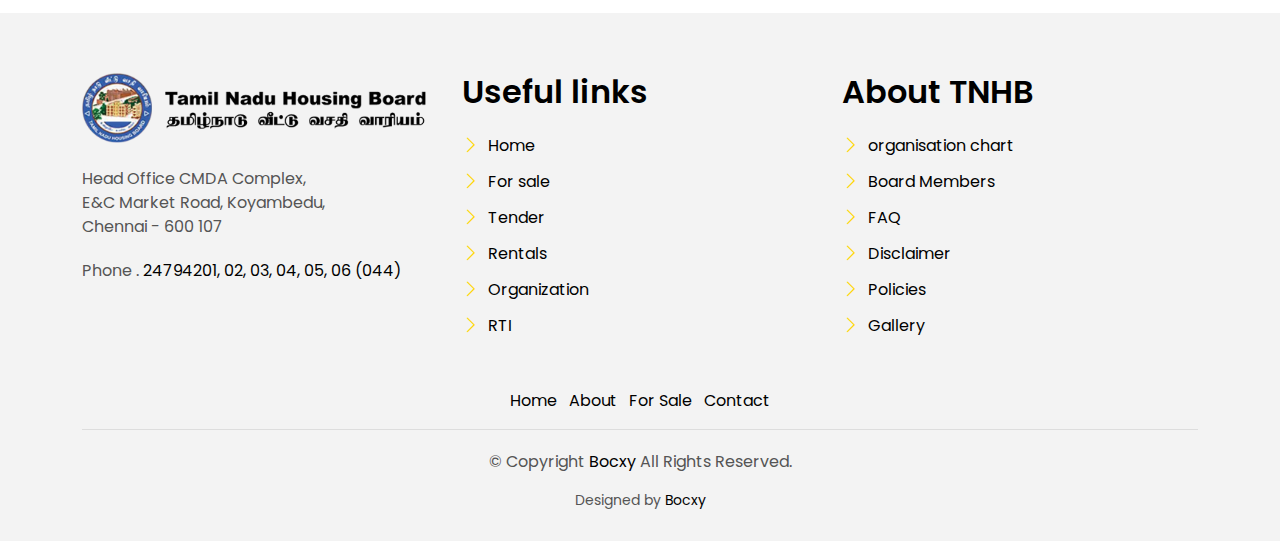
<file: forsale.html>
<!DOCTYPE html>
<html lang="en">

<head>
    <meta charset="utf-8">
    <meta content="width=device-width, initial-scale=1.0" name="viewport">

    <title>TNHB</title>
    <meta content="" name="description">
    <meta content="" name="keywords">

    <!-- Favicons -->
    <link href="assets/img/favicon.png" rel="icon">
    <link href="assets/img/apple-touch-icon.png" rel="apple-touch-icon">

    <!-- Google Fonts -->
    <link href="https://fonts.googleapis.com/css?family=Poppins:300,400,500,600,700" rel="stylesheet">

    <!-- Vendor CSS Files -->
    <link href="assets/vendor/animate.css/animate.min.css" rel="stylesheet">
    <link href="assets/vendor/bootstrap/css/bootstrap.min.css" rel="stylesheet">
    <link href="assets/vendor/bootstrap-icons/bootstrap-icons.css" rel="stylesheet">
    <link href="assets/vendor/swiper/swiper-bundle.min.css" rel="stylesheet">

    <!-- Template Main CSS File -->
    <link href="assets/css/style.css" rel="stylesheet">

    <!-- =======================================================
  * Template Name: EstateAgency - v4.8.0
  * Template URL: https://bootstrapmade.com/real-estate-agency-bootstrap-template/
  * Author: BootstrapMade.com
  * License: https://bootstrapmade.com/license/
  ======================================================== -->
</head>

<body>

    <!-- ======= Property Search Section ======= -->
    <div class="click-closed"></div>
    <!--/ Form Search Star /-->
    <div class="box-collapse">
        <div class="title-box-d">
            <h3 class="title-d">Search Property</h3>
        </div>
        <span class="close-box-collapse right-boxed bi bi-x"></span>
        <div class="box-collapse-wrap form">
            <form class="form-a">
                <div class="row">
                    <div class="col-md-12 mb-2">
                        <div class="form-group">
                            <label class="pb-2" for="Type">Keyword</label>
                            <input type="text" class="form-control form-control-lg form-control-a" placeholder="Keyword">
                        </div>
                    </div>
                    <div class="col-md-6 mb-2">
                        <div class="form-group mt-3">
                            <label class="pb-2" for="Type">Type</label>
                            <select class="form-control form-select form-control-a" id="Type">
                <option>All Type</option>
                <option>For Rent</option>
                <option>For Sale</option>
                <option>Open House</option>
              </select>
                        </div>
                    </div>
                    <div class="col-md-6 mb-2">
                        <div class="form-group mt-3">
                            <label class="pb-2" for="city">City</label>
                            <select class="form-control form-select form-control-a" id="city">
                <option>All City</option>
                <option>Alabama</option>
                <option>Arizona</option>
                <option>California</option>
                <option>Colorado</option>
              </select>
                        </div>
                    </div>
                    <div class="col-md-6 mb-2">
                        <div class="form-group mt-3">
                            <label class="pb-2" for="bedrooms">Bedrooms</label>
                            <select class="form-control form-select form-control-a" id="bedrooms">
                <option>Any</option>
                <option>01</option>
                <option>02</option>
                <option>03</option>
              </select>
                        </div>
                    </div>
                    <div class="col-md-6 mb-2">
                        <div class="form-group mt-3">
                            <label class="pb-2" for="garages">Garages</label>
                            <select class="form-control form-select form-control-a" id="garages">
                <option>Any</option>
                <option>01</option>
                <option>02</option>
                <option>03</option>
                <option>04</option>
              </select>
                        </div>
                    </div>
                    <div class="col-md-6 mb-2">
                        <div class="form-group mt-3">
                            <label class="pb-2" for="bathrooms">Bathrooms</label>
                            <select class="form-control form-select form-control-a" id="bathrooms">
                <option>Any</option>
                <option>01</option>
                <option>02</option>
                <option>03</option>
              </select>
                        </div>
                    </div>
                    <div class="col-md-6 mb-2">
                        <div class="form-group mt-3">
                            <label class="pb-2" for="price">Min Price</label>
                            <select class="form-control form-select form-control-a" id="price">
                <option>Unlimite</option>
                <option>$50,000</option>
                <option>$100,000</option>
                <option>$150,000</option>
                <option>$200,000</option>
              </select>
                        </div>
                    </div>
                    <div class="col-md-12">
                        <button type="submit" class="btn btn-b">Search Property</button>
                    </div>
                </div>
            </form>
        </div>
    </div>
    <!-- End Property Search Section -->>



    <header id="header" class="fixed-top">
        <div class="container d-flex align-items-center">


          <!-- Uncomment below if you prefer to use an image logo -->
          <a href="index.html" class="logo me-auto"><img src="assets/img/tnhb_logo.png" alt="" class="img-fluid"></a>

          <nav id="navbar" class="navbar order-last order-lg-0">
            <ul>
              <li><a class="active" href="index.html">Home</a></li>
              <li class="dropdown"><a href="#"><span>About</span> <i class="bi bi-chevron-down"></i></a>
                <ul>
                    <li><a href="about.html" >About Us</a></li>
                    <li><a href="achievements.html">Achievements</a></li>

                    <li><a href="gallery.html">Gallery</a></li>



                </ul>
              </li>
             <li class="dropdown"><a href="#"><span>For Sale</span> <i class="bi bi-chevron-down"></i></a>
                <ul>
                    <li><a href="forsale.html">Flats</a></li>
                    <li class="dropdown"><a href="#"><span>Plots</span> <i class="bi bi-chevron-right"></i></a>
                      <ul>
                        <li><a href="forsaleother.html">Residential</a></li>
                        <li><a href="forsaleother.html">Commercial</a></li>
                        <li><a href="forsaleother.html">Others</a></li>
                      </ul>
                    </li>
                    <li><a href="forsale.html">Commercial Space</a></li>
                    <li><a href="forsale.html">Commercial/Office Space</a></li>


                </ul>
              </li>
              <li><a href="enquiry.html">Enquiry</a></li>
              <li><a href="contact.html">Contact</a></li>
              <li><a href="faq.html">FAQ</a></li>
            </ul>
            <i class="bi bi-list mobile-nav-toggle"></i>
          </nav><!-- .navbar -->

          <a href="#" class="get-started-btn">Login</a>

        </div>

      </header><!-- End Header -->

    <main id="main">

        <!-- ======= Intro Single ======= -->
        <section class="intro-single">
            <div class="container">
                <div class="row">
                    <div class="col-md-12 col-lg-8">
                        <div class="title-single-box">
                            <h1 class="title-single">Our Amazing Properties</h1>
                            <span class="color-text-a">Grid Properties</span>
                        </div>
                    </div>
                    <div class="col-md-12 col-lg-4">
                        <nav aria-label="breadcrumb" class="breadcrumb-box d-flex justify-content-lg-end">
                            <ol class="breadcrumb">
                                <li class="breadcrumb-item">
                                    <a href="#">Home</a>
                                </li>
                                <li class="breadcrumb-item active" aria-current="page">
                                    Properties Grid
                                </li>
                            </ol>
                        </nav>
                    </div>
                </div>
            </div>
        </section>
        <!-- End Intro Single-->

        <!-- ======= Property Grid ======= -->
        <section class="property-grid grid">
            <div class="container">
                <div class="row">
                    <div class="col-sm-12">
                        <div class="grid-option">
                            <a href="propertylist.html">
                            <button class="dropbtn"> List of Property
                            </button>
                        </a>
                            
                        </div>
                    </div>
                    <div class="col-md-4">
                        <div class="card-box-a card-shadow">
                            <div class="img-box-a">
                                <img src="assets/img/property-1.jpg" alt="" class="img-a img-fluid">
                            </div>
                            <div class="card-overlay">
                                <div class="card-overlay-a-content">
                                    <div class="card-header-a">
                                        <h2 class="card-title-a">
                                            <a href="#">kk.Nagar
                        <br /> </a>
                                        </h2>
                                    </div>
                                    <div class="card-body-a">
                                        <a href="property-single.html" class="link-a">Click here to view
                      <span class="bi bi-chevron-right"></span>
                    </a>
                                    </div>
                                    <div class="card-footer-a">
                                        <ul class="card-info d-flex justify-content-around">
                                            <li>
                                                <h4 class="card-info-title">Area</h4>
                                                <span>340m
                          <sup>2</sup>
                        </span>
                                            </li>
                                            <li>
                                                <h4 class="card-info-title">No.of Flats</h4>
                                                <span>2</span>
                                            </li>
                                            <li>
                                                <h4 class="card-info-title">Cost</h4>
                                                <span>4</span>
                                            </li>

                                        </ul>
                                    </div>
                                </div>
                            </div>
                        </div>
                    </div>
                    <div class="col-md-4">
                        <div class="card-box-a card-shadow">
                            <div class="img-box-a">
                                <img src="assets/img/property-3.jpg" alt="" class="img-a img-fluid">
                            </div>
                            <div class="card-overlay">
                                <div class="card-overlay-a-content">
                                    <div class="card-header-a">
                                        <h2 class="card-title-a">
                                            <a href="#">Anna Nagar
                        <br /> </a>
                                        </h2>
                                        <div class="card-body-a"> </div>
                                        <a href="property-single.html" class="link-a">Click here to view
                      <span class="bi bi-chevron-right"></span>
                    </a>
                                    </div>
                                    <div class="card-footer-a">
                                        <ul class="card-info d-flex justify-content-around">
                                            <li>
                                                <h4 class="card-info-title">Area</h4>
                                                <span>340m
                          <sup>2</sup>
                        </span>
                                            </li>
                                            <li>
                                                <h4 class="card-info-title">No.of Flats</h4>
                                                <span>2</span>
                                            </li>
                                            <li>
                                                <h4 class="card-info-title">Cost</h4>
                                                <span>4</span>
                                            </li>

                                        </ul>
                                    </div>
                                </div>
                            </div>
                        </div>
                    </div>
                    <div class="col-md-4">
                        <div class="card-box-a card-shadow">
                            <div class="img-box-a">
                                <img src="assets/img/property-6.jpg" alt="" class="img-a img-fluid">
                            </div>
                            <div class="card-overlay">
                                <div class="card-overlay-a-content">
                                    <div class="card-header-a">
                                        <h2 class="card-title-a">
                                            <a href="#">JJ.nagar
                        <br /> </a>
                                        </h2>
                                        <div class="card-body-a">
                                        </div>
                                        <a href="property-single.html" class="link-a">Click here to view
                      <span class="bi bi-chevron-right"></span>
                    </a>
                                    </div>
                                    <div class="card-footer-a">
                                        <ul class="card-info d-flex justify-content-around">
                                            <li>
                                                <h4 class="card-info-title">Area</h4>
                                                <span>340m
                          <sup>2</sup>
                        </span>
                                            </li>
                                            <li>
                                                <h4 class="card-info-title">No.of Flats</h4>
                                                <span>2</span>
                                            </li>
                                            <li>
                                                <h4 class="card-info-title">Cost</h4>
                                                <span>4</span>
                                            </li>

                                        </ul>
                                    </div>
                                </div>
                            </div>
                        </div>
                    </div>
                    <div class="col-md-4">
                        <div class="card-box-a card-shadow">
                            <div class="img-box-a">
                                <img src="assets/img/property-7.jpg" alt="" class="img-a img-fluid">
                            </div>
                            <div class="card-overlay">
                                <div class="card-overlay-a-content">
                                    <div class="card-header-a">
                                        <h2 class="card-title-a">
                                            <a href="#"> MULLAM VILLAGE
                        <br /></a>
                                        </h2>
                                        <div class="card-body-a">
                                        </div>
                                        <a href="property-single.html" class="link-a">Click here to view
                      <span class="bi bi-chevron-right"></span>
                    </a>
                                    </div>
                                    <div class="card-footer-a">
                                        <ul class="card-info d-flex justify-content-around">
                                            <li>
                                                <h4 class="card-info-title">Area</h4>
                                                <span>340m
                          <sup>2</sup>
                        </span>
                                            </li>
                                            <li>
                                                <h4 class="card-info-title">No.of Flats</h4>
                                                <span>2</span>
                                            </li>
                                            <li>
                                                <h4 class="card-info-title">Cost</h4>
                                                <span>4</span>
                                            </li>

                                        </ul>
                                    </div>
                                </div>
                            </div>
                        </div>
                    </div>
                    <div class="col-md-4">
                        <div class="card-box-a card-shadow">
                            <div class="img-box-a">
                                <img src="assets/img/property-8.jpg" alt="" class="img-a img-fluid">
                            </div>
                            <div class="card-overlay">
                                <div class="card-overlay-a-content">
                                    <div class="card-header-a">
                                        <h2 class="card-title-a">
                                            <a href="#">AMINJIKARAI VILLAGE, SHENOY NAGAR, CHENNAI
                        <br /> Two</a>
                                        </h2>
                                        <div class="card-body-a">
                                        </div>
                                        <a href="property-single.html" class="link-a">Click here to view
                      <span class="bi bi-chevron-right"></span>
                    </a>
                                    </div>
                                    <div class="card-footer-a">
                                        <ul class="card-info d-flex justify-content-around">
                                            <li>
                                                <h4 class="card-info-title">Area</h4>
                                                <span>340m
                          <sup>2</sup>
                        </span>
                                            </li>
                                            <li>
                                                <h4 class="card-info-title">No.of Flats</h4>
                                                <span>2</span>
                                            </li>
                                            <li>
                                                <h4 class="card-info-title">Cost</h4>
                                                <span>4</span>
                                            </li>

                                        </ul>
                                    </div>
                                </div>
                            </div>
                        </div>
                    </div>
                    <div class="col-md-4">
                        <div class="card-box-a card-shadow">
                            <div class="img-box-a">
                                <img src="assets/img/property-10.jpg" alt="" class="img-a img-fluid">
                            </div>
                            <div class="card-overlay">
                                <div class="card-overlay-a-content">
                                    <div class="card-header-a">
                                        <h2 class="card-title-a">
                                            <a href="#">AMINJIKARAI VILLAGE, SHENOY NAGAR, CHENNAI
                        <br /> </a>
                                        </h2>
                                    </div>
                                    <div class="card-body-a">
                                        <div class="price-box d-flex">
                                            <span class="price-a">rent | $ 12.000</span>
                                        </div>
                                        <a href="property-single.html" class="link-a">Click here to view
                      <span class="bi bi-chevron-right"></span>
                    </a>
                                    </div>
                                    <div class="card-footer-a">
                                        <ul class="card-info d-flex justify-content-around">
                                            <li>
                                                <h4 class="card-info-title">Area</h4>
                                                <span>340m
                          <sup>2</sup>
                        </span>
                                            </li>
                                            <li>
                                                <h4 class="card-info-title">No.of Flats</h4>
                                                <span>2</span>
                                            </li>
                                            <li>
                                                <h4 class="card-info-title">Cost</h4>
                                                <span>4</span>
                                            </li>

                                        </ul>
                                    </div>
                                </div>
                            </div>
                        </div>
                    </div>
                </div>
                <div class="row">
                    <div class="col-sm-12">
                        <nav class="pagination-a">
                            <ul class="pagination justify-content-end">
                                <li class="page-item disabled">
                                    <a class="page-link" href="#" tabindex="-1">
                                        <span class="bi bi-chevron-left"></span>
                                    </a>
                                </li>
                                <li class="page-item">
                                    <a class="page-link" href="#">1</a>
                                </li>
                                <li class="page-item active">
                                    <a class="page-link" href="#">2</a>
                                </li>
                                <li class="page-item">
                                    <a class="page-link" href="#">3</a>
                                </li>
                                <li class="page-item next">
                                    <a class="page-link" href="#">
                                        <span class="bi bi-chevron-right"></span>
                                    </a>
                                </li>
                            </ul>
                        </nav>
                    </div>
                </div>
            </div>
        </section>
        <!-- End Property Grid Single-->

    </main>
    <!-- End #main -->

    <!-- ======= Footer ======= -->
    <section class="section-footer">
        <div class="container">
            <div class="row">
                <div class="col-sm-12 col-md-4">
                    <div class="widget-a">
                        <div class="w-header-a">
                            <img class="footer-logo" src="assets/img/tnhb_logo.png" height="70">
                        </div>

                        <br>
                        <div class="w-body-a">
                            <p class="w-text-a color-text-a">
                                Head Office CMDA Complex,<br> E&C Market Road, Koyambedu, <br>Chennai - 600 107
                            </p>
                        </div>

                        <div class="w-footer-a">
                            <ul class="list-unstyled">
                                <li class="color-a">
                                    <span class="color-text-a">Phone .</span> 24794201, 02, 03, 04, 05, 06 (044)
                                </li>

                            </ul>
                        </div>
                    </div>
                </div>
                <div class="col-sm-12 col-md-4 section-md-t3">
                    <div class="widget-a">
                        <div class="w-header-a">
                            <h3 class="w-title-a text-brand">Useful links</h3>
                        </div>

                        <div class="w-body-a">
                            <div class="w-body-a">
                                <ul class="list-unstyled">
                                    <li class="item-list-a">
                                        <i class="bi bi-chevron-right"></i> <a href="#"> Home </a>
                                    </li>
                                    <li class="item-list-a">
                                        <i class="bi bi-chevron-right"></i> <a href="#">For sale</a>
                                    </li>
                                    <li class="item-list-a">
                                        <i class="bi bi-chevron-right"></i> <a href="#">Tender</a>
                                    </li>
                                    <li class="item-list-a">
                                        <i class="bi bi-chevron-right"></i> <a href="#">Rentals</a>
                                    </li>
                                    <li class="item-list-a">
                                        <i class="bi bi-chevron-right"></i> <a href="#">Organization</a>
                                    </li>
                                    <li class="item-list-a">
                                        <i class="bi bi-chevron-right"></i> <a href="#">RTI</a>
                                    </li>
                                </ul>
                            </div>
                        </div>
                    </div>
                </div>
                <div class="col-sm-12 col-md-4 section-md-t3">
                    <div class="widget-a">
                        <div class="w-header-a">
                            <h3 class="w-title-a text-brand"> About TNHB</h3>

                        </div>
                        <div class="w-body-a">
                            <ul class="list-unstyled">
                                <li class="item-list-a">
                                    <i class="bi bi-chevron-right"></i> <a href="#">organisation chart</a>
                                </li>
                                <li class="item-list-a">
                                    <i class="bi bi-chevron-right"></i> <a href="#">Board Members</a>
                                </li>
                                <li class="item-list-a">
                                    <i class="bi bi-chevron-right"></i> <a href="#"> FAQ</a>
                                </li>
                                <li class="item-list-a">
                                    <i class="bi bi-chevron-right"></i> <a href="#">Disclaimer</a>
                                </li>
                                <li class="item-list-a">
                                    <i class="bi bi-chevron-right"></i> <a href="#"> Policies</a>
                                </li>
                                <li class="item-list-a">
                                    <i class="bi bi-chevron-right"></i> <a href="#"> Gallery</a>
                                </li>
                            </ul>
                        </div>
                    </div>
                </div>
            </div>
        </div>
    </section>
    <footer>
        <div class="container">
            <div class="row">
                <div class="col-md-12">
                    <nav class="nav-footer">
                        <ul class="list-inline">
                            <li class="list-inline-item">
                                <a href="#">Home</a>
                            </li>


                            <li class="list-inline-item">
                                <a href="#">About</a>
                            </li>
                            <li class="list-inline-item">
                                <a href="#">  For Sale</a>
                            </li>

                            <li class="list-inline-item">
                                <a href="#">Contact</a>
                            </li>
                        </ul>
                    </nav>

                    <div class="copyright-footer">
                        <p class="copyright color-text-a">
                            &copy; Copyright
                            <span class="color-a">Bocxy</span> All Rights Reserved.
                        </p>
                    </div>
                    <div class="credits">

                        Designed by <a href="/">Bocxy</a>
                    </div>
                </div>
            </div>
        </div>
    </footer>
    <!-- End  Footer -->
    <div id="preloader"></div>
    <a href="#" class="back-to-top d-flex align-items-center justify-content-center"><i class="bi bi-arrow-up-short"></i></a>

    <!-- Vendor JS Files -->
    <script src="assets/vendor/bootstrap/js/bootstrap.bundle.min.js"></script>
    <script src="assets/vendor/swiper/swiper-bundle.min.js"></script>
    <script src="assets/vendor/php-email-form/validate.js"></script>

    <!-- Template Main JS File -->
    <script src="assets/js/main.js"></script>

</body>

</html>
</file>
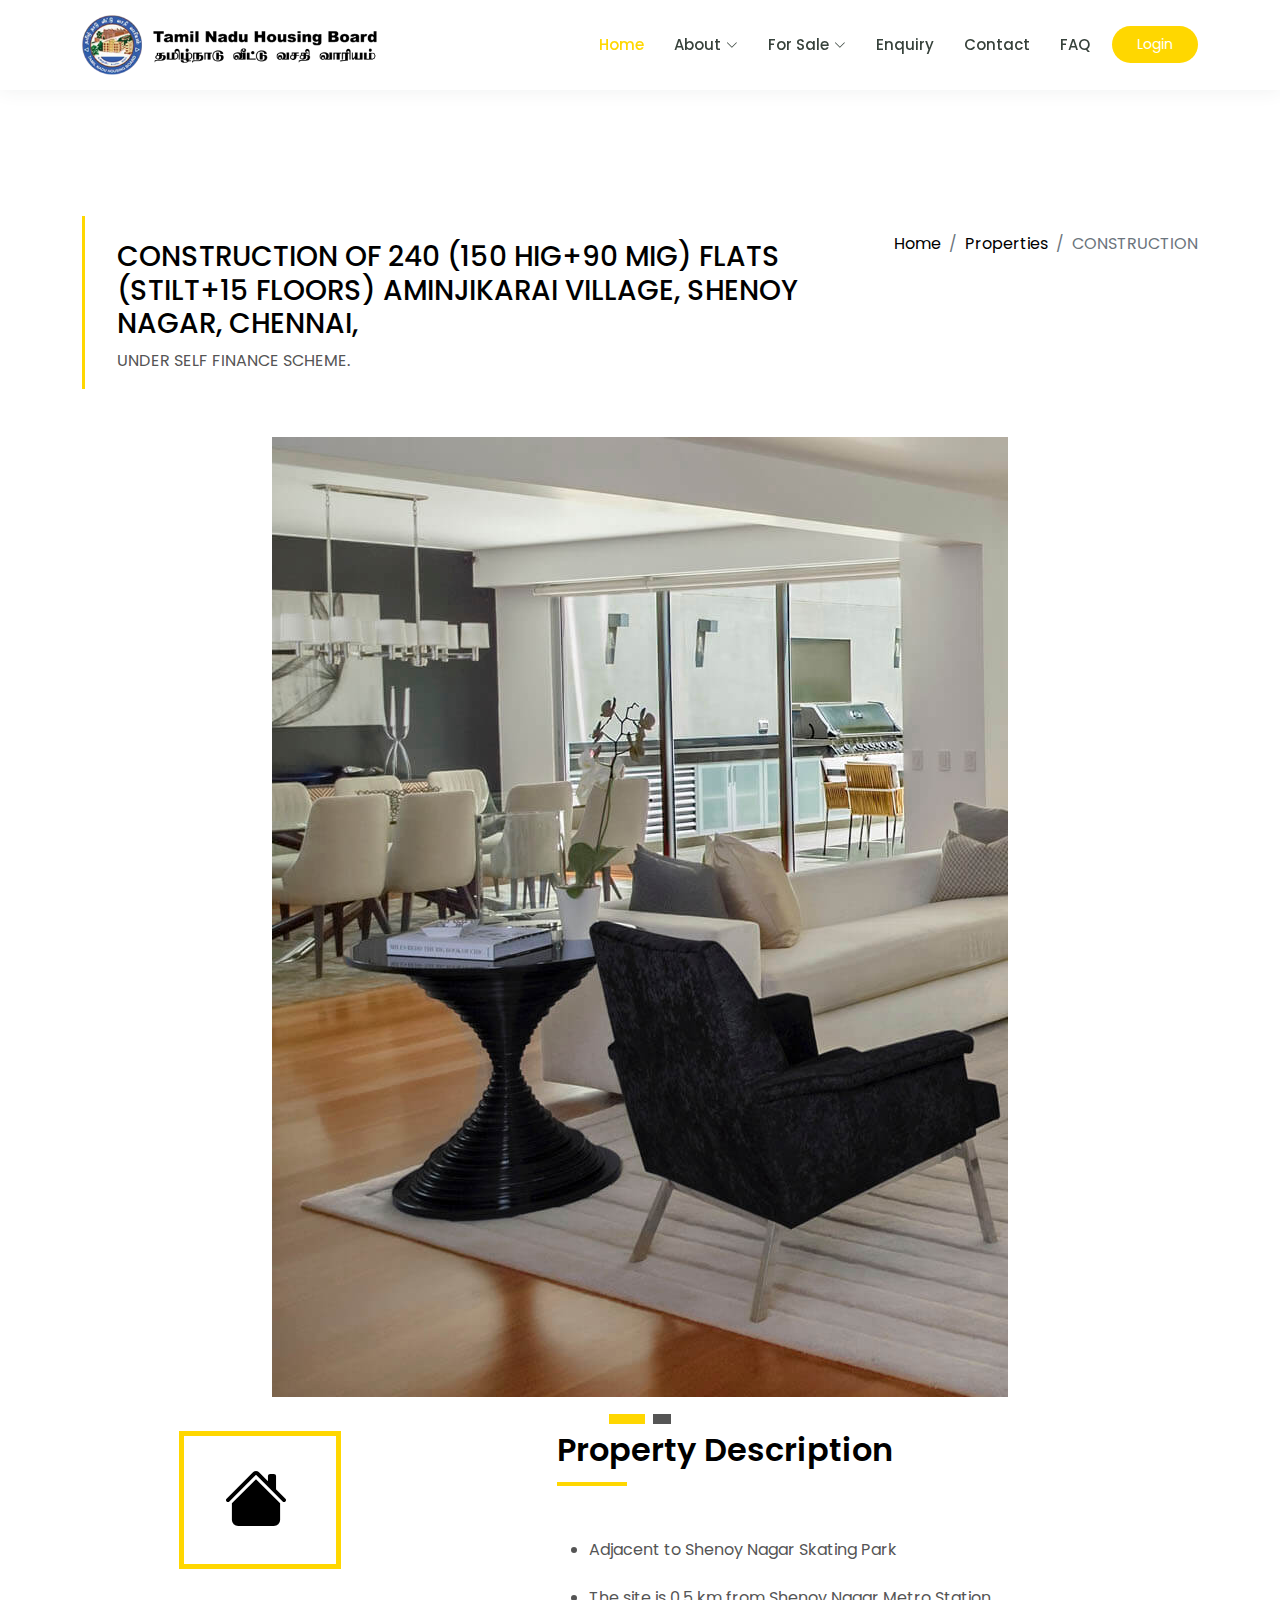
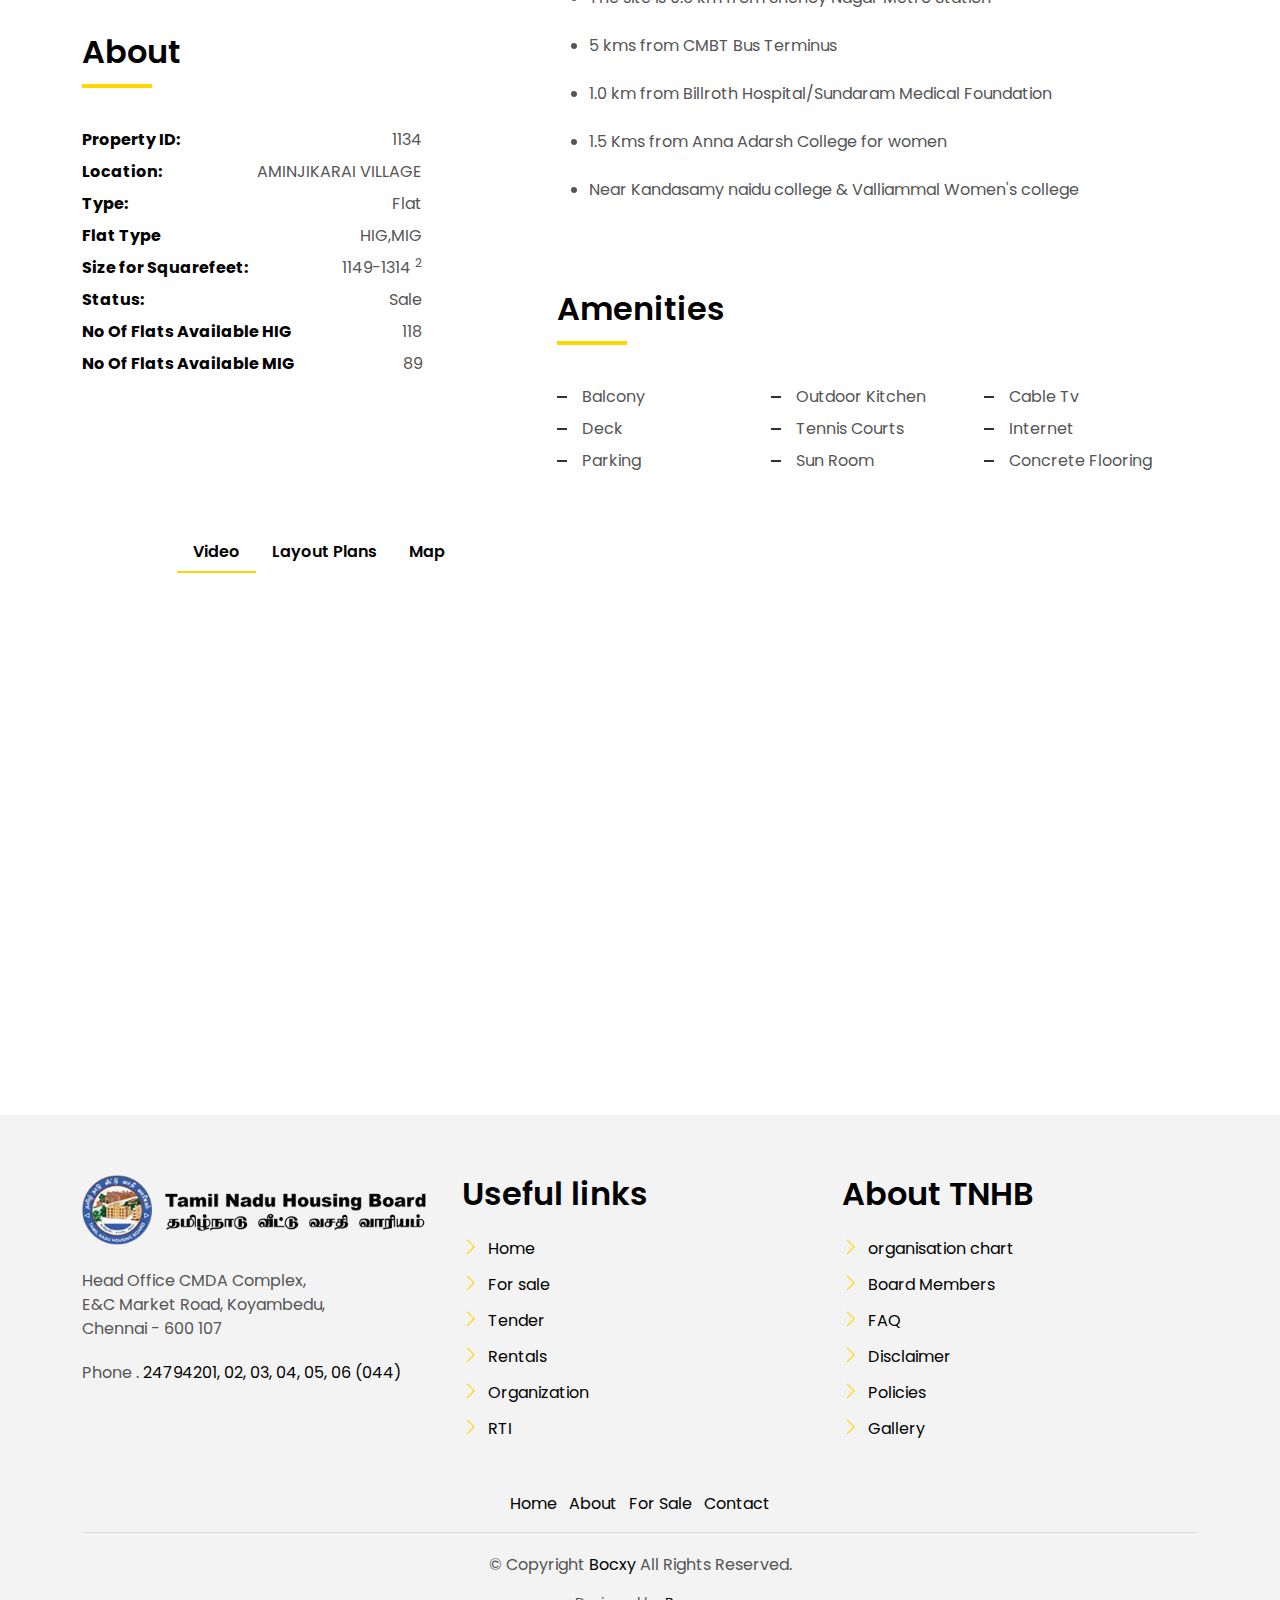
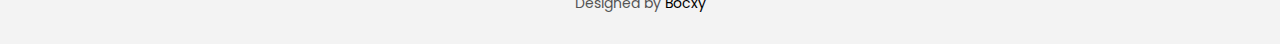
<file: forsaleother.html>
<!DOCTYPE html>
<html lang="en">

<head>
    <meta charset="utf-8">
    <meta content="width=device-width, initial-scale=1.0" name="viewport">

    <title>TNHB</title>
    <meta content="" name="description">
    <meta content="" name="keywords">

    <!-- Favicons -->
    <link href="assets/img/favicon.png" rel="icon">
    <link href="assets/img/apple-touch-icon.png" rel="apple-touch-icon">

    <!-- Google Fonts -->
    <link href="https://fonts.googleapis.com/css?family=Poppins:300,400,500,600,700" rel="stylesheet">

    <!-- Vendor CSS Files -->
    <link href="assets/vendor/animate.css/animate.min.css" rel="stylesheet">
    <link href="assets/vendor/bootstrap/css/bootstrap.min.css" rel="stylesheet">
    <link href="assets/vendor/bootstrap-icons/bootstrap-icons.css" rel="stylesheet">
    <link href="assets/vendor/swiper/swiper-bundle.min.css" rel="stylesheet">

    <!-- Template Main CSS File -->
    <link href="assets/css/style.css" rel="stylesheet">

    <!-- =======================================================
  * Template Name: Bocxy - v4.8.0
  * Template URL: https://bootstrapmade.com/real-estate-agency-bootstrap-template/
  * Author: BootstrapMade.com
  * License: https://bootstrapmade.com/license/
  ======================================================== -->
</head>

<body>

    <!-- ======= Property Search Section ======= -->
    <div class="click-closed"></div>
    <!--/ Form Search Star /-->
    <div class="box-collapse">
        <div class="title-box-d">
            <h3 class="title-d">Search Property</h3>
        </div>
        <span class="close-box-collapse right-boxed bi bi-x"></span>
        <div class="box-collapse-wrap form">
            <form class="form-a">
                <div class="row">
                    <div class="col-md-12 mb-2">
                        <div class="form-group">
                            <label class="pb-2" for="Type">Keyword</label>
                            <input type="text" class="form-control form-control-lg form-control-a" placeholder="Keyword">
                        </div>
                    </div>
                    <div class="col-md-6 mb-2">
                        <div class="form-group mt-3">
                            <label class="pb-2" for="Type">Type</label>
                            <select class="form-control form-select form-control-a" id="Type">
                <option>All Type</option>
                <option>For Rent</option>
                <option>For Sale</option>
                <option>Open House</option>
              </select>
                        </div>
                    </div>
                    <div class="col-md-6 mb-2">
                        <div class="form-group mt-3">
                            <label class="pb-2" for="city">City</label>
                            <select class="form-control form-select form-control-a" id="city">
                <option>All City</option>
                <option>Alabama</option>
                <option>Arizona</option>
                <option>California</option>
                <option>Colorado</option>
              </select>
                        </div>
                    </div>
                    <div class="col-md-6 mb-2">
                        <div class="form-group mt-3">
                            <label class="pb-2" for="bedrooms">Bedrooms</label>
                            <select class="form-control form-select form-control-a" id="bedrooms">
                <option>Any</option>
                <option>01</option>
                <option>02</option>
                <option>03</option>
              </select>
                        </div>
                    </div>
                    <div class="col-md-6 mb-2">
                        <div class="form-group mt-3">
                            <label class="pb-2" for="garages">Garages</label>
                            <select class="form-control form-select form-control-a" id="garages">
                <option>Any</option>
                <option>01</option>
                <option>02</option>
                <option>03</option>
                <option>04</option>
              </select>
                        </div>
                    </div>
                    <div class="col-md-6 mb-2">
                        <div class="form-group mt-3">
                            <label class="pb-2" for="bathrooms">Bathrooms</label>
                            <select class="form-control form-select form-control-a" id="bathrooms">
                <option>Any</option>
                <option>01</option>
                <option>02</option>
                <option>03</option>
              </select>
                        </div>
                    </div>
                    <div class="col-md-6 mb-2">
                        <div class="form-group mt-3">
                            <label class="pb-2" for="price">Min Price</label>
                            <select class="form-control form-select form-control-a" id="price">
                <option>Unlimite</option>
                <option>$50,000</option>
                <option>$100,000</option>
                <option>$150,000</option>
                <option>$200,000</option>
              </select>
                        </div>
                    </div>
                    <div class="col-md-12">
                        <button type="submit" class="btn btn-b">Search Property</button>
                    </div>
                </div>
            </form>
        </div>
    </div>
    <!-- End Property Search Section -->>

    <!-- ======= Header/Navbar ======= -->


    <header id="header" class="fixed-top">
        <div class="container d-flex align-items-center">


          <!-- Uncomment below if you prefer to use an image logo -->
          <a href="index.html" class="logo me-auto"><img src="assets/img/tnhb_logo.png" alt="" class="img-fluid"></a>

          <nav id="navbar" class="navbar order-last order-lg-0">
            <ul>
              <li><a class="active" href="index.html">Home</a></li>
              <li class="dropdown"><a href="#"><span>About</span> <i class="bi bi-chevron-down"></i></a>
                <ul>
                    <li><a href="about.html" >About Us</a></li>
                  <li><a href="achievements.html">Achievements</a></li>

                  <li><a href="gallery.html">Gallery</a></li>


                </ul>
              </li>
             <li class="dropdown"><a href="#"><span>For Sale</span> <i class="bi bi-chevron-down"></i></a>
                <ul>
                  <li><a href="forsale.html">Flats</a></li>
                  <li class="dropdown"><a href="#"><span>Plots</span> <i class="bi bi-chevron-right"></i></a>
                    <ul>
                      <li><a href="forsaleother.html">Residential</a></li>
                      <li><a href="forsaleother.html">Commercial</a></li>
                      <li><a href="forsaleother.html">Others</a></li>
                    </ul>
                  </li>
                  <li><a href="forsale.html">Commercial Space</a></li>
                  <li><a href="forsale.html">Commercial/Office Space</a></li>

                </ul>
              </li>
              <li><a href="enquiry.html">Enquiry</a></li>
              <li><a href="contact.html">Contact</a></li>
              <li><a href="faq.html">FAQ</a></li>
            </ul>
            <i class="bi bi-list mobile-nav-toggle"></i>
          </nav><!-- .navbar -->

          <a href="#" class="get-started-btn">Login</a>

        </div>

      </header><!-- End Header -->


    <main id="main">

        <!-- ======= Intro Single ======= -->
        <section class="intro-single">
            <div class="container">
                <div class="row">
                    <div class="col-md-12 col-lg-8">
                        <div class="title-single-box">
                            <h3 class="title-single">
                                <h3>CONSTRUCTION OF 240 (150 HIG+90 MIG) FLATS (STILT+15 FLOORS) AMINJIKARAI VILLAGE, SHENOY NAGAR, CHENNAI,</h3>
                            </h3>
                            <span class="color-text-a">UNDER SELF FINANCE SCHEME.</span>
                        </div>
                    </div>
                    <div class="col-md-12 col-lg-4">
                        <nav aria-label="breadcrumb" class="breadcrumb-box d-flex justify-content-lg-end">
                            <ol class="breadcrumb">
                                <li class="breadcrumb-item">
                                    <a href="index.html">Home</a>
                                </li>
                                <li class="breadcrumb-item">
                                    <a href="forsale.html">Properties</a>
                                </li>
                                <li class="breadcrumb-item active" aria-current="page">
                                    CONSTRUCTION
                                </li>
                            </ol>
                        </nav>
                    </div>
                </div>
            </div>
        </section>
        <!-- End Intro Single-->

        <!-- ======= Property Single ======= -->
        <section class="property-single nav-arrow-b">
            <div class="container">
                <div class="row justify-content-center">
                    <div class="col-lg-8">
                        <div id="property-single-carousel" class="swiper">
                            <div class="swiper-wrapper">
                                <div class="carousel-item-b swiper-slide">
                                    <img src="assets/img/slide-1.jpg" alt="">
                                </div>
                                <div class="carousel-item-b swiper-slide">
                                    <img src="assets/img/slide-2.jpg" alt="">
                                </div>
                            </div>
                        </div>
                        <div class="property-single-carousel-pagination carousel-pagination"></div>
                    </div>
                </div>

                <div class="row">
                    <div class="col-sm-12">


                        <div class="row justify-content-between">
                            <div class="col-md-5 col-lg-4">
                                <div class="property-price d-flex justify-content-center foo">
                                    <div class="card-header-c d-flex">
                                        <div class="card-box-ico">
                                            <span class="bi bi-house-fill"></span>
                                        </div>
                                        <div class="card-title-c align-self-center">
                                            <h5 class="title-c"></h5>
                                        </div>
                                    </div>
                                </div>

                                <div class="property-summary">
                                    <div class="row">
                                        <div class="col-sm-12">
                                            <div class="title-box-d section-t4">
                                                <h3 class="title-d">About</h3>
                                            </div>
                                        </div>
                                    </div>
                                    <div class="summary-list">
                                        <ul class="list">
                                            <li class="d-flex justify-content-between">
                                                <strong>Property ID:</strong>
                                                <span>1134</span>
                                            </li>
                                            <li class="d-flex justify-content-between">
                                                <strong>Location:</strong>
                                                <span>&nbsp; &nbsp;
                                                   AMINJIKARAI VILLAGE</span>
                                            </li>

                                            <li class="d-flex justify-content-between">
                                                <strong> Type:</strong>
                                                <span>Flat</span>
                                            </li>
                                            <li class="d-flex justify-content-between">
                                                <strong>Flat Type</strong>
                                                <span>HIG,MIG</span>
                                            </li>

                                            <li class="d-flex justify-content-between">
                                                <strong>Size for Squarefeet:</strong>
                                                <span>1149-1314
                          <sup>2</sup>
                        </span>
                                            </li>
                                            <li class="d-flex justify-content-between">
                                                <strong>Status:</strong>
                                                <span>Sale</span>
                                            </li>
                                            <li class="d-flex justify-content-between">
                                                <strong>No Of Flats Available HIG</strong>
                                                <span>118</span>
                                            </li>
                                            <li class="d-flex justify-content-between">
                                                <strong>No Of Flats Available MIG</strong>
                                                <span>89</span>
                                            </li>
                                        </ul>
                                    </div>
                                </div>
                            </div>
                            <div class="col-md-7 col-lg-7 section-md-t3">
                                <div class="row">
                                    <div class="col-sm-12">
                                        <div class="title-box-d">
                                            <h3 class="title-d">Property Description</h3>
                                        </div>
                                    </div>
                                </div>
                                <div class="property-description">
                                    <p class="description color-text-a">
                                        <ul>


                                            <li> Adjacent to Shenoy Nagar Skating Park</li><br>
                                            <li> The site is 0.5 km from Shenoy Nagar Metro Station</li><br>
                                            <li> 5 kms from CMBT Bus Terminus</li><br>
                                            <li> 1.0 km from Billroth Hospital/Sundaram Medical Foundation</li><br>
                                            <li> 1.5 Kms from Anna Adarsh College for women</li><br>
                                            <li> Near Kandasamy naidu college & Valliammal Women's college</li><br>









                                        </ul>



                                    </p>

                                </div>
                                <div class="row section-t3">
                                    <div class="col-sm-12">
                                        <div class="title-box-d">
                                            <h3 class="title-d">Amenities</h3>
                                        </div>
                                    </div>
                                </div>
                                <div class="amenities-list color-text-a">
                                    <ul class="list-a no-margin">
                                        <li>Balcony</li>
                                        <li>Outdoor Kitchen</li>
                                        <li>Cable Tv</li>
                                        <li>Deck</li>
                                        <li>Tennis Courts</li>
                                        <li>Internet</li>
                                        <li>Parking</li>
                                        <li>Sun Room</li>
                                        <li>Concrete Flooring</li>
                                    </ul>
                                    </ul>
                                </div>
                            </div>
                        </div>
                    </div>
                    <div class="col-md-10 offset-md-1">
                        <ul class="nav nav-pills-a nav-pills mb-3 section-t3" id="pills-tab" role="tablist">
                            <li class="nav-item">
                                <a class="nav-link active" id="pills-video-tab" data-bs-toggle="pill" href="#pills-video" role="tab" aria-controls="pills-video" aria-selected="true">Video</a>
                            </li>
                            <li class="nav-item">
                                <a class="nav-link" id="pills-plans-tab" data-bs-toggle="pill" href="#pills-plans" role="tab" aria-controls="pills-plans" aria-selected="false">Layout Plans</a>
                            </li>
                            <li class="nav-item">
                                <a class="nav-link" id="pills-map-tab" data-bs-toggle="pill" href="#pills-map" role="tab" aria-controls="pills-map" aria-selected="false">Map</a>
                            </li>
                        </ul>
                        <div class="tab-content" id="pills-tabContent">
                            <div class="tab-pane fade show active" id="pills-video" role="tabpanel" aria-labelledby="pills-video-tab">
                                <iframe src="https://player.vimeo.com/video/73221098" width="100%" height="460" frameborder="0" webkitallowfullscreen mozallowfullscreen allowfullscreen></iframe>
                            </div>
                            <div class="tab-pane fade" id="pills-plans" role="tabpanel" aria-labelledby="pills-plans-tab">
                                <img src="assets/img/plan2.jpg" alt="" class="img-fluid">
                            </div>
                            <div class="tab-pane fade" id="pills-map" role="tabpanel" aria-labelledby="pills-map-tab">
                                <iframe src="https://www.google.com/maps/embed?pb=!1m19!1m8!1m3!1d31096.750302288296!2d80.2378736!3d13.0296992!3m2!1i1024!2i768!4f13.1!4m8!3e6!4m0!4m5!1s0x3a5267ba29c8d295%3A0x596a9623ac613e88!2sTamilnadu%20Housing%20Board-%20Head%20Office%20govt%20arts%20college%20Anna%20Salai%2C%20near%20nandanam%2C%20Y.M.C.A%20College%20of%20Physical%20Education%2C%20Nandanam%20Chennai%2C%20Tamil%20Nadu%20600035!3m2!1d13.0296992!2d80.2378736!5e0!3m2!1sen!2sin!4v1659799294668!5m2!1sen!2sin"
                                    width="100%" height="460" frameborder="0" style="border:0" allowfullscreen></iframe>

                            </div>
                        </div>
                    </div>
                </div>
        </section>
        <!-- End Property Single-->

    </main>
    <!-- End #main -->

    <!-- ======= Footer ======= -->
    <section class="section-footer">
        <div class="container">
            <div class="row">
                <div class="col-sm-12 col-md-4">
                    <div class="widget-a">
                        <div class="w-header-a">
                            <img class="footer-logo" src="assets/img/tnhb_logo.png" height="70">
                        </div>

                        <br>
                        <div class="w-body-a">
                            <p class="w-text-a color-text-a">
                                Head Office CMDA Complex,<br> E&C Market Road, Koyambedu, <br>Chennai - 600 107
                            </p>
                        </div>

                        <div class="w-footer-a">
                            <ul class="list-unstyled">
                                <li class="color-a">
                                    <span class="color-text-a">Phone .</span> 24794201, 02, 03, 04, 05, 06 (044)
                                </li>

                            </ul>
                        </div>
                    </div>
                </div>
                <div class="col-sm-12 col-md-4 section-md-t3">
                    <div class="widget-a">
                        <div class="w-header-a">
                            <h3 class="w-title-a text-brand">Useful links</h3>
                        </div>

                        <div class="w-body-a">
                            <div class="w-body-a">
                                <ul class="list-unstyled">
                                    <li class="item-list-a">
                                        <i class="bi bi-chevron-right"></i> <a href="#"> Home </a>
                                    </li>
                                    <li class="item-list-a">
                                        <i class="bi bi-chevron-right"></i> <a href="#">For sale</a>
                                    </li>
                                    <li class="item-list-a">
                                        <i class="bi bi-chevron-right"></i> <a href="#">Tender</a>
                                    </li>
                                    <li class="item-list-a">
                                        <i class="bi bi-chevron-right"></i> <a href="#">Rentals</a>
                                    </li>
                                    <li class="item-list-a">
                                        <i class="bi bi-chevron-right"></i> <a href="#">Organization</a>
                                    </li>
                                    <li class="item-list-a">
                                        <i class="bi bi-chevron-right"></i> <a href="#">RTI</a>
                                    </li>
                                </ul>
                            </div>
                        </div>
                    </div>
                </div>
                <div class="col-sm-12 col-md-4 section-md-t3">
                    <div class="widget-a">
                        <div class="w-header-a">
                            <h3 class="w-title-a text-brand"> About TNHB</h3>

                        </div>
                        <div class="w-body-a">
                            <ul class="list-unstyled">
                                <li class="item-list-a">
                                    <i class="bi bi-chevron-right"></i> <a href="#">organisation chart</a>
                                </li>
                                <li class="item-list-a">
                                    <i class="bi bi-chevron-right"></i> <a href="#">Board Members</a>
                                </li>
                                <li class="item-list-a">
                                    <i class="bi bi-chevron-right"></i> <a href="#"> FAQ</a>
                                </li>
                                <li class="item-list-a">
                                    <i class="bi bi-chevron-right"></i> <a href="#">Disclaimer</a>
                                </li>
                                <li class="item-list-a">
                                    <i class="bi bi-chevron-right"></i> <a href="#"> Policies</a>
                                </li>
                                <li class="item-list-a">
                                    <i class="bi bi-chevron-right"></i> <a href="#"> Gallery</a>
                                </li>
                            </ul>
                        </div>
                    </div>
                </div>
            </div>
        </div>
    </section>
    <footer>
        <div class="container">
            <div class="row">
                <div class="col-md-12">
                    <nav class="nav-footer">
                        <ul class="list-inline">
                            <li class="list-inline-item">
                                <a href="#">Home</a>
                            </li>


                            <li class="list-inline-item">
                                <a href="#">About</a>
                            </li>
                            <li class="list-inline-item">
                                <a href="#">  For Sale</a>
                            </li>

                            <li class="list-inline-item">
                                <a href="#">Contact</a>
                            </li>
                        </ul>
                    </nav>

                    <div class="copyright-footer">
                        <p class="copyright color-text-a">
                            &copy; Copyright
                            <span class="color-a">Bocxy</span> All Rights Reserved.
                        </p>
                    </div>
                    <div class="credits">

                        Designed by <a href="/">Bocxy</a>
                    </div>
                </div>
            </div>
        </div>
    </footer>
    <!-- End  Footer -->
    <!-- End  Footer -->

    <div id="preloader"></div>
    <a href="#" class="back-to-top d-flex align-items-center justify-content-center"><i class="bi bi-arrow-up-short"></i></a>

    <!-- Vendor JS Files -->
    <script src="assets/vendor/bootstrap/js/bootstrap.bundle.min.js"></script>
    <script src="assets/vendor/swiper/swiper-bundle.min.js"></script>
    <script src="assets/vendor/php-email-form/validate.js"></script>

    <!-- Template Main JS File -->
    <script src="assets/js/main.js"></script>

</body>

</html>
</file>
<file: assets/css/style.css>
/**
* Template Name: EstateAgency - v4.8.0
* Template URL: https://bootstrapmade.com/real-estate-agency-bootstrap-template/
* Author: BootstrapMade.com
* License: https://bootstrapmade.com/license/
*/


/*--------------------------------------------------------------
# General
--------------------------------------------------------------*/

body {
    font-family: "Poppins", sans-serif;
    color: #555555;
}

h1,
h2,
h3,
h4,
h5,
h6 {
    color: #000000;
}

a {
    color: #000000;
    text-decoration: none;
    transition: all 0.5s ease;
}

a:hover {
    color: #FFD700;
    text-decoration: none;
}

.link-two {
    color: #000000;
    transition: all 0.5s ease;
}

.link-two:hover {
    text-decoration: underline;
    color: #000000;
}

.link-one {
    color: #000000;
    transition: all 0.5s ease;
}

.link-one:hover {
    color: #000000;
    text-decoration: none;
}

.link-icon {
    color: #000000;
    font-weight: 500;
}

.link-icon span {
    font-size: 14px;
    padding-left: 4px;
    vertical-align: middle;
}

.link-a {
    text-decoration: none;
    color: #ffffff;
    text-decoration: none;
}

@media (min-width: 768px) {
    .link-a {
        font-size: 0.9rem;
    }
}

@media (min-width: 992px) {
    .link-a {
        font-size: 1rem;
    }
}

.link-a:hover {
    color: #ffffff;
    text-decoration: none;
}

.link-a span {
    font-size: 18px;
    vertical-align: middle;
    margin-left: 5px;
}

@media (min-width: 768px) {
    .link-a span {
        font-size: 1.5rem;
    }
}

@media (min-width: 992px) {
    .link-a span {
        font-size: 18px;
    }
}

.text-brand {
    color: #000000;
    font-size: 2rem;
    font-weight: 600;
}

@media (max-width: 767px) {
    .text-brand {
        font-size: 1.8rem;
    }
}

.color-a {
    text-decoration: none;
    color: #000000;
}

.color-b {
    color: #FFD700;
}

.color-d {
    color: #adadad;
}

.color-text-a {
    text-decoration: none;
    color: #555555;
}

.no-margin {
    margin: 0;
}


/*------/ Nav Pills  /------*/

.nav-pills-a {
    text-decoration: none;
}

.nav-pills-a.nav-pills .nav-link {
    color: #000000;
    position: relative;
    font-weight: 600;
}

.nav-pills-a.nav-pills .nav-link.active {
    background-color: transparent;
}

.nav-pills-a.nav-pills .nav-link.active:after {
    content: "";
    position: absolute;
    left: 0;
    bottom: -1px;
    width: 100%;
    height: 2px;
    background-color: #FFD700;
    z-index: 2;
}


/*------/ Bg Image /------*/

.bg-image {
    background-repeat: no-repeat;
    background-attachment: fixed;
    background-size: cover;
    background-position: center center;
}


/*------/ List a /------*/

.list-a {
    text-decoration: none;
    display: inline-block;
    line-height: 2;
    padding: 0;
    list-style: none;
}

.list-a li {
    position: relative;
    width: 50%;
    float: left;
    padding-left: 25px;
    padding-right: 5px;
}

@media (min-width: 992px) {
    .list-a li {
        width: 33.333%;
    }
}

.list-a li:before {
    content: "";
    width: 10px;
    height: 2px;
    position: absolute;
    background-color: #313131;
    top: 15px;
    left: 0;
}


/*------/ Pagination-a /------*/

.pagination-a {
    text-decoration: none;
}

.pagination-a .pagination .page-link {
    margin: 0 0.2rem;
    border-color: transparent;
    padding: 0.5rem 0.8rem;
    color: #000000;
}

.pagination-a .pagination .page-link:hover,
.pagination-a .pagination .page-link:active,
.pagination-a .pagination .page-link:focus {
    background-color: #FFD700;
}

.pagination-a .pagination .page-link span {
    font-size: 1.2rem;
}

.pagination-a .pagination .next .page-link {
    padding: 0.4rem 0.9rem;
}

.pagination-a .pagination .page-item:last-child .page-link {
    border-top-right-radius: 0;
    border-bottom-right-radius: 0;
}

.pagination-a .pagination .page-item:first-child .page-link {
    border-top-left-radius: 0;
    border-bottom-left-radius: 0;
}

.pagination-a .pagination .page-item.disabled .page-link {
    padding: 0.4rem 0.9rem;
    color: #555555;
}

.pagination-a .pagination .page-item.active .page-link {
    background-color: #FFD700;
}

.a {
    text-decoration: none;
    color: #FFD700;
    font-size: 1.3rem;
}


/*------/ Icon Box /------*/

.icon-box .icon-box-icon {
    display: table-cell;
    vertical-align: top;
    font-size: 36px;
    color: #000000;
    width: 50px;
    padding-top: 8px;
}

.icon-box .icon-box-content {
    padding-top: 18px;
}


/*------/ Space Padding /------*/

.section-t8 {
    padding-top: 8rem;
}

@media (max-width: 767px) {
    .section-t8 {
        padding-top: 4rem;
    }
}

.section-t4 {
    padding-top: 4rem;
}

@media (max-width: 767px) {
    .section-t4 {
        padding-top: 2rem;
    }
}

.section-t3 {
    padding-top: 3rem;
}

@media (max-width: 767px) {
    .section-md-t3 {
        padding-top: 3rem;
    }
}

.section-b2 {
    padding-bottom: 2rem;
}

.section-tb85 {
    padding: 8rem 0 5rem 0;
}

@media (max-width: 767px) {
    .section-tb85 {
        padding: 4rem 0 2.5rem 0;
    }
}


/*------/ Title /------*/

.title-wrap {
    padding-bottom: 4rem;
}

.title-a {
    text-decoration: none;
    font-size: 2.6rem;
    font-weight: 600;
}

.title-link {
    font-size: 1.2rem;
    font-weight: 300;
    padding-top: 1.2rem;
}

.title-link a {
    text-decoration: none;
    color: #313131;
}

.title-link span {
    font-size: 20px;
    padding-left: 4px;
    vertical-align: middle;
}

.title-box-d {
    padding-bottom: 1.8rem;
    margin-bottom: 1rem;
    position: relative;
}

.title-box-d .title-d {
    font-weight: 600;
    font-size: 2rem;
}

.title-box-d .title-d:after {
    content: "";
    position: absolute;
    width: 70px;
    height: 4px;
    background-color: #FFD700;
    bottom: 20px;
    left: 0;
}


/*------/ Display Table & Table Cell /------*/

.display-table {
    width: 100%;
    height: 100%;
    display: table;
}

.table-cell {
    display: table-cell;
    vertical-align: middle;
}


/*------/ Ul Resect /------*/

.ul-resect ul,
.box-comments ul,
.list-a ul {
    list-style: none;
    padding-left: 0;
    margin-bottom: 0;
}


/*------/ Overlay /------*/

.overlay-a {
    text-decoration: none;
    background: linear-gradient(to bottom, rgba(0, 0, 0, 0) 0%, rgba(0, 0, 0, 0.2) 27%, rgba(0, 0, 0, 0.65) 90%);
}

.overlay {
    position: absolute;
    top: 0;
    left: 0px;
    padding: 0;
    height: 100%;
    width: 100%;
}

.carousel-pagination {
    margin-top: 10px;
    text-align: center;
}

.carousel-pagination .swiper-pagination-bullet {
    width: 18px;
    height: 10px;
    background-color: #555;
    margin: 0 4px;
    border-radius: 0;
    opacity: 1;
    transition: 0.3s;
}

.carousel-pagination .swiper-pagination-bullet-active {
    background-color: #FFD700;
    width: 36px;
}

.nav-arrow-a {
    text-decoration: none;
}

.nav-arrow-a .owl-arrow .owl-nav {
    font-size: 1.8rem;
    margin-top: -110px;
}

.nav-arrow-a .owl-arrow .owl-nav .owl-next {
    margin-left: 15px;
}

.nav-arrow-b .owl-arrow .owl-nav {
    position: absolute;
    top: 0;
    right: 0;
    font-size: 1.2rem;
}

.nav-arrow-b .owl-arrow .owl-nav .owl-prev,
.nav-arrow-b .owl-arrow .owl-nav .owl-next {
    padding: 0.7rem 1.5rem !important;
    display: inline-block;
    transition: all 0.6s ease-in-out;
    color: #ffffff;
    background-color: #FFD700;
    opacity: 0.9;
}

.nav-arrow-b .owl-arrow .owl-nav .owl-prev.disabled,
.nav-arrow-b .owl-arrow .owl-nav .owl-next.disabled {
    transition: all 0.6s ease-in-out;
    color: #ffffff;
}

.nav-arrow-b .owl-arrow .owl-nav .owl-prev:hover,
.nav-arrow-b .owl-arrow .owl-nav .owl-next:hover {
    background-color: #26a356;
}

.nav-arrow-b .owl-arrow .owl-nav .owl-next {
    margin-left: 0px;
}


/*------/ Socials /------*/

.socials-a {
    text-decoration: none;
}

.socials-a .list-inline-item:not(:last-child) {
    margin-right: 25px;
}


/*--------------------------------------------------------------
# Back to top button
--------------------------------------------------------------*/

.back-to-top {
    position: fixed;
    visibility: hidden;
    opacity: 0;
    right: 15px;
    bottom: 15px;
    z-index: 996;
    background: #FFD700;
    width: 40px;
    height: 40px;
    border-radius: 50px;
    transition: all 0.4s;
}

.back-to-top i {
    font-size: 28px;
    color: #fff;
    line-height: 0;
}

.back-to-top:hover {
    background: #4bd680;
    color: #fff;
}

.back-to-top.active {
    visibility: visible;
    opacity: 1;
}


/* Prelaoder */

#preloader {
    position: fixed;
    top: 0;
    left: 0;
    right: 0;
    bottom: 0;
    z-index: 9999;
    overflow: hidden;
    background: #fff;
}

#preloader:before {
    content: "";
    position: fixed;
    top: calc(50% - 30px);
    left: calc(50% - 30px);
    border: 6px solid #f2f2f2;
    border-top: 6px solid #FFD700;
    border-radius: 50%;
    width: 60px;
    height: 60px;
    -webkit-animation: animate-preloader 1s linear infinite;
    animation: animate-preloader 1s linear infinite;
}

@-webkit-keyframes animate-preloader {
    0% {
        transform: rotate(0deg);
    }
    100% {
        transform: rotate(360deg);
    }
}

@keyframes animate-preloader {
    0% {
        transform: rotate(0deg);
    }
    100% {
        transform: rotate(360deg);
    }
}


/*======================================
//--//-->   BUTTON
======================================*/

.btn {
    transition: 0.5s ease;
}

.btn.btn-a,
.btn.btn-b {
    border-radius: 0;
    padding: 1rem 3rem;
    letter-spacing: 0.05rem;
}

.btn.btn-a {
    text-decoration: none;
    background-color: #000000;
    color: #ffffff;
}

.btn.btn-a:hover {
    background-color: #FFD700;
    color: #000000;
}

.btn.btn-b {
    background-color: #FFD700;
    color: #000000;
}

.btn.btn-b:hover {
    background-color: #000000;
    color: #ffffff;
}

.btn.btn-b-n {
    background-color: #FFD700;
    color: #ffffff;
    border-radius: 0;
}

.btn.btn-b-n:hover {
    background-color: #26a356;
    color: #ffffff;
}

.navbar-toggle-box {
    display: inline-flex;
    align-items: center;
    justify-content: center;
    line-height: 0;
    padding: 10px;
}

.navbar-toggle-box i {
    line-height: 0;
}


/*--------------------------------------------------------------
# Navbar
--------------------------------------------------------------*/

.navbar-default {
    transition: all 0.5s ease-in-out;
    background-color: #ffffff;
    padding-top: 28px;
    padding-bottom: 28px;
    -webkit-backface-visibility: hidden;
    backface-visibility: hidden;
    box-shadow: 1px 2px 15px rgba(100, 100, 100, 0.3);
}

.navbar-default .nav-search {
    color: #000000;
    font-size: 1.5rem;
}

.navbar-default.navbar-reduce {
    box-shadow: 1px 2px 15px rgba(100, 100, 100, 0.3);
}

.navbar-default.navbar-trans,
.navbar-default.navbar-reduce {
    -webkit-backface-visibility: hidden;
    backface-visibility: hidden;
}

.navbar-default.navbar-trans .nav-item,
.navbar-default.navbar-reduce .nav-item {
    position: relative;
    padding-right: 10px;
    padding-bottom: 8px;
    margin-left: 0;
}

@media (min-width: 768px) {
    .navbar-default.navbar-trans .nav-item,
    .navbar-default.navbar-reduce .nav-item {
        margin-left: 15px;
    }
}

.navbar-default.navbar-trans .nav-link,
.navbar-default.navbar-reduce .nav-link {
    font-size: 1.1rem;
    color: #000000;
    font-weight: 600;
    letter-spacing: 0.03em;
    transition: all 0.1s ease-in-out;
    position: relative;
    padding-left: 0;
    padding-right: 0;
}

.navbar-default.navbar-trans .nav-link:before,
.navbar-default.navbar-reduce .nav-link:before {
    content: "";
    position: absolute;
    bottom: 5px;
    left: 0;
    width: 100%;
    height: 2px;
    z-index: 0;
    background-color: #FFD700;
    transform: scaleX(0);
    transform-origin: right;
    transition: transform 0.2s ease-out, opacity 0.2s ease-out 0.3s;
}

.navbar-default.navbar-trans .nav-link:hover,
.navbar-default.navbar-reduce .nav-link:hover {
    color: #000000;
}

.navbar-default.navbar-trans .nav-link:hover:before,
.navbar-default.navbar-reduce .nav-link:hover:before {
    transform: scaleX(1);
    transform-origin: left;
}

.navbar-default.navbar-trans .show>.nav-link:before,
.navbar-default.navbar-trans .active>.nav-link:before,
.navbar-default.navbar-trans .nav-link.show:before,
.navbar-default.navbar-trans .nav-link.active:before,
.navbar-default.navbar-reduce .show>.nav-link:before,
.navbar-default.navbar-reduce .active>.nav-link:before,
.navbar-default.navbar-reduce .nav-link.show:before,
.navbar-default.navbar-reduce .nav-link.active:before {
    transform: scaleX(1);
}

.navbar-default.navbar-trans .nav-link:before {
    background-color: #FFD700;
}

.navbar-default.navbar-trans .nav-link:hover {
    color: #000000;
}

.navbar-default.navbar-trans .show>.nav-link,
.navbar-default.navbar-trans .active>.nav-link,
.navbar-default.navbar-trans .nav-link.show,
.navbar-default.navbar-trans .nav-link.active {
    color: #000000;
}

.navbar-default.navbar-reduce {
    transition: all 0.5s ease-in-out;
    padding-top: 19px;
    padding-bottom: 19px;
}

.navbar-default.navbar-reduce .nav-link {
    color: #000000;
}

.navbar-default.navbar-reduce .nav-link:before {
    background-color: #FFD700;
}

.navbar-default.navbar-reduce .nav-link:hover {
    color: #000000;
}

.navbar-default.navbar-reduce .show>.nav-link,
.navbar-default.navbar-reduce .active>.nav-link,
.navbar-default.navbar-reduce .nav-link.show,
.navbar-default.navbar-reduce .nav-link.active {
    color: #000000;
}

.navbar-default.navbar-reduce .navbar-brand {
    color: #000000;
}

.navbar-default .dropdown .dropdown-menu {
    border-top: 0;
    border-left: 4px solid #FFD700;
    border-right: 0;
    border-bottom: 0;
    transform: translate3d(0px, 40px, 0px);
    opacity: 0;
    filter: alpha(opacity=0);
    visibility: hidden;
    transition: all 0.5s cubic-bezier(0.3, 0.65, 0.355, 1) 0s, opacity 0.31s ease 0s, height 0s linear 0.36s;
    margin: 0;
    border-radius: 0;
    padding: 12px 0;
}

@media (min-width: 768px) {
    .navbar-default .dropdown .dropdown-menu {
        border-top: 4px solid #FFD700;
        border-left: 0;
        display: block;
        position: absolute;
        box-shadow: 0 2px rgba(17, 16, 15, 0.1), 0 2px 10px rgba(20, 19, 18, 0.1);
    }
}

.navbar-default .dropdown .dropdown-menu .dropdown-item {
    padding: 12px 18px;
    transition: all 500ms ease;
    font-weight: 600;
    min-width: 220px;
}

.navbar-default .dropdown .dropdown-menu .dropdown-item:hover {
    background-color: #ffffff;
    color: #FFD700;
    transition: all 500ms ease;
}

.navbar-default .dropdown .dropdown-menu .dropdown-item.active {
    background-color: #ffffff;
    color: #FFD700;
}

.navbar-default .dropdown:hover .dropdown-menu {
    transform: translate3d(0px, 0px, 0px);
    visibility: visible;
    opacity: 1;
    filter: alpha(opacity=1);
}


/*------/ Hamburger Navbar /------*/

.navbar-toggler {
    position: relative;
}

.navbar-toggler:focus,
.navbar-toggler:active {
    outline: 0;
}

.navbar-toggler span {
    display: block;
    background-color: #000000;
    height: 3px;
    width: 25px;
    margin-top: 4px;
    margin-bottom: 4px;
    transform: rotate(0deg);
    left: 0;
    opacity: 1;
}

.navbar-toggler span:nth-child(1),
.navbar-toggler span:nth-child(3) {
    transition: transform 0.35s ease-in-out;
}

.navbar-toggler:not(.collapsed) span:nth-child(1) {
    position: absolute;
    left: 12px;
    top: 10px;
    transform: rotate(135deg);
    opacity: 0.9;
}

.navbar-toggler:not(.collapsed) span:nth-child(2) {
    height: 12px;
    visibility: hidden;
    background-color: transparent;
}

.navbar-toggler:not(.collapsed) span:nth-child(3) {
    position: absolute;
    left: 12px;
    top: 10px;
    transform: rotate(-135deg);
    opacity: 0.9;
}


/*======================================
//--//-->   BOX COLAPSE
======================================*/

.box-collapse {
    position: fixed;
    top: 0;
    bottom: 0;
    right: 0;
    width: 100%;
    z-index: 1040;
    background-color: #ffffff;
    transform: translateX(100%);
    transition: all 0.6s ease;
}

@media (min-width: 768px) {
    .box-collapse {
        width: 50%;
    }
}

.box-collapse .title-box-d {
    top: 30px;
    left: 60px;
    opacity: 0;
    transition: all 1s ease;
    transition-delay: 0.3s;
}

@media (max-width: 575px) {
    .box-collapse .title-box-d {
        left: 35px;
    }
}

@media (max-width: 575px) {
    .box-collapse .title-box-d .title-d {
        font-size: 1.3rem;
    }
}

.box-collapse-wrap {
    opacity: 0;
    position: absolute;
    left: 0;
    top: 6.5rem;
    bottom: 5rem;
    padding-left: 10%;
    padding-right: 10%;
    overflow-x: hidden;
    overflow-y: auto;
    margin: 0;
    transform: translateY(3rem);
    transition: transform 0.5s 0.5s ease, opacity 0.5s 0.5s ease;
}

.box-collapse-open .click-closed {
    visibility: visible;
}

.box-collapse-open .box-collapse {
    transform: translateX(0);
    box-shadow: 0 0 65px rgba(0, 0, 0, 0.07);
    opacity: 1;
}

.box-collapse-open .box-collapse .title-box-d {
    transform: translate(0);
    opacity: 1;
}

.box-collapse-open .box-collapse-wrap {
    transform: translate(0);
    opacity: 1;
}

.box-collapse-closed .box-collapse {
    opacity: 0.7;
    transition-delay: 0s;
}

.box-collapse-closed .box-collapse .title-box-d {
    opacity: 0;
    transition-delay: 0s;
}

.box-collapse-closed .box-collapse .form-a {
    opacity: 0;
    transition-delay: 0s;
}

.click-closed {
    position: fixed;
    top: 0;
    left: 0;
    width: 100%;
    height: 100%;
    visibility: hidden;
    z-index: 1035;
    background-color: #000000;
    opacity: 0.4;
}

.close-box-collapse {
    position: absolute;
    z-index: 1050;
    top: 2rem;
    font-size: 3.5rem;
    line-height: 1;
    color: #000000;
    cursor: pointer;
    transition: all 0.3s ease;
}

.right-boxed {
    right: 4.2857rem;
}


/*--------------------------------------------------------------
# Hero Section
--------------------------------------------------------------*/

.intro {
    height: 100vh;
    position: relative;
    color: #ffffff;
}

.intro .swiper-pagination {
    bottom: 50px;
}

.intro .swiper-pagination .swiper-pagination-bullet {
    width: 18px;
    height: 10px;
    background-color: #ffffff;
    border-radius: 0;
    opacity: 1;
    transition: 0.3s;
}

.intro .swiper-pagination .swiper-pagination-bullet-active {
    background-color: #FFD700;
    width: 36px;
}

.intro .intro-item {
    padding-top: 2rem;
}

.intro .carousel-item-a {
    position: relative;
    height: 100vh;
}

.intro .carousel-item-a.bg-image {
    background-attachment: scroll;
}

.intro .intro-content {
    position: absolute;
}

.intro .intro-body {
    padding-left: 1rem;
}

@media (min-width: 768px) {
    .intro .intro-body {
        padding-left: 2rem;
    }
}

.intro .intro-body .price-a {
    color: #ffffff;
    padding: 1rem 1.5rem;
    border: 2px solid #FFD700;
    border-radius: 50px;
    text-transform: uppercase;
    letter-spacing: 0.03em;
}

.intro .spacial {
    -webkit-animation-delay: 0.2s;
    animation-delay: 0.2s;
    color: #ffffff;
}

.intro .intro-title-top {
    margin-bottom: 1rem;
    font-size: 0.9rem;
    color: #ffffff;
    letter-spacing: 0.05em;
}

@media (min-width: 768px) {
    .intro .intro-title-top {
        font-size: 0.9rem;
        margin-bottom: 1rem;
    }
}

@media (min-width: 992px) {
    .intro .intro-title-top {
        font-size: 1rem;
        margin-bottom: 2rem;
    }
}

.intro .intro-title {
    color: #ffffff;
    font-weight: 700;
    font-size: 2.8rem;
    text-transform: uppercase;
}

@media (min-width: 576px) {
    .intro .intro-title {
        font-size: 3.5rem;
    }
}

@media (min-width: 768px) {
    .intro .intro-title {
        font-size: 3.5rem;
    }
}

@media (min-width: 992px) {
    .intro .intro-title {
        font-size: 4rem;
    }
}

.intro .intro-subtitle {
    font-size: 1.5rem;
    font-weight: 300;
}

@media (min-width: 768px) {
    .intro .intro-subtitle {
        font-size: 2.5rem;
    }
}

.intro .intro-subtitle.intro-price {
    padding-top: 1rem;
    font-size: 1.2rem;
}

@media (min-width: 576px) {
    .intro .intro-subtitle.intro-price {
        font-size: 1.3rem;
    }
}

@media (min-width: 768px) {
    .intro .intro-subtitle.intro-price {
        padding-top: 2rem;
        font-size: 1.5rem;
    }
}

@media (min-width: 992px) {
    .intro .intro-subtitle.intro-price {
        padding-top: 3rem;
    }
}


/*------/ Intro Single /------*/

.intro-single {
    padding: 12rem 0 3rem;
}

@media (max-width: 767px) {
    .intro-single {
        padding-top: 9rem;
    }
}

.intro-single .title-single-box {
    padding: 1rem 0 1rem 2rem;
}

.intro-single .title-single-box {
    border-left: 3px solid #FFD700;
}

.intro-single .title-single-box .title-single {
    font-weight: 600;
    font-size: 2.2rem;
}

@media (min-width: 768px) {
    .intro-single .title-single-box .title-single {
        font-size: 2.1rem;
    }
}

@media (min-width: 992px) {
    .intro-single .title-single-box .title-single {
        font-size: 2.5rem;
    }
}

.intro-single .breadcrumb-box {
    padding: 1rem 0 0 0.5rem;
}

.intro-single .breadcrumb {
    background-color: transparent;
    padding-right: 0;
    padding-left: 0;
}


/*--------------------------------------------------------------
# Card General
--------------------------------------------------------------*/

@media (max-width: 767px) {
    .card-box-a,
    .card-box-b,
    .card-box-c,
    .card-box-d {
        margin-bottom: 2.5rem;
    }
}

.card-box-a span,
.card-box-b span,
.card-box-c span,
.card-box-d span {
    line-height: 0;
}

@media (min-width: 768px) {
    .grid .card-box-a,
    .grid .card-box-b,
    .grid .card-box-c,
    .grid .card-box-d {
        margin-bottom: 2.5rem;
    }
}

.card-box-a,
.card-box-b,
.card-box-d {
    position: relative;
    overflow: hidden;
    -webkit-backface-visibility: hidden;
    backface-visibility: hidden;
}

.card-box-a .img-a,
.card-box-a .img-b,
.card-box-b .img-a,
.card-box-b .img-b {
    transition: 0.8s all ease-in-out;
}

@media (min-width: 768px) {
    .card-box-a:hover .img-a,
    .card-box-a:hover .img-b,
    .card-box-b:hover .img-a,
    .card-box-b:hover .img-b {
        transform: scale(1.2);
    }
}

@media (min-width: 768px) {
    .card-box-a .price-a,
    .card-box-b .price-a {
        font-size: 0.9rem;
    }
}

@media (min-width: 992px) {
    .card-box-a .price-a,
    .card-box-b .price-a {
        font-size: 1rem;
    }
}

.card-overlay {
    position: absolute;
    width: 100%;
    height: 100%;
    top: 0;
    left: 0;
}

.card-shadow {
    -webkit-backface-visibility: hidden;
    backface-visibility: hidden;
}

.card-shadow:before {
    content: " ";
    position: absolute;
    top: 0;
    left: 0;
    width: 100%;
    height: 100%;
    z-index: 1;
    background: linear-gradient(to bottom, rgba(0, 0, 0, 0) 0%, rgba(0, 0, 0, 0.2) 27%, rgba(0, 0, 0, 0.65) 90%);
}


/*======================================
//--//-->   PROPERTY - CARD-A
======================================*/

@media (min-width: 768px) {
    .card-box-a:hover .card-overlay-a-content {
        bottom: 60px;
    }
}

@media (min-width: 768px) and (min-width: 768px) {
    .card-box-a:hover .card-overlay-a-content {
        bottom: 60px;
    }
}

@media (min-width: 768px) and (min-width: 992px) {
    .card-box-a:hover .card-overlay-a-content {
        bottom: 64px;
    }
}

@media (min-width: 768px) {
    .card-box-a:hover .card-body-a {
        padding-bottom: 1rem;
    }
}

@media (max-width: 767px) {
    .card-box-a .card-overlay-a-content {
        bottom: 65px;
    }
    .card-box-a .card-body-a {
        padding-bottom: 1rem;
    }
}

.card-overlay-a-content {
    transition: all 0.5s ease-in;
    position: absolute;
    width: 100%;
    bottom: 0px;
    z-index: 2;
}

@media (min-width: 768px) {
    .card-overlay-a-content {
        bottom: -20px;
    }
}

@media (min-width: 992px) {
    .card-overlay-a-content {
        bottom: 0px;
    }
}

.card-header-a {
    padding: 0 1rem;
}

.card-header-a .card-title-a {
    color: #ffffff;
    margin-bottom: 0;
    padding-bottom: 0.7rem;
}

@media (min-width: 768px) {
    .card-header-a .card-title-a {
        font-size: 1.3rem;
    }
}

@media (min-width: 992px) {
    .card-header-a .card-title-a {
        font-size: 2rem;
    }
}

.card-header-a .card-title-a a {
    color: #ffffff;
    text-decoration: none;
}

.card-body-a {
    z-index: 2;
    transition: all 0.5s ease-in;
    padding: 0rem 1rem 2rem 1rem;
}

.card-body-a .price-box {
    padding-bottom: 0.5rem;
}

.price-a {
    color: #ffffff;
    padding: 0.6rem 0.8rem;
    border: 2px solid #FFD700;
    border-radius: 50px;
    text-transform: uppercase;
    letter-spacing: 0.03em;
}

.card-footer-a {
    width: 100%;
    position: absolute;
    z-index: 2;
    background-color: #FFD700;
}

.card-info {
    list-style: none;
    margin-bottom: 0;
    padding: 0.5rem 0;
}

.card-info .card-info-title {
    font-size: 1rem;
    color: #313131;
}

@media (min-width: 768px) {
    .card-info .card-info-title {
        font-size: 0.9rem;
    }
}

@media (min-width: 992px) {
    .card-info .card-info-title {
        font-size: 1rem;
    }
}

.card-info li span {
    color: #ffffff;
    font-size: 0.9rem;
}

@media (min-width: 768px) {
    .card-info li span {
        font-size: 0.8rem;
    }
}

@media (min-width: 992px) {
    .card-info li span {
        font-size: 1rem;
    }
}


/*------/ Property Grid /-----*/

.property-grid .grid-option {
    text-align: right;
    margin-bottom: 2rem;
}

.property-grid .grid-option .custom-select {
    border-radius: 0;
    width: 200px;
    border-color: #313131;
}

.property-grid .grid-option .custom-select:hover,
.property-grid .grid-option .custom-select:active,
.property-grid .grid-option .custom-select:focus {
    border-color: #313131;
}

.property-grid .grid-option .custom-select option {
    border-color: #313131;
}


/*------/ Property Single /-----*/

.gallery-property {
    margin-bottom: 3rem;
}

.property-price {
    margin: 0 auto;
}

.property-price .card-header-c {
    padding: 0;
}

.summary-list {
    padding-right: 1rem;
    color: #000000;
}

.summary-list .list {
    padding: 0;
    line-height: 2;
}

.summary-list .list span {
    color: #555555;
}

@media (max-width: 767px) {
    .property-agent {
        margin-top: 2.5rem;
    }
}

.property-agent .title-agent {
    font-weight: 600;
}

.property-agent ul {
    line-height: 2;
    color: #000000;
}

.property-agent .socials-a {
    text-align: center;
}

@media (max-width: 991px) {
    .property-contact {
        margin-top: 2.5rem;
    }
}


/*======================================
//--//-->   NEWS - CARD-B
======================================*/

.card-header-b {
    padding: 1rem;
    color: #ffffff;
    position: absolute;
    bottom: 20px;
    z-index: 2;
}

@media (min-width: 768px) {
    .card-header-b {
        bottom: 0px;
    }
}

@media (min-width: 992px) {
    .card-header-b {
        bottom: 20px;
    }
}

.card-header-b .category-b {
    font-size: 0.9rem;
    background-color: #FFD700;
    padding: 0.3rem 0.7rem;
    color: #313131;
    letter-spacing: 0.03em;
    border-radius: 50px;
    text-decoration: none;
}

.card-header-b .title-2 {
    margin-bottom: 0;
    padding: 0.6rem 0;
    font-size: 1.5rem;
}

@media (min-width: 768px) {
    .card-header-b .title-2 {
        font-size: 1rem;
    }
}

@media (min-width: 992px) {
    .card-header-b .title-2 {
        font-size: 1.6rem;
    }
}

.card-header-b .title-2 a {
    color: #ffffff;
    text-decoration: none;
}

.card-header-b .date-b {
    color: #d8d8d8;
    font-size: 1rem;
}

@media (min-width: 768px) {
    .card-header-b .date-b {
        font-size: 0.9rem;
    }
}

@media (min-width: 992px) {
    .card-header-b .date-b {
        font-size: 1rem;
    }
}


/*------/ News Single /------*/

.post-information {
    padding: 3rem 0;
}

.post-content {
    font-size: 1.1rem;
    font-weight: 300;
    line-height: 1.6;
}

.post-content .post-intro {
    font-size: 1.7rem;
    font-weight: 300;
    margin-bottom: 4rem;
    line-height: 1.6;
    color: #000000;
    font-weight: 400;
}

.post-content p {
    margin-bottom: 1.7rem;
}

.post-content .blockquote {
    padding: 1rem 3rem 1.7rem 3rem;
    border-left: 3px solid #FFD700;
    color: #000000;
}

.post-content .blockquote footer {
    text-align: left;
    padding: 0;
}

.post-footer {
    padding: 3rem 0 4rem;
}

.post-share .socials {
    display: inline-block;
}

.post-share .socials li {
    margin-left: 0.6rem;
}


/*------/ Comments /------*/

.box-comments .list-comments li {
    padding-bottom: 3.5rem;
}

.box-comments .list-comments .comment-avatar {
    display: table-cell;
    vertical-align: top;
}

.box-comments .list-comments .comment-avatar img {
    width: 80px;
    height: 80px;
}

.box-comments .list-comments .comment-author {
    font-size: 1.3rem;
}

@media (min-width: 768px) {
    .box-comments .list-comments .comment-author {
        font-size: 1.5rem;
    }
}

.box-comments .list-comments .comment-details {
    display: table-cell;
    vertical-align: top;
    padding-left: 25px;
}

.box-comments .list-comments .comment-description {
    padding: 0.8rem 0 0.5rem 0;
}

.box-comments .list-comments a {
    color: #000000;
}

.box-comments .list-comments span {
    display: block;
    color: #2B2A2A;
    font-style: italic;
}

.box-comments .comment-children {
    margin-left: 40px;
}


/*======================================
//--//-->   SERVICES - CARD-C
======================================*/

.card-box-c {
    position: relative;
}

@media (max-width: 767px) {
    .card-box-c {
        margin-bottom: 2rem;
    }
}

.card-header-c {
    padding: 0 1rem 1rem 1rem;
}

.card-body-c {
    padding: 0.5rem 0.5rem 0 0.5rem;
}

@media (max-width: 767px) {
    .card-body-c {
        padding: 0;
    }
}

.card-footer-c {
    padding-left: 0.5rem;
}

.card-box-ico {
    padding: 1rem 3rem 1rem 2.5rem;
    border: 5px solid #FFD700;
}

.card-box-ico span {
    font-size: 4rem;
    color: #000000;
}

.title-c {
    font-size: 2.5rem;
    font-weight: 600;
    margin-left: -40px;
}

@media (min-width: 768px) {
    .title-c {
        font-size: 1.8rem;
    }
}

@media (min-width: 992px) {
    .title-c {
        font-size: 2.5rem;
    }
}


/*======================================
//--//-->   AGENTS - CARD-D
======================================*/

.card-box-d .card-overlay-hover {
    transition: all 0.2s ease-in-out;
    padding: 15px 40px 15px 35px;
}

@media (min-width: 768px) {
    .card-box-d .card-overlay-hover {
        padding: 5px 15px 5px 10px;
    }
}

@media (min-width: 992px) {
    .card-box-d .card-overlay-hover {
        padding: 5px 40px 5px 35px;
    }
}

@media (min-width: 1200px) {
    .card-box-d .card-overlay-hover {
        padding: 15px 40px 5px 35px;
    }
}

.card-box-d .title-d {
    transition: 0.3s ease-in-out;
    font-size: 2rem;
    font-weight: 600;
    margin: 1rem 0;
    transform: translateY(-20px);
    opacity: 0;
}

@media (min-width: 768px) {
    .card-box-d .title-d {
        font-size: 1.1rem;
        margin: 0.5rem 0;
    }
}

@media (min-width: 992px) {
    .card-box-d .title-d {
        font-size: 1.5rem;
        margin: 1rem 0;
    }
}

@media (min-width: 1200px) {
    .card-box-d .title-d {
        font-size: 2rem;
        margin: 1rem 0;
    }
}

.card-box-d .content-d {
    opacity: 0;
    transition: 0.5s ease-in-out;
    transform: translateY(-40px);
}

@media (min-width: 768px) {
    .card-box-d .content-d {
        font-size: 0.8rem;
        margin: 0.5rem 0;
    }
}

@media (min-width: 768px) {
    .card-box-d .card-body-d p {
        margin-bottom: 8px;
        font-size: 0.8rem;
    }
}

@media (min-width: 992px) {
    .card-box-d .card-body-d p {
        margin-bottom: 12px;
        font-size: 1rem;
    }
}

.card-box-d .info-agents {
    opacity: 0;
    transition: 0.5s ease-in-out;
}

.card-box-d .card-footer-d {
    transition: 0.5s ease-in-out;
    transform: translateY(40px);
    opacity: 0;
    position: absolute;
    width: 100%;
    bottom: 10px;
    left: 0;
}

.card-box-d .list-inline-item:not(:last-child) {
    margin-right: 25px;
}

.card-box-d:hover .card-overlay-hover {
    background-color: #FFD700;
    opacity: 0.9;
}

.card-box-d:hover .title-d,
.card-box-d:hover .content-d,
.card-box-d:hover .info-agents,
.card-box-d:hover .card-footer-d {
    opacity: 1;
    transform: translateY(0);
}


/*------/ Agent Single /------*/

.agent-info-box .socials-footer {
    margin-top: 2rem;
}

.agent-info-box .socials-footer li {
    margin-right: 1.5rem;
}


/*--------------------------------------------------------------
# About Section
--------------------------------------------------------------*/

.section-about .title-vertical {
    position: absolute;
    letter-spacing: 0;
    transform: rotate(-90deg);
    top: 50px;
    text-align: left;
    font-size: 1.8rem;
    width: 300px;
    font-weight: 700;
    text-align: right;
}

.about-img-box {
    padding-left: 1rem;
    position: relative;
}

@media (min-width: 576px) {
    .about-img-box {
        padding-left: 4rem;
    }
}

@media (min-width: 768px) {
    .about-img-box {
        padding-left: 5rem;
    }
}

.sinse-box {
    background-color: #FFD700;
    padding: 1rem 2rem;
    position: absolute;
    left: 15px;
    bottom: 10px;
}

@media (min-width: 576px) {
    .sinse-box {
        padding: 1.5rem 2.5rem;
        bottom: 20px;
    }
}

@media (min-width: 768px) {
    .sinse-box {
        padding: 1.5rem 3rem;
    }
}

@media (min-width: 992px) {
    .sinse-box {
        padding: 3rem 4.5rem;
    }
}

.sinse-box .sinse-title {
    font-weight: 700;
    letter-spacing: 0.043em;
    font-size: 1rem;
}

@media (min-width: 576px) {
    .sinse-box .sinse-title {
        font-size: 1.3rem;
    }
}

@media (min-width: 768px) {
    .sinse-box .sinse-title {
        font-size: 1.8rem;
    }
}

@media (min-width: 992px) {
    .sinse-box .sinse-title {
        font-size: 2.2rem;
    }
}

.sinse-box .sinse-title span {
    position: absolute;
}

.sinse-box .sinse-title span:after {
    content: " ";
    width: 35px;
    height: 2px;
    background-color: #000000;
    position: absolute;
    bottom: -15px;
}

.sinse-box p {
    margin-bottom: 0;
    font-size: 0.7rem;
}

@media (min-width: 576px) {
    .sinse-box p {
        font-size: 0.8rem;
    }
}

@media (min-width: 576px) {
    .sinse-box p {
        font-size: 1rem;
    }
}


/*--------------------------------------------------------------
# Testimonials Section
--------------------------------------------------------------*/

.testimonials-box {
    padding: 1rem 0;
}

.testimonials-box .testimonial-avatar {
    width: 80px !important;
    display: inline-flex !important;
    border-radius: 50%;
}

.testimonial-ico {
    text-align: center;
}

.testimonial-ico i {
    font-size: 48px;
    color: #FFD700;
}

.testimonial-text {
    font-style: italic;
    margin-top: 25px;
    padding: 1.5rem 1.5rem;
    background-color: #f3f3f3;
    position: relative;
}

.testimonial-text:after {
    content: "";
    position: absolute;
    top: 100%;
    left: 25px;
    width: 0px;
    height: 0px;
    border-top: 15px solid rgb(243, 243, 243);
    border-left: 15px solid transparent;
    border-right: 15px solid transparent;
}

.testimonial-author-box {
    margin-top: 2rem;
}

.testimonial-author {
    margin-left: 1rem;
    display: inline-flex;
    font-size: 1.2rem;
    color: #000000;
}


/*--------------------------------------------------------------
# Contact Section
--------------------------------------------------------------*/

.form-as #sendmessage {
    color: #FFD700;
    border: 1px solid #26a356;
    display: none;
    text-align: center;
    padding: 15px;
    font-weight: 600;
    margin-bottom: 15px;
}

.form-as #errormessage {
    color: red;
    display: none;
    border: 1px solid red;
    text-align: center;
    padding: 15px;
    font-weight: 600;
    margin-bottom: 15px;
}

.form-as #sendmessage.show,
.form-as #errormessage.show,
.form-as .show {
    display: block;
}

.form-as .validation {
    color: red;
    display: none;
    margin: 4px 0 20px 0;
    font-weight: 400;
    font-size: 13px;
}

.form-as label {
    color: #000000;
    position: relative;
}

.form-as select.form-control-lg:not([size]):not([multiple]) {
    height: 3.5rem;
}

.form-as .form-control {
    border-radius: 0;
    font-size: 1.1rem;
    font-weight: 300;
}

.form-as .form-control.form-control-a {
    height: 3.5rem;
}

.form-as .form-control:focus {
    box-shadow: none;
    border-color: #FFD700;
}

.php-email-form .error-message {
    display: none;
    color: #fff;
    background: #ed3c0d;
    text-align: center;
    padding: 15px;
    font-weight: 600;
}

.php-email-form .sent-message {
    display: none;
    color: #fff;
    background: #18d26e;
    text-align: center;
    padding: 15px;
    font-weight: 600;
}

.php-email-form .loading {
    display: none;
    background: #fff;
    text-align: center;
    padding: 15px;
}

.php-email-form .loading:before {
    content: "";
    display: inline-block;
    border-radius: 50%;
    width: 24px;
    height: 24px;
    margin: 0 10px -6px 0;
    border: 3px solid #18d26e;
    border-top-color: #eee;
    -webkit-animation: animate-loading 1s linear infinite;
    animation: animate-loading 1s linear infinite;
}

.php-email-form label {
    color: #000000;
    position: relative;
}

.php-email-form select.form-control-lg:not([size]):not([multiple]) {
    height: 3.5rem;
}

.php-email-form .form-control {
    border-radius: 0;
    font-size: 1.1rem;
    font-weight: 300;
}

.php-email-form .form-control.form-control-a {
    height: 3.5rem;
}

.php-email-form .form-control:focus {
    box-shadow: none;
    border-color: #FFD700;
}

@-webkit-keyframes animate-loading {
    0% {
        transform: rotate(0deg);
    }
    100% {
        transform: rotate(360deg);
    }
}

@keyframes animate-loading {
    0% {
        transform: rotate(0deg);
    }
    100% {
        transform: rotate(360deg);
    }
}


/*--------------------------------------------------------------
# Footer
--------------------------------------------------------------*/

.section-footer {
    padding-top: 60px;
    margin-top: 60px;
    background: #f3f3f3;
}

.section-footer ul {
    line-height: 2;
}

.section-footer .item-list-a i {
    font-size: 18px;
    padding-right: 4px;
    color: #FFD700;
}

.section-footer .widget-a .w-title-a {
    margin-bottom: 1rem;
}

footer {
    background: #f3f3f3;
    text-align: center;
    padding: 30px 0;
}

footer .copyright-footer {
    border-top: 1px solid #ddd;
    padding-top: 20px;
}

footer .credits {
    font-size: 14px;
}

.counts {
    padding: 30px 0;
}

.counts .counters span {
    font-size: 48px;
    display: block;
    color: #FFD700;
    font-weight: 700;
}

.counts .counters p {
    padding: 0;
    margin: 0 0 20px 0;
    font-family: "Raleway", sans-serif;
    font-size: 15px;
    font-weight: 600;
    color: #37423b;
}
.services .service-item {
    padding: 50px 30px;
    transition: all ease-in-out 0.4s;
    background: var(--color-secondary);
    height: 100%;
    overflow: hidden;
    z-index: 1;
  }

  .services .service-item:before {
    content: "";
    position: absolute;
    background: #e4821a;
    top: -200px;
    transition: all 0.3s;
    z-index: -1;
  }

  .services .service-item i {
    background: var(--color-primary);
    color:  rgb(7, 6, 6);
    font-size: 24px;
    transition: 0.3s;
    display: flex;
    align-items: center;
    justify-content: center;
    width: 56px;
    height: 56px;
    border-radius: 50%;
  }

  .services .service-item h4 {
    font-weight: 600;
    margin: 15px 0 0 0;
    transition: 0.3s;
    font-size: 20px;
  }

  .services .service-item h4 a {
    color:  rgb(7, 6, 6);
  }

  .services .service-item p {
    line-height: 24px;
    font-size: 14px;
    margin: 15px 0 0 0;
  }

  .services .service-item:hover:before {
    background: var(--color-primary);
    right: 0;
    top: 0;
    width: 100%;
    height: 100%;
    border-radius: 0px;
  }

  .services .service-item:hover h4 a,
  .services .service-item:hover p {
    color: rgb(7, 6, 6);
  }

  .services .service-item:hover i {
    background: #fff;
    color: var(--color-primary);
  }

  /*--------------------------------------------------------------
# Header
--------------------------------------------------------------*/
#header {
    background: #fff;
    transition: all 0.5s;
    z-index: 997;
    padding: 15px 0;
    box-shadow: 0px 0 18px rgba(55, 66, 59, 0.08);
  }

  #header .logo {
    font-size: 30px;
    margin: 0;
    padding: 0;
    line-height: 1;
    font-weight: 600;
    letter-spacing: 1px;
    text-transform: uppercase;
    font-family: "Poppins", sans-serif;
  }

  #header .logo a {
    color: #FFD700;
  }

  #header .logo img {
    max-height: 60px;
  }

  /**
  * Get Startet Button
  */
  .get-started-btn {
    margin-left: 22px;
    background: #FFD700;
    color: #fff;
    border-radius: 50px;
    padding: 8px 25px;
    white-space: nowrap;
    transition: 0.3s;
    font-size: 14px;
    display: inline-block;
  }

  .get-started-btn:hover {
    background: #FFD700;
    color: #fff;
  }

  @media (max-width: 768px) {
    .get-started-btn {
      margin: 0 15px 0 0;
      padding: 6px 18px;
    }
  }

  /*--------------------------------------------------------------
  # Navigation Menu
  --------------------------------------------------------------*/
  /**
  * Desktop Navigation
  */
  .navbar {
    padding: 0;
  }

  .navbar ul {
    margin: 0;
    padding: 0;
    display: flex;
    list-style: none;
    align-items: center;
  }

  .navbar li {
    position: relative;
  }

  .navbar a,
  .navbar a:focus {
    display: flex;
    align-items: center;
    justify-content: space-between;
    padding: 10px 0 10px 30px;
    font-family: "Poppins", sans-serif;
    font-size: 15px;
    font-weight: 500;
    color: #37423b;
    white-space: nowrap;
    transition: 0.3s;
  }

  .navbar a i,
  .navbar a:focus i {
    font-size: 12px;
    line-height: 0;
    margin-left: 5px;
  }

  .navbar a:hover,
  .navbar .active,
  .navbar .active:focus,
  .navbar li:hover>a {
    color: #FFD700;
  }

  .navbar .dropdown ul {
    display: block;
    position: absolute;
    left: 30px;
    top: calc(100% + 30px);
    margin: 0;
    padding: 10px 0;
    z-index: 99;
    opacity: 0;
    visibility: hidden;
    background: #fff;
    box-shadow: 0px 0px 30px rgba(127, 137, 161, 0.25);
    transition: 0.3s;
    border-radius: 4px;
  }

  .navbar .dropdown ul li {
    min-width: 200px;
  }

  .navbar .dropdown ul a {
    padding: 10px 20px;
    font-size: 14px;
    text-transform: none;
    font-weight: 500;
  }

  .navbar .dropdown ul a i {
    font-size: 12px;
  }

  .navbar .dropdown ul a:hover,
  .navbar .dropdown ul .active:hover,
  .navbar .dropdown ul li:hover>a {
    color: #FFD700;
  }

  .navbar .dropdown:hover>ul {
    opacity: 1;
    top: 100%;
    visibility: visible;
  }

  .navbar .dropdown .dropdown ul {
    top: 0;
    left: calc(100% - 30px);
    visibility: hidden;
  }

  .navbar .dropdown .dropdown:hover>ul {
    opacity: 1;
    top: 0;
    left: 100%;
    visibility: visible;
  }

  @media (max-width: 1366px) {
    .navbar .dropdown .dropdown ul {
      left: -90%;
    }

    .navbar .dropdown .dropdown:hover>ul {
      left: -100%;
    }
  }

  /**
  * Mobile Navigation
  */
  .mobile-nav-toggle {
    color: #37423b;
    font-size: 28px;
    cursor: pointer;
    display: none;
    line-height: 0;
    transition: 0.5s;
  }

  .mobile-nav-toggle.bi-x {
    color: #fff;
  }

  @media (max-width: 991px) {
    .mobile-nav-toggle {
      display: block;
    }

    .navbar ul {
      display: none;
    }
  }

  .navbar-mobile {
    position: fixed;
    overflow: hidden;
    top: 0;
    right: 0;
    left: 0;
    bottom: 0;
    background: rgba(32, 38, 34, 0.9);
    transition: 0.3s;
    z-index: 999;
  }

  .navbar-mobile .mobile-nav-toggle {
    position: absolute;
    top: 15px;
    right: 15px;
  }

  .navbar-mobile ul {
    display: block;
    position: absolute;
    top: 55px;
    right: 15px;
    bottom: 15px;
    left: 15px;
    padding: 10px 0;
    border-radius: 6px;
    background-color: #fff;
    overflow-y: auto;
    transition: 0.3s;
  }

  .navbar-mobile a,
  .navbar-mobile a:focus {
    padding: 10px 20px;
    font-size: 15px;
    color: #37423b;
  }

  .navbar-mobile a:hover,
  .navbar-mobile .active,
  .navbar-mobile li:hover>a {
    color: #FFD700;
  }

  .navbar-mobile .getstarted,
  .navbar-mobile .getstarted:focus {
    margin: 15px;
  }

  .navbar-mobile .dropdown ul {
    position: static;
    display: none;
    margin: 10px 20px;
    padding: 10px 0;
    z-index: 99;
    opacity: 1;
    visibility: visible;
    background: #fff;
    box-shadow: 0px 0px 30px rgba(127, 137, 161, 0.25);
  }

  .navbar-mobile .dropdown ul li {
    min-width: 200px;
  }

  .navbar-mobile .dropdown ul a {
    padding: 10px 20px;
  }

  .navbar-mobile .dropdown ul a i {
    font-size: 12px;
  }

  .navbar-mobile .dropdown ul a:hover,
  .navbar-mobile .dropdown ul .active:hover,
  .navbar-mobile .dropdown ul li:hover>a {
    color: #FFD700;
  }

  .navbar-mobile .dropdown>.dropdown-active {
    display: block;
  }

  /*--------------------------------------------------------------
# F.A.Q
--------------------------------------------------------------*/
.faq .accordion-collapse {
    border: 0;
  }
  
  .faq .accordion-button {
    padding: 15px 15px 20px 0;
    font-weight: 600;
    border: 0;
    font-size: 15px;
    color: #444444;
    text-align: left;
  }
  
  .faq .accordion-button:focus {
    box-shadow: none;
  }
  
  .faq .accordion-button:not(.collapsed) {
    background: none;
    color: #4154f1;
    border-bottom: 0;
  }
  
  .faq .accordion-body {
    padding: 0 0 25px 0;
    border: 0;
  }
  .section-header p {
    margin: 10px 0 0 0;
    padding: 0;
    font-size: 38px;
    line-height: 42px;
    font-weight: 700;
    color: #012970;
  }  
  .dropbtn,.dropbtn1 {
    background-color: #FFD700;
    color: white;
    padding: 16px;
    font-size: 16px;
    border: none;
    cursor: pointer;
  }
  form {
    max-width: 900px;
    display: block;
    margin: 0 auto;
  }
</file>
